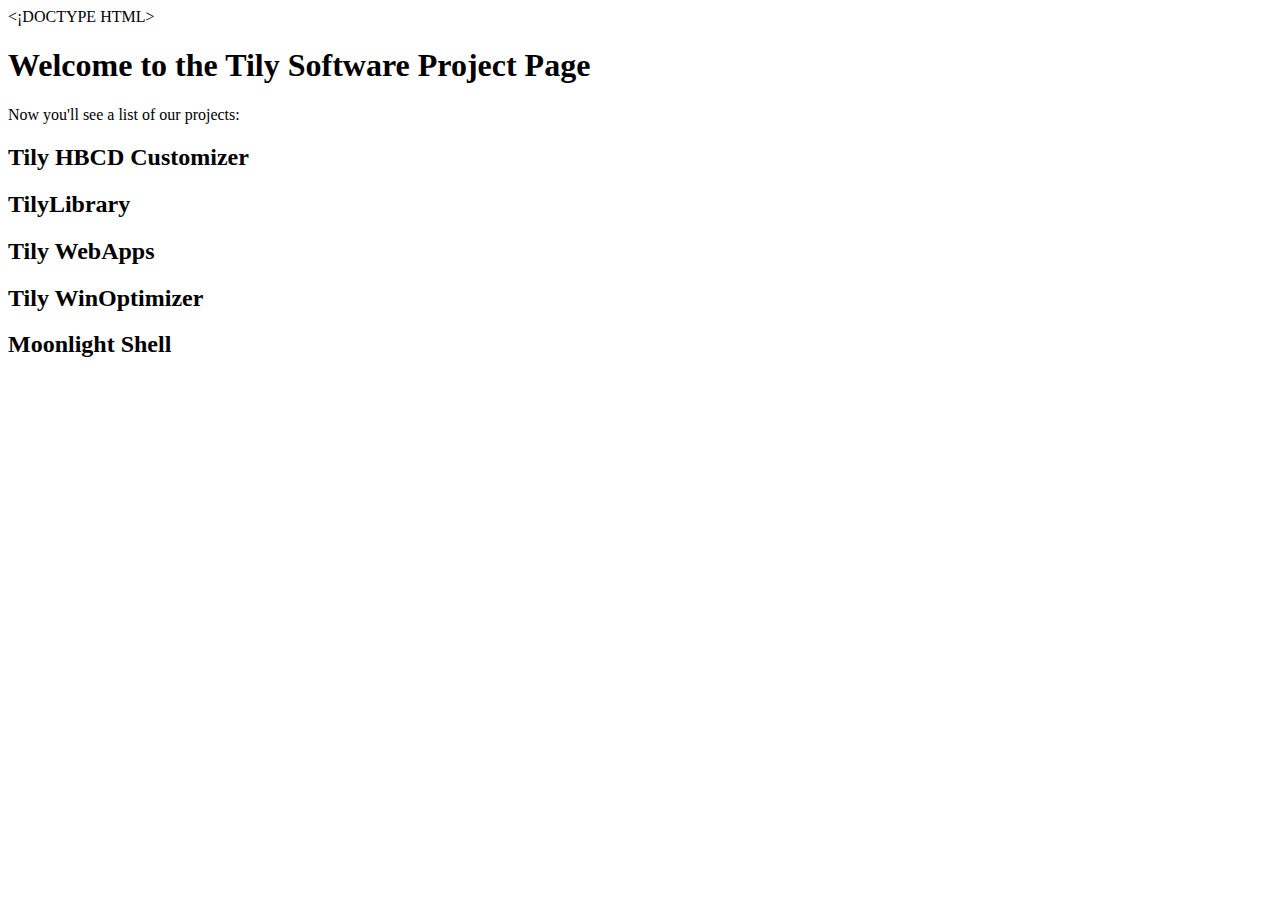
<file: index.html>
<¡DOCTYPE HTML>
<html>
<head>
    <meta name="author" content="Giovanny Garciliano Diaz" />
    <meta name="description" content="The Homepage of he Tily Software Project" />
    <title>Tily Software Homepage</title>
</head>
<body>
    <header>
        <h1>Welcome to the Tily Software Project Page</h1>
        <p>Now you'll see a list of our projects:</p>
    </header>
    <section>
        <h2>Tily HBCD Customizer</h2>
    </section>
    <section>
        <h2>TilyLibrary</h2>
    </section>
    <section>
        <h2>Tily WebApps</h2>
    </section>
    <section>
        <h2>Tily WinOptimizer</h2>
    </section>
    <section>
        <h2>Moonlight Shell</h2>
    </section>
</body>
</file>
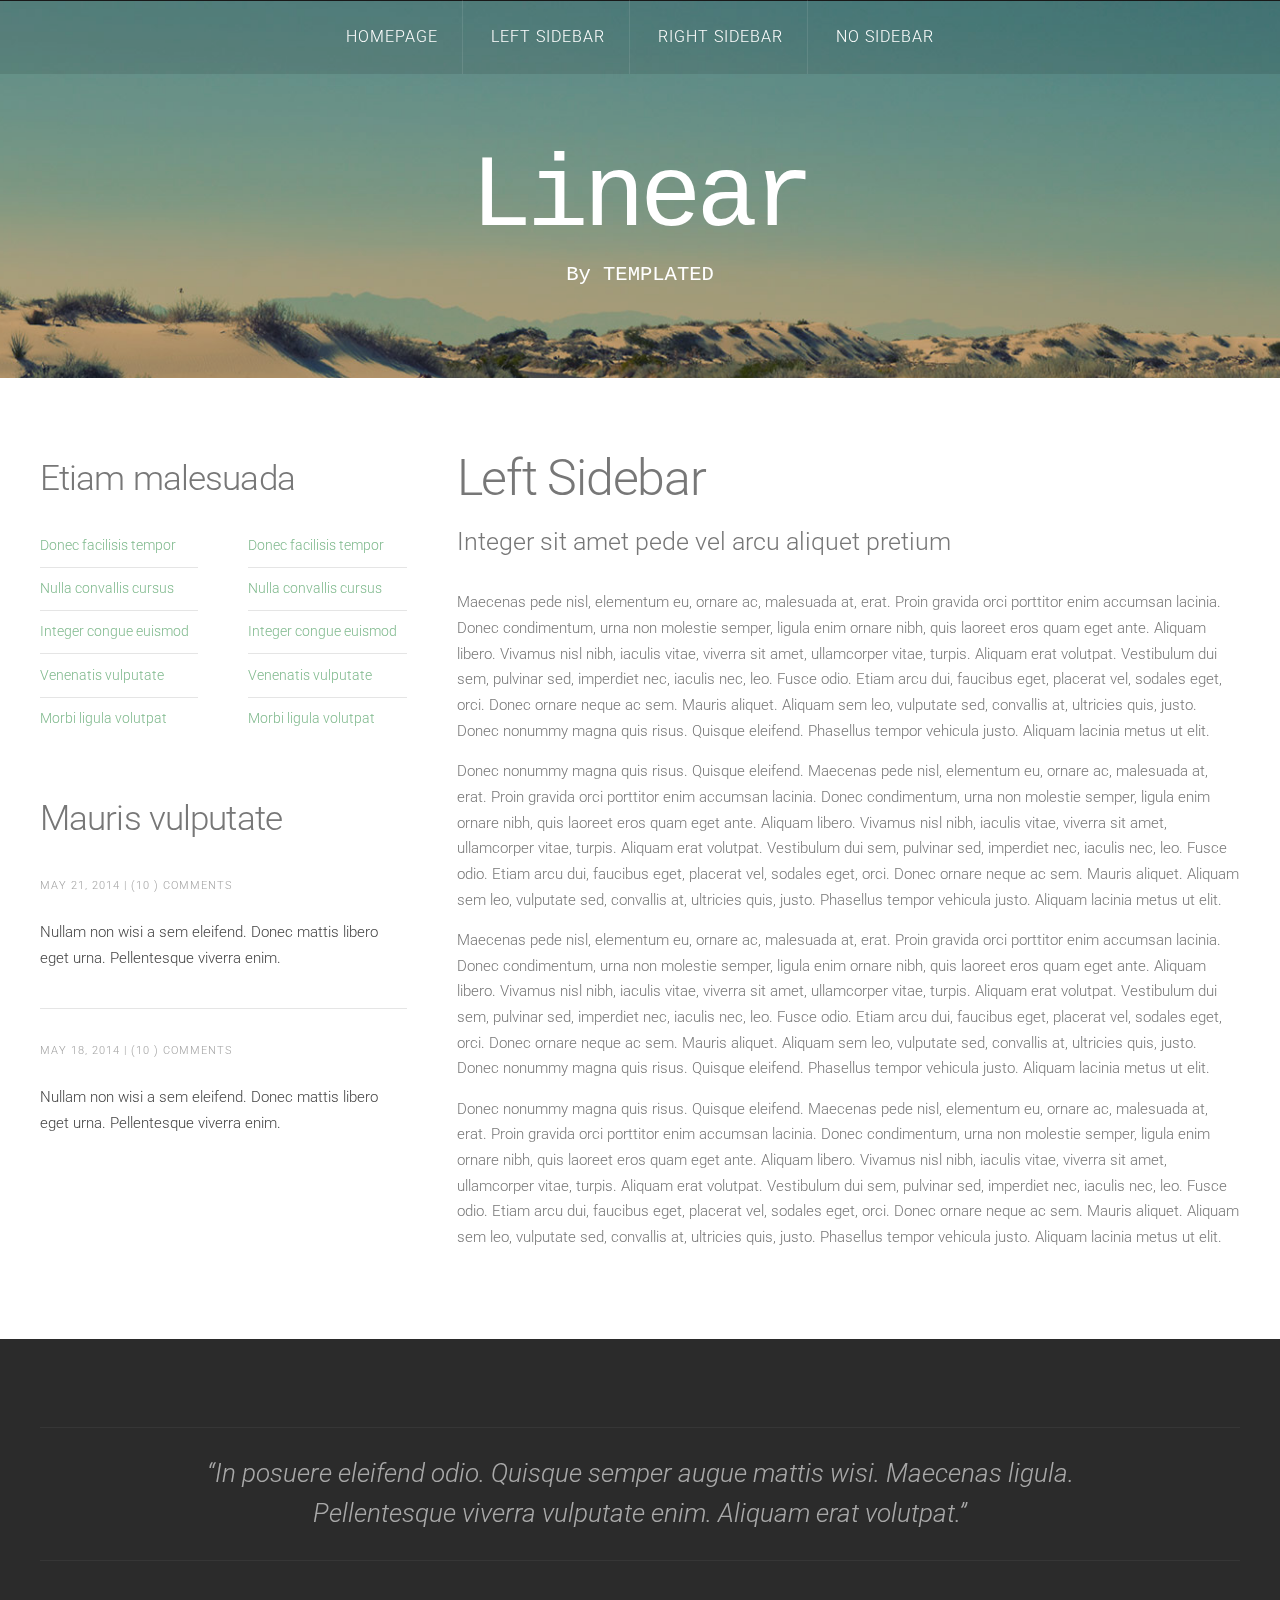
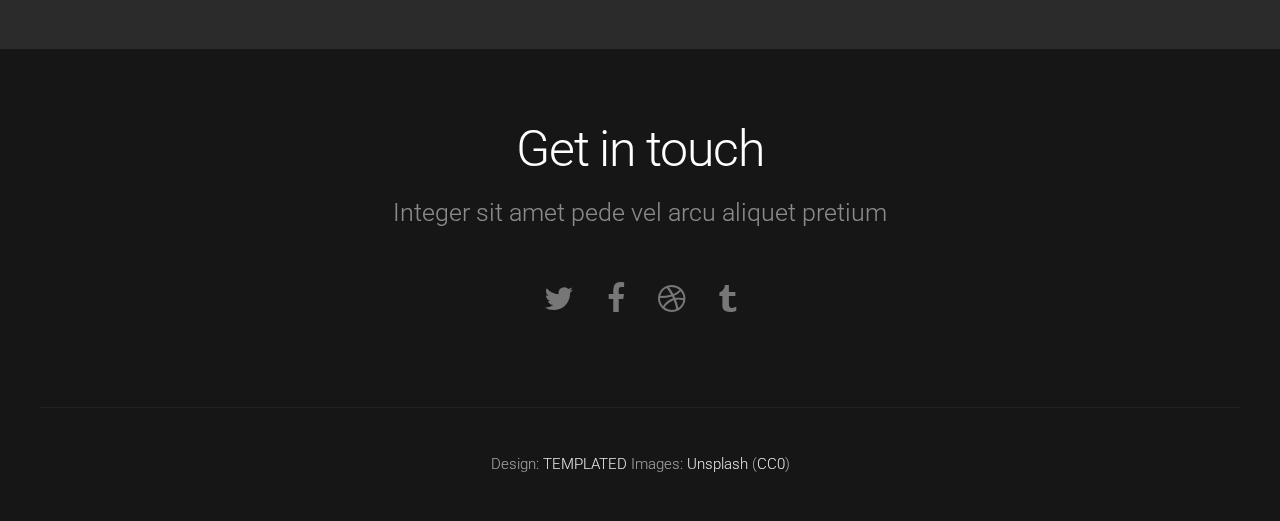
<file: left-sidebar.html>
<!DOCTYPE HTML>
<!--
	Linear by TEMPLATED
    templated.co @templatedco
    Released for free under the Creative Commons Attribution 3.0 license (templated.co/license)
-->
<html>
	<head>
		<title>Linear by TEMPLATED</title>
		<meta http-equiv="content-type" content="text/html; charset=utf-8" />
		<meta name="description" content="" />
		<meta name="keywords" content="" />
		<link href='http://fonts.googleapis.com/css?family=Roboto:400,100,300,700,500,900' rel='stylesheet' type='text/css'>
		<script src="http://ajax.googleapis.com/ajax/libs/jquery/1.11.0/jquery.min.js"></script>
		<script src="js/skel.min.js"></script>
		<script src="js/skel-panels.min.js"></script>
		<script src="js/init.js"></script>
		<noscript>
			<link rel="stylesheet" href="css/skel-noscript.css" />
			<link rel="stylesheet" href="css/style.css" />
			<link rel="stylesheet" href="css/style-desktop.css" />
		</noscript>
	</head>
	<body>

	<!-- Header -->
		<div id="header">
			<div id="nav-wrapper"> 
				<!-- Nav -->
				<nav id="nav">
					<ul>
						<li><a href="index.html">Homepage</a></li>
						<li class="active"><a href="left-sidebar.html">Left Sidebar</a></li>
						<li><a href="right-sidebar.html">Right Sidebar</a></li>
						<li><a href="no-sidebar.html">No Sidebar</a></li>
					</ul>
				</nav>
			</div>
			<div class="container"> 
				
				<!-- Logo -->
				<div id="logo">
					<h1><a href="#">Linear</a></h1>
					<span class="tag">By TEMPLATED</span>
				</div>
			</div>
		</div>
	<!-- Header --> 

	<!-- Main -->
		<div id="main">
			<div class="container">
				<div class="row">

					<!-- Sidebar -->
					<div id="sidebar" class="4u">
						<section>
							<header>
								<h2>Etiam malesuada</h2>
							</header>
							<div class="row">
								<section class="6u">
									<ul class="default">
										<li><a href="#">Donec facilisis tempor</a></li>
										<li><a href="#">Nulla convallis cursus</a></li>
										<li><a href="#">Integer congue euismod</a></li>
										<li><a href="#">Venenatis vulputate</a></li>
										<li><a href="#">Morbi ligula volutpat</a></li>
									</ul>
								</section>
								<section class="6u">
									<ul class="default">
										<li><a href="#">Donec facilisis tempor</a></li>
										<li><a href="#">Nulla convallis cursus</a></li>
										<li><a href="#">Integer congue euismod</a></li>
										<li><a href="#">Venenatis vulputate</a></li>
										<li><a href="#">Morbi ligula volutpat</a></li>
									</ul>
								</section>
							</div>
						</section>
						<section>
							<header>
								<h2>Mauris vulputate</h2>
							</header>
							<ul class="style">
								<li>
									<p class="posted">May 21, 2014  |  (10 )  Comments</p>
									<p><a href="#">Nullam non wisi a sem eleifend. Donec mattis libero eget urna. Pellentesque viverra enim.</a></p>
								</li>
								<li>
									<p class="posted">May 18, 2014  |  (10 )  Comments</p>
									<p><a href="#">Nullam non wisi a sem eleifend. Donec mattis libero eget urna. Pellentesque viverra enim.</a></p>
								</li>
							</ul>
						</section>
					</div>
					
					<!-- Content -->
					<div id="content" class="8u skel-cell-important">
						<section>
							<header>
								<h2>Left Sidebar</h2>
								<span class="byline">Integer sit amet pede vel arcu aliquet pretium</span>
							</header>
							<p>Maecenas pede nisl, elementum eu, ornare ac, malesuada at, erat. Proin gravida orci porttitor enim accumsan lacinia. Donec condimentum, urna non molestie semper, ligula enim ornare nibh, quis laoreet eros quam eget ante. Aliquam libero. Vivamus nisl nibh, iaculis vitae, viverra sit amet, ullamcorper vitae, turpis. Aliquam erat volutpat. Vestibulum dui sem, pulvinar sed, imperdiet nec, iaculis nec, leo. Fusce odio. Etiam arcu dui, faucibus eget, placerat vel, sodales eget, orci. Donec ornare neque ac sem. Mauris aliquet. Aliquam sem leo, vulputate sed, convallis at, ultricies quis, justo. Donec nonummy magna quis risus. Quisque eleifend. Phasellus tempor vehicula justo. Aliquam lacinia metus ut elit.</p>
							<p>Donec nonummy magna quis risus. Quisque eleifend. Maecenas pede nisl, elementum eu, ornare ac, malesuada at, erat. Proin gravida orci porttitor enim accumsan lacinia. Donec condimentum, urna non molestie semper, ligula enim ornare nibh, quis laoreet eros quam eget ante. Aliquam libero. Vivamus nisl nibh, iaculis vitae, viverra sit amet, ullamcorper vitae, turpis. Aliquam erat volutpat. Vestibulum dui sem, pulvinar sed, imperdiet nec, iaculis nec, leo. Fusce odio. Etiam arcu dui, faucibus eget, placerat vel, sodales eget, orci. Donec ornare neque ac sem. Mauris aliquet. Aliquam sem leo, vulputate sed, convallis at, ultricies quis, justo. Phasellus tempor vehicula justo. Aliquam lacinia metus ut elit.</p>
							<p>Maecenas pede nisl, elementum eu, ornare ac, malesuada at, erat. Proin gravida orci porttitor enim accumsan lacinia. Donec condimentum, urna non molestie semper, ligula enim ornare nibh, quis laoreet eros quam eget ante. Aliquam libero. Vivamus nisl nibh, iaculis vitae, viverra sit amet, ullamcorper vitae, turpis. Aliquam erat volutpat. Vestibulum dui sem, pulvinar sed, imperdiet nec, iaculis nec, leo. Fusce odio. Etiam arcu dui, faucibus eget, placerat vel, sodales eget, orci. Donec ornare neque ac sem. Mauris aliquet. Aliquam sem leo, vulputate sed, convallis at, ultricies quis, justo. Donec nonummy magna quis risus. Quisque eleifend. Phasellus tempor vehicula justo. Aliquam lacinia metus ut elit.</p>
							<p>Donec nonummy magna quis risus. Quisque eleifend. Maecenas pede nisl, elementum eu, ornare ac, malesuada at, erat. Proin gravida orci porttitor enim accumsan lacinia. Donec condimentum, urna non molestie semper, ligula enim ornare nibh, quis laoreet eros quam eget ante. Aliquam libero. Vivamus nisl nibh, iaculis vitae, viverra sit amet, ullamcorper vitae, turpis. Aliquam erat volutpat. Vestibulum dui sem, pulvinar sed, imperdiet nec, iaculis nec, leo. Fusce odio. Etiam arcu dui, faucibus eget, placerat vel, sodales eget, orci. Donec ornare neque ac sem. Mauris aliquet. Aliquam sem leo, vulputate sed, convallis at, ultricies quis, justo. Phasellus tempor vehicula justo. Aliquam lacinia metus ut elit.</p>
						</section>
					</div>

				</div>
			</div>
		</div>
	<!-- /Main -->

	<!-- Tweet -->
		<div id="tweet">
			<div class="container">
				<section>
					<blockquote>&ldquo;In posuere eleifend odio. Quisque semper augue mattis wisi. Maecenas ligula. Pellentesque viverra vulputate enim. Aliquam erat volutpat.&rdquo;</blockquote>
				</section>
			</div>
		</div>
	<!-- /Tweet -->

	<!-- Footer -->
		<div id="footer">
			<div class="container">
				<section>
					<header>
						<h2>Get in touch</h2>
						<span class="byline">Integer sit amet pede vel arcu aliquet pretium</span>
					</header>
					<ul class="contact">
						<li><a href="#" class="fa fa-twitter"><span>Twitter</span></a></li>
						<li class="active"><a href="#" class="fa fa-facebook"><span>Facebook</span></a></li>
						<li><a href="#" class="fa fa-dribbble"><span>Pinterest</span></a></li>
						<li><a href="#" class="fa fa-tumblr"><span>Google+</span></a></li>
					</ul>
				</section>
			</div>
		</div>
	<!-- /Footer -->

	<!-- Copyright -->
		<div id="copyright">
			<div class="container">
				Design: <a href="http://templated.co">TEMPLATED</a> Images: <a href="http://unsplash.com">Unsplash</a> (<a href="http://unsplash.com/cc0">CC0</a>)
			</div>
		</div>


	</body>
</html>
</file>
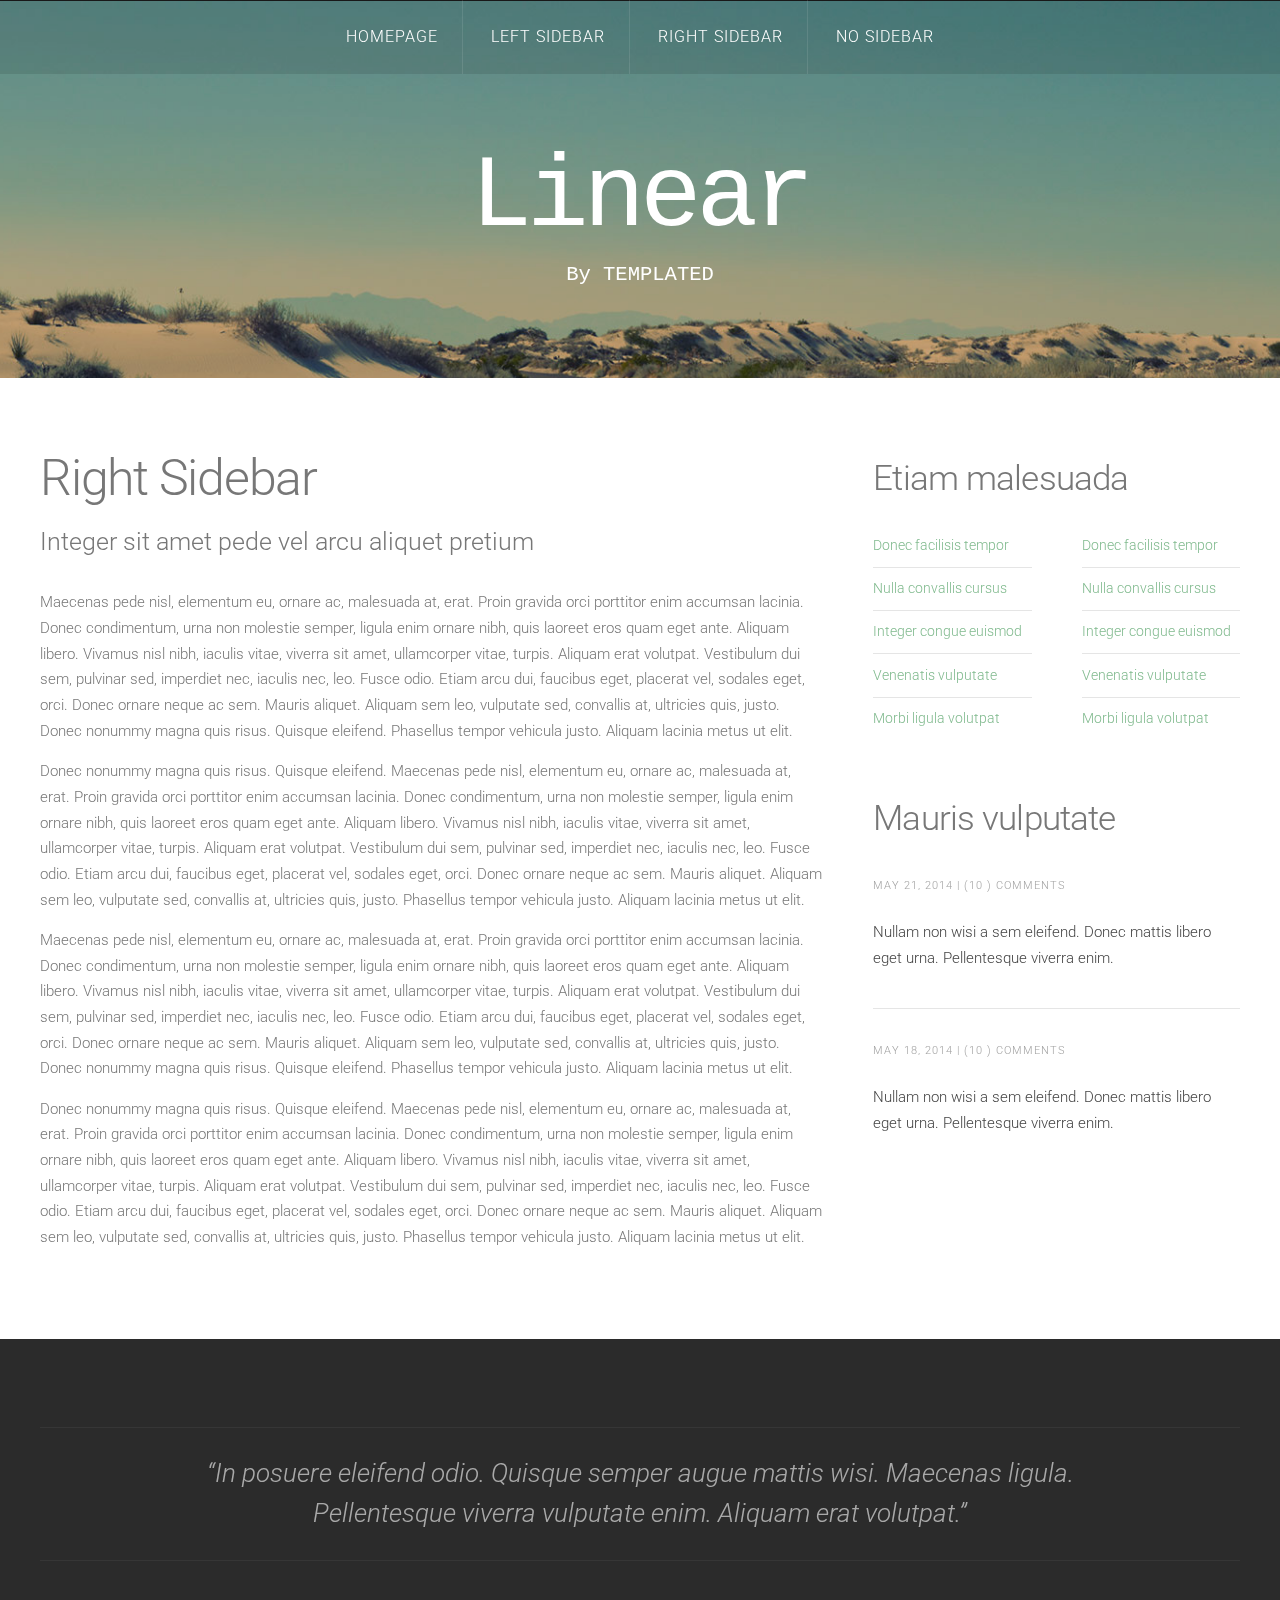
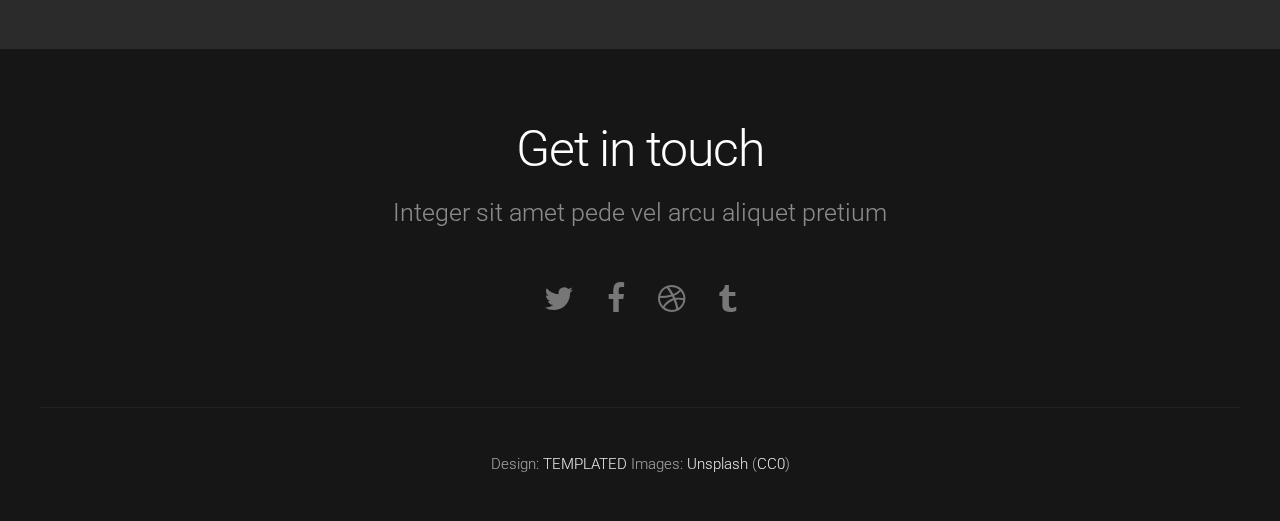
<file: right-sidebar.html>
<!DOCTYPE HTML>
<!--
	Linear by TEMPLATED
    templated.co @templatedco
    Released for free under the Creative Commons Attribution 3.0 license (templated.co/license)
-->
<html>
	<head>
		<title>Linear by TEMPLATED</title>
		<meta http-equiv="content-type" content="text/html; charset=utf-8" />
		<meta name="description" content="" />
		<meta name="keywords" content="" />
		<link href='http://fonts.googleapis.com/css?family=Roboto:400,100,300,700,500,900' rel='stylesheet' type='text/css'>
		<script src="http://ajax.googleapis.com/ajax/libs/jquery/1.11.0/jquery.min.js"></script>
		<script src="js/skel.min.js"></script>
		<script src="js/skel-panels.min.js"></script>
		<script src="js/init.js"></script>
		<noscript>
			<link rel="stylesheet" href="css/skel-noscript.css" />
			<link rel="stylesheet" href="css/style.css" />
			<link rel="stylesheet" href="css/style-desktop.css" />
		</noscript>
	</head>
	<body>

	<!-- Header -->
		<div id="header">
			<div id="nav-wrapper"> 
				<!-- Nav -->
				<nav id="nav">
					<ul>
						<li><a href="index.html">Homepage</a></li>
						<li><a href="left-sidebar.html">Left Sidebar</a></li>
						<li class="active"><a href="right-sidebar.html">Right Sidebar</a></li>
						<li><a href="no-sidebar.html">No Sidebar</a></li>
					</ul>
				</nav>
			</div>
			<div class="container"> 
				
				<!-- Logo -->
				<div id="logo">
					<h1><a href="#">Linear</a></h1>
					<span class="tag">By TEMPLATED</span>
				</div>
			</div>
		</div>
	<!-- Header --> 

	<!-- Main -->
		<div id="main">
			<div class="container">
				<div class="row">

					<!-- Content -->
					<div id="content" class="8u skel-cell-important">
						<section>
							<header>
								<h2>Right Sidebar</h2>
								<span class="byline">Integer sit amet pede vel arcu aliquet pretium</span>
							</header>
							<p>Maecenas pede nisl, elementum eu, ornare ac, malesuada at, erat. Proin gravida orci porttitor enim accumsan lacinia. Donec condimentum, urna non molestie semper, ligula enim ornare nibh, quis laoreet eros quam eget ante. Aliquam libero. Vivamus nisl nibh, iaculis vitae, viverra sit amet, ullamcorper vitae, turpis. Aliquam erat volutpat. Vestibulum dui sem, pulvinar sed, imperdiet nec, iaculis nec, leo. Fusce odio. Etiam arcu dui, faucibus eget, placerat vel, sodales eget, orci. Donec ornare neque ac sem. Mauris aliquet. Aliquam sem leo, vulputate sed, convallis at, ultricies quis, justo. Donec nonummy magna quis risus. Quisque eleifend. Phasellus tempor vehicula justo. Aliquam lacinia metus ut elit.</p>
							<p>Donec nonummy magna quis risus. Quisque eleifend. Maecenas pede nisl, elementum eu, ornare ac, malesuada at, erat. Proin gravida orci porttitor enim accumsan lacinia. Donec condimentum, urna non molestie semper, ligula enim ornare nibh, quis laoreet eros quam eget ante. Aliquam libero. Vivamus nisl nibh, iaculis vitae, viverra sit amet, ullamcorper vitae, turpis. Aliquam erat volutpat. Vestibulum dui sem, pulvinar sed, imperdiet nec, iaculis nec, leo. Fusce odio. Etiam arcu dui, faucibus eget, placerat vel, sodales eget, orci. Donec ornare neque ac sem. Mauris aliquet. Aliquam sem leo, vulputate sed, convallis at, ultricies quis, justo. Phasellus tempor vehicula justo. Aliquam lacinia metus ut elit.</p>
							<p>Maecenas pede nisl, elementum eu, ornare ac, malesuada at, erat. Proin gravida orci porttitor enim accumsan lacinia. Donec condimentum, urna non molestie semper, ligula enim ornare nibh, quis laoreet eros quam eget ante. Aliquam libero. Vivamus nisl nibh, iaculis vitae, viverra sit amet, ullamcorper vitae, turpis. Aliquam erat volutpat. Vestibulum dui sem, pulvinar sed, imperdiet nec, iaculis nec, leo. Fusce odio. Etiam arcu dui, faucibus eget, placerat vel, sodales eget, orci. Donec ornare neque ac sem. Mauris aliquet. Aliquam sem leo, vulputate sed, convallis at, ultricies quis, justo. Donec nonummy magna quis risus. Quisque eleifend. Phasellus tempor vehicula justo. Aliquam lacinia metus ut elit.</p>
							<p>Donec nonummy magna quis risus. Quisque eleifend. Maecenas pede nisl, elementum eu, ornare ac, malesuada at, erat. Proin gravida orci porttitor enim accumsan lacinia. Donec condimentum, urna non molestie semper, ligula enim ornare nibh, quis laoreet eros quam eget ante. Aliquam libero. Vivamus nisl nibh, iaculis vitae, viverra sit amet, ullamcorper vitae, turpis. Aliquam erat volutpat. Vestibulum dui sem, pulvinar sed, imperdiet nec, iaculis nec, leo. Fusce odio. Etiam arcu dui, faucibus eget, placerat vel, sodales eget, orci. Donec ornare neque ac sem. Mauris aliquet. Aliquam sem leo, vulputate sed, convallis at, ultricies quis, justo. Phasellus tempor vehicula justo. Aliquam lacinia metus ut elit.</p>
						</section>
					</div>

					<!-- Sidebar -->
					<div id="sidebar" class="4u">
						<section>
							<header>
								<h2>Etiam malesuada</h2>
							</header>
							<div class="row">
								<section class="6u">
									<ul class="default">
										<li><a href="#">Donec facilisis tempor</a></li>
										<li><a href="#">Nulla convallis cursus</a></li>
										<li><a href="#">Integer congue euismod</a></li>
										<li><a href="#">Venenatis vulputate</a></li>
										<li><a href="#">Morbi ligula volutpat</a></li>
									</ul>
								</section>
								<section class="6u">
									<ul class="default">
										<li><a href="#">Donec facilisis tempor</a></li>
										<li><a href="#">Nulla convallis cursus</a></li>
										<li><a href="#">Integer congue euismod</a></li>
										<li><a href="#">Venenatis vulputate</a></li>
										<li><a href="#">Morbi ligula volutpat</a></li>
									</ul>
								</section>
							</div>
						</section>
						<section>
							<header>
								<h2>Mauris vulputate</h2>
							</header>
							<ul class="style">
								<li>
									<p class="posted">May 21, 2014  |  (10 )  Comments</p>
									<p><a href="#">Nullam non wisi a sem eleifend. Donec mattis libero eget urna. Pellentesque viverra enim.</a></p>
								</li>
								<li>
									<p class="posted">May 18, 2014  |  (10 )  Comments</p>
									<p><a href="#">Nullam non wisi a sem eleifend. Donec mattis libero eget urna. Pellentesque viverra enim.</a></p>
								</li>
							</ul>
						</section>
					</div>
					
				</div>
			</div>
		</div>
	<!-- /Main -->

	<!-- Tweet -->
		<div id="tweet">
			<div class="container">
				<section>
					<blockquote>&ldquo;In posuere eleifend odio. Quisque semper augue mattis wisi. Maecenas ligula. Pellentesque viverra vulputate enim. Aliquam erat volutpat.&rdquo;</blockquote>
				</section>
			</div>
		</div>
	<!-- /Tweet -->

	<!-- Footer -->
		<div id="footer">
			<div class="container">
				<section>
					<header>
						<h2>Get in touch</h2>
						<span class="byline">Integer sit amet pede vel arcu aliquet pretium</span>
					</header>
					<ul class="contact">
						<li><a href="#" class="fa fa-twitter"><span>Twitter</span></a></li>
						<li class="active"><a href="#" class="fa fa-facebook"><span>Facebook</span></a></li>
						<li><a href="#" class="fa fa-dribbble"><span>Pinterest</span></a></li>
						<li><a href="#" class="fa fa-tumblr"><span>Google+</span></a></li>
					</ul>
				</section>
			</div>
		</div>
	<!-- /Footer -->

	<!-- Copyright -->
		<div id="copyright">
			<div class="container">
				Design: <a href="http://templated.co">TEMPLATED</a> Images: <a href="http://unsplash.com">Unsplash</a> (<a href="http://unsplash.com/cc0">CC0</a>)
			</div>
		</div>


	</body>
</html>
</file>
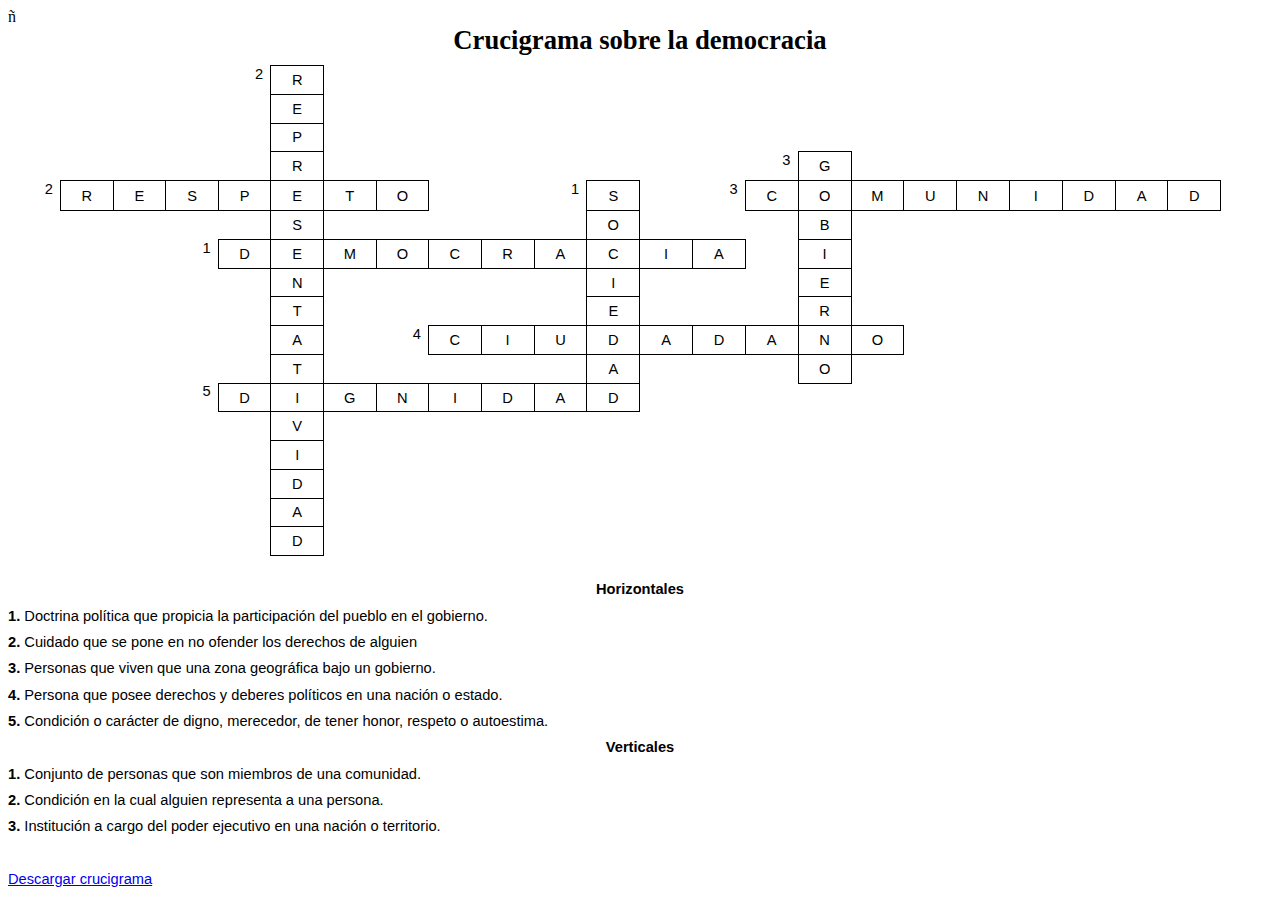
<file: school/sec/Crucigrama Español.htm>
<html xmlns:v="urn:schemas-microsoft-com:vml"
xmlns:o="urn:schemas-microsoft-com:office:office"
xmlns:w="urn:schemas-microsoft-com:office:word"
xmlns:m="http://schemas.microsoft.com/office/2004/12/omml"
xmlns="http://www.w3.org/TR/REC-html40">

<head>
<meta http-equiv=Content-Type content="text/html; charset=windows-1252">
<meta name=ProgId content=Word.Document>
<meta name=Generator content="Microsoft Word 15">
<meta name=Originator content="Microsoft Word 15">
<link rel=File-List href="Crucigrama%20Espa�ol_archivos/filelist.xml">
<link rel=Edit-Time-Data href="Crucigrama%20Espa�ol_archivos/editdata.mso">
<title>Cucigrama Espa�ol</title>
<!--[if gte mso 9]><xml>
 <o:DocumentProperties>
  <o:Author>Giovanni Garciliano Diaz</o:Author>
  <o:LastAuthor>Giovanni Garciliano Diaz</o:LastAuthor>
  <o:Revision>2</o:Revision>
  <o:TotalTime>0</o:TotalTime>
  <o:LastPrinted>2016-04-05T23:11:00Z</o:LastPrinted>
  <o:Created>2016-04-05T23:16:00Z</o:Created>
  <o:LastSaved>2016-04-05T23:16:00Z</o:LastSaved>
  <o:Pages>1</o:Pages>
  <o:Words>170</o:Words>
  <o:Characters>936</o:Characters>
  <o:Lines>7</o:Lines>
  <o:Paragraphs>2</o:Paragraphs>
  <o:CharactersWithSpaces>1104</o:CharactersWithSpaces>
  <o:Version>16.00</o:Version>
 </o:DocumentProperties>
 <o:OfficeDocumentSettings>
  <o:AllowPNG/>
 </o:OfficeDocumentSettings>
</xml><![endif]-->
<link rel=themeData href="Crucigrama%20Espa�ol_archivos/themedata.thmx">
<link rel=colorSchemeMapping
href="Crucigrama%20Espa�ol_archivos/colorschememapping.xml">
�<!--[if gte mso 9]><xml>
 <w:WordDocument>
  <w:EmbedTrueTypeFonts/>
  <w:SaveSubsetFonts/>
  <w:SpellingState>Clean</w:SpellingState>
  <w:GrammarState>Clean</w:GrammarState>
  <w:TrackMoves/>
  <w:TrackFormatting/>
  <w:HyphenationZone>21</w:HyphenationZone>
  <w:PunctuationKerning/>
  <w:ValidateAgainstSchemas/>
  <w:SaveIfXMLInvalid>false</w:SaveIfXMLInvalid>
  <w:IgnoreMixedContent>false</w:IgnoreMixedContent>
  <w:AlwaysShowPlaceholderText>false</w:AlwaysShowPlaceholderText>
  <w:DoNotPromoteQF/>
  <w:LidThemeOther>ES-MX</w:LidThemeOther>
  <w:LidThemeAsian>X-NONE</w:LidThemeAsian>
  <w:LidThemeComplexScript>X-NONE</w:LidThemeComplexScript>
  <w:Compatibility>
   <w:BreakWrappedTables/>
   <w:SnapToGridInCell/>
   <w:WrapTextWithPunct/>
   <w:UseAsianBreakRules/>
   <w:DontGrowAutofit/>
   <w:SplitPgBreakAndParaMark/>
   <w:EnableOpenTypeKerning/>
   <w:DontFlipMirrorIndents/>
   <w:OverrideTableStyleHps/>
  </w:Compatibility>
  <m:mathPr>
   <m:mathFont m:val="Cambria Math"/>
   <m:brkBin m:val="before"/>
   <m:brkBinSub m:val="&#45;-"/>
   <m:smallFrac m:val="off"/>
   <m:dispDef/>
   <m:lMargin m:val="0"/>
   <m:rMargin m:val="0"/>
   <m:defJc m:val="centerGroup"/>
   <m:wrapIndent m:val="1440"/>
   <m:intLim m:val="subSup"/>
   <m:naryLim m:val="undOvr"/>
  </m:mathPr></w:WordDocument>
</xml><![endif]--><!--[if gte mso 9]><xml>
 <w:LatentStyles DefLockedState="false" DefUnhideWhenUsed="false"
  DefSemiHidden="false" DefQFormat="false" DefPriority="99"
  LatentStyleCount="372">
  <w:LsdException Locked="false" Priority="0" QFormat="true" Name="Normal"/>
  <w:LsdException Locked="false" Priority="9" QFormat="true" Name="heading 1"/>
  <w:LsdException Locked="false" Priority="9" SemiHidden="true"
   UnhideWhenUsed="true" QFormat="true" Name="heading 2"/>
  <w:LsdException Locked="false" Priority="9" SemiHidden="true"
   UnhideWhenUsed="true" QFormat="true" Name="heading 3"/>
  <w:LsdException Locked="false" Priority="9" SemiHidden="true"
   UnhideWhenUsed="true" QFormat="true" Name="heading 4"/>
  <w:LsdException Locked="false" Priority="9" SemiHidden="true"
   UnhideWhenUsed="true" QFormat="true" Name="heading 5"/>
  <w:LsdException Locked="false" Priority="9" SemiHidden="true"
   UnhideWhenUsed="true" QFormat="true" Name="heading 6"/>
  <w:LsdException Locked="false" Priority="9" SemiHidden="true"
   UnhideWhenUsed="true" QFormat="true" Name="heading 7"/>
  <w:LsdException Locked="false" Priority="9" SemiHidden="true"
   UnhideWhenUsed="true" QFormat="true" Name="heading 8"/>
  <w:LsdException Locked="false" Priority="9" SemiHidden="true"
   UnhideWhenUsed="true" QFormat="true" Name="heading 9"/>
  <w:LsdException Locked="false" SemiHidden="true" UnhideWhenUsed="true"
   Name="index 1"/>
  <w:LsdException Locked="false" SemiHidden="true" UnhideWhenUsed="true"
   Name="index 2"/>
  <w:LsdException Locked="false" SemiHidden="true" UnhideWhenUsed="true"
   Name="index 3"/>
  <w:LsdException Locked="false" SemiHidden="true" UnhideWhenUsed="true"
   Name="index 4"/>
  <w:LsdException Locked="false" SemiHidden="true" UnhideWhenUsed="true"
   Name="index 5"/>
  <w:LsdException Locked="false" SemiHidden="true" UnhideWhenUsed="true"
   Name="index 6"/>
  <w:LsdException Locked="false" SemiHidden="true" UnhideWhenUsed="true"
   Name="index 7"/>
  <w:LsdException Locked="false" SemiHidden="true" UnhideWhenUsed="true"
   Name="index 8"/>
  <w:LsdException Locked="false" SemiHidden="true" UnhideWhenUsed="true"
   Name="index 9"/>
  <w:LsdException Locked="false" Priority="39" SemiHidden="true"
   UnhideWhenUsed="true" Name="toc 1"/>
  <w:LsdException Locked="false" Priority="39" SemiHidden="true"
   UnhideWhenUsed="true" Name="toc 2"/>
  <w:LsdException Locked="false" Priority="39" SemiHidden="true"
   UnhideWhenUsed="true" Name="toc 3"/>
  <w:LsdException Locked="false" Priority="39" SemiHidden="true"
   UnhideWhenUsed="true" Name="toc 4"/>
  <w:LsdException Locked="false" Priority="39" SemiHidden="true"
   UnhideWhenUsed="true" Name="toc 5"/>
  <w:LsdException Locked="false" Priority="39" SemiHidden="true"
   UnhideWhenUsed="true" Name="toc 6"/>
  <w:LsdException Locked="false" Priority="39" SemiHidden="true"
   UnhideWhenUsed="true" Name="toc 7"/>
  <w:LsdException Locked="false" Priority="39" SemiHidden="true"
   UnhideWhenUsed="true" Name="toc 8"/>
  <w:LsdException Locked="false" Priority="39" SemiHidden="true"
   UnhideWhenUsed="true" Name="toc 9"/>
  <w:LsdException Locked="false" SemiHidden="true" UnhideWhenUsed="true"
   Name="Normal Indent"/>
  <w:LsdException Locked="false" SemiHidden="true" UnhideWhenUsed="true"
   Name="footnote text"/>
  <w:LsdException Locked="false" SemiHidden="true" UnhideWhenUsed="true"
   Name="annotation text"/>
  <w:LsdException Locked="false" SemiHidden="true" UnhideWhenUsed="true"
   Name="header"/>
  <w:LsdException Locked="false" SemiHidden="true" UnhideWhenUsed="true"
   Name="footer"/>
  <w:LsdException Locked="false" SemiHidden="true" UnhideWhenUsed="true"
   Name="index heading"/>
  <w:LsdException Locked="false" Priority="35" SemiHidden="true"
   UnhideWhenUsed="true" QFormat="true" Name="caption"/>
  <w:LsdException Locked="false" SemiHidden="true" UnhideWhenUsed="true"
   Name="table of figures"/>
  <w:LsdException Locked="false" SemiHidden="true" UnhideWhenUsed="true"
   Name="envelope address"/>
  <w:LsdException Locked="false" SemiHidden="true" UnhideWhenUsed="true"
   Name="envelope return"/>
  <w:LsdException Locked="false" SemiHidden="true" UnhideWhenUsed="true"
   Name="footnote reference"/>
  <w:LsdException Locked="false" SemiHidden="true" UnhideWhenUsed="true"
   Name="annotation reference"/>
  <w:LsdException Locked="false" SemiHidden="true" UnhideWhenUsed="true"
   Name="line number"/>
  <w:LsdException Locked="false" SemiHidden="true" UnhideWhenUsed="true"
   Name="page number"/>
  <w:LsdException Locked="false" SemiHidden="true" UnhideWhenUsed="true"
   Name="endnote reference"/>
  <w:LsdException Locked="false" SemiHidden="true" UnhideWhenUsed="true"
   Name="endnote text"/>
  <w:LsdException Locked="false" SemiHidden="true" UnhideWhenUsed="true"
   Name="table of authorities"/>
  <w:LsdException Locked="false" SemiHidden="true" UnhideWhenUsed="true"
   Name="macro"/>
  <w:LsdException Locked="false" SemiHidden="true" UnhideWhenUsed="true"
   Name="toa heading"/>
  <w:LsdException Locked="false" SemiHidden="true" UnhideWhenUsed="true"
   Name="List"/>
  <w:LsdException Locked="false" SemiHidden="true" UnhideWhenUsed="true"
   Name="List Bullet"/>
  <w:LsdException Locked="false" SemiHidden="true" UnhideWhenUsed="true"
   Name="List Number"/>
  <w:LsdException Locked="false" SemiHidden="true" UnhideWhenUsed="true"
   Name="List 2"/>
  <w:LsdException Locked="false" SemiHidden="true" UnhideWhenUsed="true"
   Name="List 3"/>
  <w:LsdException Locked="false" SemiHidden="true" UnhideWhenUsed="true"
   Name="List 4"/>
  <w:LsdException Locked="false" SemiHidden="true" UnhideWhenUsed="true"
   Name="List 5"/>
  <w:LsdException Locked="false" SemiHidden="true" UnhideWhenUsed="true"
   Name="List Bullet 2"/>
  <w:LsdException Locked="false" SemiHidden="true" UnhideWhenUsed="true"
   Name="List Bullet 3"/>
  <w:LsdException Locked="false" SemiHidden="true" UnhideWhenUsed="true"
   Name="List Bullet 4"/>
  <w:LsdException Locked="false" SemiHidden="true" UnhideWhenUsed="true"
   Name="List Bullet 5"/>
  <w:LsdException Locked="false" SemiHidden="true" UnhideWhenUsed="true"
   Name="List Number 2"/>
  <w:LsdException Locked="false" SemiHidden="true" UnhideWhenUsed="true"
   Name="List Number 3"/>
  <w:LsdException Locked="false" SemiHidden="true" UnhideWhenUsed="true"
   Name="List Number 4"/>
  <w:LsdException Locked="false" SemiHidden="true" UnhideWhenUsed="true"
   Name="List Number 5"/>
  <w:LsdException Locked="false" Priority="10" QFormat="true" Name="Title"/>
  <w:LsdException Locked="false" SemiHidden="true" UnhideWhenUsed="true"
   Name="Closing"/>
  <w:LsdException Locked="false" SemiHidden="true" UnhideWhenUsed="true"
   Name="Signature"/>
  <w:LsdException Locked="false" Priority="1" SemiHidden="true"
   UnhideWhenUsed="true" Name="Default Paragraph Font"/>
  <w:LsdException Locked="false" SemiHidden="true" UnhideWhenUsed="true"
   Name="Body Text"/>
  <w:LsdException Locked="false" SemiHidden="true" UnhideWhenUsed="true"
   Name="Body Text Indent"/>
  <w:LsdException Locked="false" SemiHidden="true" UnhideWhenUsed="true"
   Name="List Continue"/>
  <w:LsdException Locked="false" SemiHidden="true" UnhideWhenUsed="true"
   Name="List Continue 2"/>
  <w:LsdException Locked="false" SemiHidden="true" UnhideWhenUsed="true"
   Name="List Continue 3"/>
  <w:LsdException Locked="false" SemiHidden="true" UnhideWhenUsed="true"
   Name="List Continue 4"/>
  <w:LsdException Locked="false" SemiHidden="true" UnhideWhenUsed="true"
   Name="List Continue 5"/>
  <w:LsdException Locked="false" SemiHidden="true" UnhideWhenUsed="true"
   Name="Message Header"/>
  <w:LsdException Locked="false" Priority="11" QFormat="true" Name="Subtitle"/>
  <w:LsdException Locked="false" SemiHidden="true" UnhideWhenUsed="true"
   Name="Salutation"/>
  <w:LsdException Locked="false" SemiHidden="true" UnhideWhenUsed="true"
   Name="Date"/>
  <w:LsdException Locked="false" SemiHidden="true" UnhideWhenUsed="true"
   Name="Body Text First Indent"/>
  <w:LsdException Locked="false" SemiHidden="true" UnhideWhenUsed="true"
   Name="Body Text First Indent 2"/>
  <w:LsdException Locked="false" SemiHidden="true" UnhideWhenUsed="true"
   Name="Note Heading"/>
  <w:LsdException Locked="false" SemiHidden="true" UnhideWhenUsed="true"
   Name="Body Text 2"/>
  <w:LsdException Locked="false" SemiHidden="true" UnhideWhenUsed="true"
   Name="Body Text 3"/>
  <w:LsdException Locked="false" SemiHidden="true" UnhideWhenUsed="true"
   Name="Body Text Indent 2"/>
  <w:LsdException Locked="false" SemiHidden="true" UnhideWhenUsed="true"
   Name="Body Text Indent 3"/>
  <w:LsdException Locked="false" SemiHidden="true" UnhideWhenUsed="true"
   Name="Block Text"/>
  <w:LsdException Locked="false" SemiHidden="true" UnhideWhenUsed="true"
   Name="Hyperlink"/>
  <w:LsdException Locked="false" SemiHidden="true" UnhideWhenUsed="true"
   Name="FollowedHyperlink"/>
  <w:LsdException Locked="false" Priority="22" QFormat="true" Name="Strong"/>
  <w:LsdException Locked="false" Priority="20" QFormat="true" Name="Emphasis"/>
  <w:LsdException Locked="false" SemiHidden="true" UnhideWhenUsed="true"
   Name="Document Map"/>
  <w:LsdException Locked="false" SemiHidden="true" UnhideWhenUsed="true"
   Name="Plain Text"/>
  <w:LsdException Locked="false" SemiHidden="true" UnhideWhenUsed="true"
   Name="E-mail Signature"/>
  <w:LsdException Locked="false" SemiHidden="true" UnhideWhenUsed="true"
   Name="HTML Top of Form"/>
  <w:LsdException Locked="false" SemiHidden="true" UnhideWhenUsed="true"
   Name="HTML Bottom of Form"/>
  <w:LsdException Locked="false" SemiHidden="true" UnhideWhenUsed="true"
   Name="Normal (Web)"/>
  <w:LsdException Locked="false" SemiHidden="true" UnhideWhenUsed="true"
   Name="HTML Acronym"/>
  <w:LsdException Locked="false" SemiHidden="true" UnhideWhenUsed="true"
   Name="HTML Address"/>
  <w:LsdException Locked="false" SemiHidden="true" UnhideWhenUsed="true"
   Name="HTML Cite"/>
  <w:LsdException Locked="false" SemiHidden="true" UnhideWhenUsed="true"
   Name="HTML Code"/>
  <w:LsdException Locked="false" SemiHidden="true" UnhideWhenUsed="true"
   Name="HTML Definition"/>
  <w:LsdException Locked="false" SemiHidden="true" UnhideWhenUsed="true"
   Name="HTML Keyboard"/>
  <w:LsdException Locked="false" SemiHidden="true" UnhideWhenUsed="true"
   Name="HTML Preformatted"/>
  <w:LsdException Locked="false" SemiHidden="true" UnhideWhenUsed="true"
   Name="HTML Sample"/>
  <w:LsdException Locked="false" SemiHidden="true" UnhideWhenUsed="true"
   Name="HTML Typewriter"/>
  <w:LsdException Locked="false" SemiHidden="true" UnhideWhenUsed="true"
   Name="HTML Variable"/>
  <w:LsdException Locked="false" SemiHidden="true" UnhideWhenUsed="true"
   Name="Normal Table"/>
  <w:LsdException Locked="false" SemiHidden="true" UnhideWhenUsed="true"
   Name="annotation subject"/>
  <w:LsdException Locked="false" SemiHidden="true" UnhideWhenUsed="true"
   Name="No List"/>
  <w:LsdException Locked="false" SemiHidden="true" UnhideWhenUsed="true"
   Name="Outline List 1"/>
  <w:LsdException Locked="false" SemiHidden="true" UnhideWhenUsed="true"
   Name="Outline List 2"/>
  <w:LsdException Locked="false" SemiHidden="true" UnhideWhenUsed="true"
   Name="Outline List 3"/>
  <w:LsdException Locked="false" SemiHidden="true" UnhideWhenUsed="true"
   Name="Table Simple 1"/>
  <w:LsdException Locked="false" SemiHidden="true" UnhideWhenUsed="true"
   Name="Table Simple 2"/>
  <w:LsdException Locked="false" SemiHidden="true" UnhideWhenUsed="true"
   Name="Table Simple 3"/>
  <w:LsdException Locked="false" SemiHidden="true" UnhideWhenUsed="true"
   Name="Table Classic 1"/>
  <w:LsdException Locked="false" SemiHidden="true" UnhideWhenUsed="true"
   Name="Table Classic 2"/>
  <w:LsdException Locked="false" SemiHidden="true" UnhideWhenUsed="true"
   Name="Table Classic 3"/>
  <w:LsdException Locked="false" SemiHidden="true" UnhideWhenUsed="true"
   Name="Table Classic 4"/>
  <w:LsdException Locked="false" SemiHidden="true" UnhideWhenUsed="true"
   Name="Table Colorful 1"/>
  <w:LsdException Locked="false" SemiHidden="true" UnhideWhenUsed="true"
   Name="Table Colorful 2"/>
  <w:LsdException Locked="false" SemiHidden="true" UnhideWhenUsed="true"
   Name="Table Colorful 3"/>
  <w:LsdException Locked="false" SemiHidden="true" UnhideWhenUsed="true"
   Name="Table Columns 1"/>
  <w:LsdException Locked="false" SemiHidden="true" UnhideWhenUsed="true"
   Name="Table Columns 2"/>
  <w:LsdException Locked="false" SemiHidden="true" UnhideWhenUsed="true"
   Name="Table Columns 3"/>
  <w:LsdException Locked="false" SemiHidden="true" UnhideWhenUsed="true"
   Name="Table Columns 4"/>
  <w:LsdException Locked="false" SemiHidden="true" UnhideWhenUsed="true"
   Name="Table Columns 5"/>
  <w:LsdException Locked="false" SemiHidden="true" UnhideWhenUsed="true"
   Name="Table Grid 1"/>
  <w:LsdException Locked="false" SemiHidden="true" UnhideWhenUsed="true"
   Name="Table Grid 2"/>
  <w:LsdException Locked="false" SemiHidden="true" UnhideWhenUsed="true"
   Name="Table Grid 3"/>
  <w:LsdException Locked="false" SemiHidden="true" UnhideWhenUsed="true"
   Name="Table Grid 4"/>
  <w:LsdException Locked="false" SemiHidden="true" UnhideWhenUsed="true"
   Name="Table Grid 5"/>
  <w:LsdException Locked="false" SemiHidden="true" UnhideWhenUsed="true"
   Name="Table Grid 6"/>
  <w:LsdException Locked="false" SemiHidden="true" UnhideWhenUsed="true"
   Name="Table Grid 7"/>
  <w:LsdException Locked="false" SemiHidden="true" UnhideWhenUsed="true"
   Name="Table Grid 8"/>
  <w:LsdException Locked="false" SemiHidden="true" UnhideWhenUsed="true"
   Name="Table List 1"/>
  <w:LsdException Locked="false" SemiHidden="true" UnhideWhenUsed="true"
   Name="Table List 2"/>
  <w:LsdException Locked="false" SemiHidden="true" UnhideWhenUsed="true"
   Name="Table List 3"/>
  <w:LsdException Locked="false" SemiHidden="true" UnhideWhenUsed="true"
   Name="Table List 4"/>
  <w:LsdException Locked="false" SemiHidden="true" UnhideWhenUsed="true"
   Name="Table List 5"/>
  <w:LsdException Locked="false" SemiHidden="true" UnhideWhenUsed="true"
   Name="Table List 6"/>
  <w:LsdException Locked="false" SemiHidden="true" UnhideWhenUsed="true"
   Name="Table List 7"/>
  <w:LsdException Locked="false" SemiHidden="true" UnhideWhenUsed="true"
   Name="Table List 8"/>
  <w:LsdException Locked="false" SemiHidden="true" UnhideWhenUsed="true"
   Name="Table 3D effects 1"/>
  <w:LsdException Locked="false" SemiHidden="true" UnhideWhenUsed="true"
   Name="Table 3D effects 2"/>
  <w:LsdException Locked="false" SemiHidden="true" UnhideWhenUsed="true"
   Name="Table 3D effects 3"/>
  <w:LsdException Locked="false" SemiHidden="true" UnhideWhenUsed="true"
   Name="Table Contemporary"/>
  <w:LsdException Locked="false" SemiHidden="true" UnhideWhenUsed="true"
   Name="Table Elegant"/>
  <w:LsdException Locked="false" SemiHidden="true" UnhideWhenUsed="true"
   Name="Table Professional"/>
  <w:LsdException Locked="false" SemiHidden="true" UnhideWhenUsed="true"
   Name="Table Subtle 1"/>
  <w:LsdException Locked="false" SemiHidden="true" UnhideWhenUsed="true"
   Name="Table Subtle 2"/>
  <w:LsdException Locked="false" SemiHidden="true" UnhideWhenUsed="true"
   Name="Table Web 1"/>
  <w:LsdException Locked="false" SemiHidden="true" UnhideWhenUsed="true"
   Name="Table Web 2"/>
  <w:LsdException Locked="false" SemiHidden="true" UnhideWhenUsed="true"
   Name="Table Web 3"/>
  <w:LsdException Locked="false" SemiHidden="true" UnhideWhenUsed="true"
   Name="Balloon Text"/>
  <w:LsdException Locked="false" Priority="39" Name="Table Grid"/>
  <w:LsdException Locked="false" SemiHidden="true" UnhideWhenUsed="true"
   Name="Table Theme"/>
  <w:LsdException Locked="false" SemiHidden="true" Name="Placeholder Text"/>
  <w:LsdException Locked="false" Priority="1" QFormat="true" Name="No Spacing"/>
  <w:LsdException Locked="false" Priority="60" Name="Light Shading"/>
  <w:LsdException Locked="false" Priority="61" Name="Light List"/>
  <w:LsdException Locked="false" Priority="62" Name="Light Grid"/>
  <w:LsdException Locked="false" Priority="63" Name="Medium Shading 1"/>
  <w:LsdException Locked="false" Priority="64" Name="Medium Shading 2"/>
  <w:LsdException Locked="false" Priority="65" Name="Medium List 1"/>
  <w:LsdException Locked="false" Priority="66" Name="Medium List 2"/>
  <w:LsdException Locked="false" Priority="67" Name="Medium Grid 1"/>
  <w:LsdException Locked="false" Priority="68" Name="Medium Grid 2"/>
  <w:LsdException Locked="false" Priority="69" Name="Medium Grid 3"/>
  <w:LsdException Locked="false" Priority="70" Name="Dark List"/>
  <w:LsdException Locked="false" Priority="71" Name="Colorful Shading"/>
  <w:LsdException Locked="false" Priority="72" Name="Colorful List"/>
  <w:LsdException Locked="false" Priority="73" Name="Colorful Grid"/>
  <w:LsdException Locked="false" Priority="60" Name="Light Shading Accent 1"/>
  <w:LsdException Locked="false" Priority="61" Name="Light List Accent 1"/>
  <w:LsdException Locked="false" Priority="62" Name="Light Grid Accent 1"/>
  <w:LsdException Locked="false" Priority="63" Name="Medium Shading 1 Accent 1"/>
  <w:LsdException Locked="false" Priority="64" Name="Medium Shading 2 Accent 1"/>
  <w:LsdException Locked="false" Priority="65" Name="Medium List 1 Accent 1"/>
  <w:LsdException Locked="false" SemiHidden="true" Name="Revision"/>
  <w:LsdException Locked="false" Priority="34" QFormat="true"
   Name="List Paragraph"/>
  <w:LsdException Locked="false" Priority="29" QFormat="true" Name="Quote"/>
  <w:LsdException Locked="false" Priority="30" QFormat="true"
   Name="Intense Quote"/>
  <w:LsdException Locked="false" Priority="66" Name="Medium List 2 Accent 1"/>
  <w:LsdException Locked="false" Priority="67" Name="Medium Grid 1 Accent 1"/>
  <w:LsdException Locked="false" Priority="68" Name="Medium Grid 2 Accent 1"/>
  <w:LsdException Locked="false" Priority="69" Name="Medium Grid 3 Accent 1"/>
  <w:LsdException Locked="false" Priority="70" Name="Dark List Accent 1"/>
  <w:LsdException Locked="false" Priority="71" Name="Colorful Shading Accent 1"/>
  <w:LsdException Locked="false" Priority="72" Name="Colorful List Accent 1"/>
  <w:LsdException Locked="false" Priority="73" Name="Colorful Grid Accent 1"/>
  <w:LsdException Locked="false" Priority="60" Name="Light Shading Accent 2"/>
  <w:LsdException Locked="false" Priority="61" Name="Light List Accent 2"/>
  <w:LsdException Locked="false" Priority="62" Name="Light Grid Accent 2"/>
  <w:LsdException Locked="false" Priority="63" Name="Medium Shading 1 Accent 2"/>
  <w:LsdException Locked="false" Priority="64" Name="Medium Shading 2 Accent 2"/>
  <w:LsdException Locked="false" Priority="65" Name="Medium List 1 Accent 2"/>
  <w:LsdException Locked="false" Priority="66" Name="Medium List 2 Accent 2"/>
  <w:LsdException Locked="false" Priority="67" Name="Medium Grid 1 Accent 2"/>
  <w:LsdException Locked="false" Priority="68" Name="Medium Grid 2 Accent 2"/>
  <w:LsdException Locked="false" Priority="69" Name="Medium Grid 3 Accent 2"/>
  <w:LsdException Locked="false" Priority="70" Name="Dark List Accent 2"/>
  <w:LsdException Locked="false" Priority="71" Name="Colorful Shading Accent 2"/>
  <w:LsdException Locked="false" Priority="72" Name="Colorful List Accent 2"/>
  <w:LsdException Locked="false" Priority="73" Name="Colorful Grid Accent 2"/>
  <w:LsdException Locked="false" Priority="60" Name="Light Shading Accent 3"/>
  <w:LsdException Locked="false" Priority="61" Name="Light List Accent 3"/>
  <w:LsdException Locked="false" Priority="62" Name="Light Grid Accent 3"/>
  <w:LsdException Locked="false" Priority="63" Name="Medium Shading 1 Accent 3"/>
  <w:LsdException Locked="false" Priority="64" Name="Medium Shading 2 Accent 3"/>
  <w:LsdException Locked="false" Priority="65" Name="Medium List 1 Accent 3"/>
  <w:LsdException Locked="false" Priority="66" Name="Medium List 2 Accent 3"/>
  <w:LsdException Locked="false" Priority="67" Name="Medium Grid 1 Accent 3"/>
  <w:LsdException Locked="false" Priority="68" Name="Medium Grid 2 Accent 3"/>
  <w:LsdException Locked="false" Priority="69" Name="Medium Grid 3 Accent 3"/>
  <w:LsdException Locked="false" Priority="70" Name="Dark List Accent 3"/>
  <w:LsdException Locked="false" Priority="71" Name="Colorful Shading Accent 3"/>
  <w:LsdException Locked="false" Priority="72" Name="Colorful List Accent 3"/>
  <w:LsdException Locked="false" Priority="73" Name="Colorful Grid Accent 3"/>
  <w:LsdException Locked="false" Priority="60" Name="Light Shading Accent 4"/>
  <w:LsdException Locked="false" Priority="61" Name="Light List Accent 4"/>
  <w:LsdException Locked="false" Priority="62" Name="Light Grid Accent 4"/>
  <w:LsdException Locked="false" Priority="63" Name="Medium Shading 1 Accent 4"/>
  <w:LsdException Locked="false" Priority="64" Name="Medium Shading 2 Accent 4"/>
  <w:LsdException Locked="false" Priority="65" Name="Medium List 1 Accent 4"/>
  <w:LsdException Locked="false" Priority="66" Name="Medium List 2 Accent 4"/>
  <w:LsdException Locked="false" Priority="67" Name="Medium Grid 1 Accent 4"/>
  <w:LsdException Locked="false" Priority="68" Name="Medium Grid 2 Accent 4"/>
  <w:LsdException Locked="false" Priority="69" Name="Medium Grid 3 Accent 4"/>
  <w:LsdException Locked="false" Priority="70" Name="Dark List Accent 4"/>
  <w:LsdException Locked="false" Priority="71" Name="Colorful Shading Accent 4"/>
  <w:LsdException Locked="false" Priority="72" Name="Colorful List Accent 4"/>
  <w:LsdException Locked="false" Priority="73" Name="Colorful Grid Accent 4"/>
  <w:LsdException Locked="false" Priority="60" Name="Light Shading Accent 5"/>
  <w:LsdException Locked="false" Priority="61" Name="Light List Accent 5"/>
  <w:LsdException Locked="false" Priority="62" Name="Light Grid Accent 5"/>
  <w:LsdException Locked="false" Priority="63" Name="Medium Shading 1 Accent 5"/>
  <w:LsdException Locked="false" Priority="64" Name="Medium Shading 2 Accent 5"/>
  <w:LsdException Locked="false" Priority="65" Name="Medium List 1 Accent 5"/>
  <w:LsdException Locked="false" Priority="66" Name="Medium List 2 Accent 5"/>
  <w:LsdException Locked="false" Priority="67" Name="Medium Grid 1 Accent 5"/>
  <w:LsdException Locked="false" Priority="68" Name="Medium Grid 2 Accent 5"/>
  <w:LsdException Locked="false" Priority="69" Name="Medium Grid 3 Accent 5"/>
  <w:LsdException Locked="false" Priority="70" Name="Dark List Accent 5"/>
  <w:LsdException Locked="false" Priority="71" Name="Colorful Shading Accent 5"/>
  <w:LsdException Locked="false" Priority="72" Name="Colorful List Accent 5"/>
  <w:LsdException Locked="false" Priority="73" Name="Colorful Grid Accent 5"/>
  <w:LsdException Locked="false" Priority="60" Name="Light Shading Accent 6"/>
  <w:LsdException Locked="false" Priority="61" Name="Light List Accent 6"/>
  <w:LsdException Locked="false" Priority="62" Name="Light Grid Accent 6"/>
  <w:LsdException Locked="false" Priority="63" Name="Medium Shading 1 Accent 6"/>
  <w:LsdException Locked="false" Priority="64" Name="Medium Shading 2 Accent 6"/>
  <w:LsdException Locked="false" Priority="65" Name="Medium List 1 Accent 6"/>
  <w:LsdException Locked="false" Priority="66" Name="Medium List 2 Accent 6"/>
  <w:LsdException Locked="false" Priority="67" Name="Medium Grid 1 Accent 6"/>
  <w:LsdException Locked="false" Priority="68" Name="Medium Grid 2 Accent 6"/>
  <w:LsdException Locked="false" Priority="69" Name="Medium Grid 3 Accent 6"/>
  <w:LsdException Locked="false" Priority="70" Name="Dark List Accent 6"/>
  <w:LsdException Locked="false" Priority="71" Name="Colorful Shading Accent 6"/>
  <w:LsdException Locked="false" Priority="72" Name="Colorful List Accent 6"/>
  <w:LsdException Locked="false" Priority="73" Name="Colorful Grid Accent 6"/>
  <w:LsdException Locked="false" Priority="19" QFormat="true"
   Name="Subtle Emphasis"/>
  <w:LsdException Locked="false" Priority="21" QFormat="true"
   Name="Intense Emphasis"/>
  <w:LsdException Locked="false" Priority="31" QFormat="true"
   Name="Subtle Reference"/>
  <w:LsdException Locked="false" Priority="32" QFormat="true"
   Name="Intense Reference"/>
  <w:LsdException Locked="false" Priority="33" QFormat="true" Name="Book Title"/>
  <w:LsdException Locked="false" Priority="37" SemiHidden="true"
   UnhideWhenUsed="true" Name="Bibliography"/>
  <w:LsdException Locked="false" Priority="39" SemiHidden="true"
   UnhideWhenUsed="true" QFormat="true" Name="TOC Heading"/>
  <w:LsdException Locked="false" Priority="41" Name="Plain Table 1"/>
  <w:LsdException Locked="false" Priority="42" Name="Plain Table 2"/>
  <w:LsdException Locked="false" Priority="43" Name="Plain Table 3"/>
  <w:LsdException Locked="false" Priority="44" Name="Plain Table 4"/>
  <w:LsdException Locked="false" Priority="45" Name="Plain Table 5"/>
  <w:LsdException Locked="false" Priority="40" Name="Grid Table Light"/>
  <w:LsdException Locked="false" Priority="46" Name="Grid Table 1 Light"/>
  <w:LsdException Locked="false" Priority="47" Name="Grid Table 2"/>
  <w:LsdException Locked="false" Priority="48" Name="Grid Table 3"/>
  <w:LsdException Locked="false" Priority="49" Name="Grid Table 4"/>
  <w:LsdException Locked="false" Priority="50" Name="Grid Table 5 Dark"/>
  <w:LsdException Locked="false" Priority="51" Name="Grid Table 6 Colorful"/>
  <w:LsdException Locked="false" Priority="52" Name="Grid Table 7 Colorful"/>
  <w:LsdException Locked="false" Priority="46"
   Name="Grid Table 1 Light Accent 1"/>
  <w:LsdException Locked="false" Priority="47" Name="Grid Table 2 Accent 1"/>
  <w:LsdException Locked="false" Priority="48" Name="Grid Table 3 Accent 1"/>
  <w:LsdException Locked="false" Priority="49" Name="Grid Table 4 Accent 1"/>
  <w:LsdException Locked="false" Priority="50" Name="Grid Table 5 Dark Accent 1"/>
  <w:LsdException Locked="false" Priority="51"
   Name="Grid Table 6 Colorful Accent 1"/>
  <w:LsdException Locked="false" Priority="52"
   Name="Grid Table 7 Colorful Accent 1"/>
  <w:LsdException Locked="false" Priority="46"
   Name="Grid Table 1 Light Accent 2"/>
  <w:LsdException Locked="false" Priority="47" Name="Grid Table 2 Accent 2"/>
  <w:LsdException Locked="false" Priority="48" Name="Grid Table 3 Accent 2"/>
  <w:LsdException Locked="false" Priority="49" Name="Grid Table 4 Accent 2"/>
  <w:LsdException Locked="false" Priority="50" Name="Grid Table 5 Dark Accent 2"/>
  <w:LsdException Locked="false" Priority="51"
   Name="Grid Table 6 Colorful Accent 2"/>
  <w:LsdException Locked="false" Priority="52"
   Name="Grid Table 7 Colorful Accent 2"/>
  <w:LsdException Locked="false" Priority="46"
   Name="Grid Table 1 Light Accent 3"/>
  <w:LsdException Locked="false" Priority="47" Name="Grid Table 2 Accent 3"/>
  <w:LsdException Locked="false" Priority="48" Name="Grid Table 3 Accent 3"/>
  <w:LsdException Locked="false" Priority="49" Name="Grid Table 4 Accent 3"/>
  <w:LsdException Locked="false" Priority="50" Name="Grid Table 5 Dark Accent 3"/>
  <w:LsdException Locked="false" Priority="51"
   Name="Grid Table 6 Colorful Accent 3"/>
  <w:LsdException Locked="false" Priority="52"
   Name="Grid Table 7 Colorful Accent 3"/>
  <w:LsdException Locked="false" Priority="46"
   Name="Grid Table 1 Light Accent 4"/>
  <w:LsdException Locked="false" Priority="47" Name="Grid Table 2 Accent 4"/>
  <w:LsdException Locked="false" Priority="48" Name="Grid Table 3 Accent 4"/>
  <w:LsdException Locked="false" Priority="49" Name="Grid Table 4 Accent 4"/>
  <w:LsdException Locked="false" Priority="50" Name="Grid Table 5 Dark Accent 4"/>
  <w:LsdException Locked="false" Priority="51"
   Name="Grid Table 6 Colorful Accent 4"/>
  <w:LsdException Locked="false" Priority="52"
   Name="Grid Table 7 Colorful Accent 4"/>
  <w:LsdException Locked="false" Priority="46"
   Name="Grid Table 1 Light Accent 5"/>
  <w:LsdException Locked="false" Priority="47" Name="Grid Table 2 Accent 5"/>
  <w:LsdException Locked="false" Priority="48" Name="Grid Table 3 Accent 5"/>
  <w:LsdException Locked="false" Priority="49" Name="Grid Table 4 Accent 5"/>
  <w:LsdException Locked="false" Priority="50" Name="Grid Table 5 Dark Accent 5"/>
  <w:LsdException Locked="false" Priority="51"
   Name="Grid Table 6 Colorful Accent 5"/>
  <w:LsdException Locked="false" Priority="52"
   Name="Grid Table 7 Colorful Accent 5"/>
  <w:LsdException Locked="false" Priority="46"
   Name="Grid Table 1 Light Accent 6"/>
  <w:LsdException Locked="false" Priority="47" Name="Grid Table 2 Accent 6"/>
  <w:LsdException Locked="false" Priority="48" Name="Grid Table 3 Accent 6"/>
  <w:LsdException Locked="false" Priority="49" Name="Grid Table 4 Accent 6"/>
  <w:LsdException Locked="false" Priority="50" Name="Grid Table 5 Dark Accent 6"/>
  <w:LsdException Locked="false" Priority="51"
   Name="Grid Table 6 Colorful Accent 6"/>
  <w:LsdException Locked="false" Priority="52"
   Name="Grid Table 7 Colorful Accent 6"/>
  <w:LsdException Locked="false" Priority="46" Name="List Table 1 Light"/>
  <w:LsdException Locked="false" Priority="47" Name="List Table 2"/>
  <w:LsdException Locked="false" Priority="48" Name="List Table 3"/>
  <w:LsdException Locked="false" Priority="49" Name="List Table 4"/>
  <w:LsdException Locked="false" Priority="50" Name="List Table 5 Dark"/>
  <w:LsdException Locked="false" Priority="51" Name="List Table 6 Colorful"/>
  <w:LsdException Locked="false" Priority="52" Name="List Table 7 Colorful"/>
  <w:LsdException Locked="false" Priority="46"
   Name="List Table 1 Light Accent 1"/>
  <w:LsdException Locked="false" Priority="47" Name="List Table 2 Accent 1"/>
  <w:LsdException Locked="false" Priority="48" Name="List Table 3 Accent 1"/>
  <w:LsdException Locked="false" Priority="49" Name="List Table 4 Accent 1"/>
  <w:LsdException Locked="false" Priority="50" Name="List Table 5 Dark Accent 1"/>
  <w:LsdException Locked="false" Priority="51"
   Name="List Table 6 Colorful Accent 1"/>
  <w:LsdException Locked="false" Priority="52"
   Name="List Table 7 Colorful Accent 1"/>
  <w:LsdException Locked="false" Priority="46"
   Name="List Table 1 Light Accent 2"/>
  <w:LsdException Locked="false" Priority="47" Name="List Table 2 Accent 2"/>
  <w:LsdException Locked="false" Priority="48" Name="List Table 3 Accent 2"/>
  <w:LsdException Locked="false" Priority="49" Name="List Table 4 Accent 2"/>
  <w:LsdException Locked="false" Priority="50" Name="List Table 5 Dark Accent 2"/>
  <w:LsdException Locked="false" Priority="51"
   Name="List Table 6 Colorful Accent 2"/>
  <w:LsdException Locked="false" Priority="52"
   Name="List Table 7 Colorful Accent 2"/>
  <w:LsdException Locked="false" Priority="46"
   Name="List Table 1 Light Accent 3"/>
  <w:LsdException Locked="false" Priority="47" Name="List Table 2 Accent 3"/>
  <w:LsdException Locked="false" Priority="48" Name="List Table 3 Accent 3"/>
  <w:LsdException Locked="false" Priority="49" Name="List Table 4 Accent 3"/>
  <w:LsdException Locked="false" Priority="50" Name="List Table 5 Dark Accent 3"/>
  <w:LsdException Locked="false" Priority="51"
   Name="List Table 6 Colorful Accent 3"/>
  <w:LsdException Locked="false" Priority="52"
   Name="List Table 7 Colorful Accent 3"/>
  <w:LsdException Locked="false" Priority="46"
   Name="List Table 1 Light Accent 4"/>
  <w:LsdException Locked="false" Priority="47" Name="List Table 2 Accent 4"/>
  <w:LsdException Locked="false" Priority="48" Name="List Table 3 Accent 4"/>
  <w:LsdException Locked="false" Priority="49" Name="List Table 4 Accent 4"/>
  <w:LsdException Locked="false" Priority="50" Name="List Table 5 Dark Accent 4"/>
  <w:LsdException Locked="false" Priority="51"
   Name="List Table 6 Colorful Accent 4"/>
  <w:LsdException Locked="false" Priority="52"
   Name="List Table 7 Colorful Accent 4"/>
  <w:LsdException Locked="false" Priority="46"
   Name="List Table 1 Light Accent 5"/>
  <w:LsdException Locked="false" Priority="47" Name="List Table 2 Accent 5"/>
  <w:LsdException Locked="false" Priority="48" Name="List Table 3 Accent 5"/>
  <w:LsdException Locked="false" Priority="49" Name="List Table 4 Accent 5"/>
  <w:LsdException Locked="false" Priority="50" Name="List Table 5 Dark Accent 5"/>
  <w:LsdException Locked="false" Priority="51"
   Name="List Table 6 Colorful Accent 5"/>
  <w:LsdException Locked="false" Priority="52"
   Name="List Table 7 Colorful Accent 5"/>
  <w:LsdException Locked="false" Priority="46"
   Name="List Table 1 Light Accent 6"/>
  <w:LsdException Locked="false" Priority="47" Name="List Table 2 Accent 6"/>
  <w:LsdException Locked="false" Priority="48" Name="List Table 3 Accent 6"/>
  <w:LsdException Locked="false" Priority="49" Name="List Table 4 Accent 6"/>
  <w:LsdException Locked="false" Priority="50" Name="List Table 5 Dark Accent 6"/>
  <w:LsdException Locked="false" Priority="51"
   Name="List Table 6 Colorful Accent 6"/>
  <w:LsdException Locked="false" Priority="52"
   Name="List Table 7 Colorful Accent 6"/>
  <w:LsdException Locked="false" SemiHidden="true" UnhideWhenUsed="true"
   Name="Mention"/>
 </w:LatentStyles>
</xml><![endif]-->
<style>
<!--
 /* Font Definitions */
 @font-face
	{font-family:"Cambria Math";
	panose-1:2 4 5 3 5 4 6 3 2 4;
	mso-font-charset:0;
	mso-generic-font-family:roman;
	mso-font-pitch:variable;
	mso-font-signature:-536870145 1107305727 0 0 415 0;
	mso-font-src:0;}
@font-face
	{font-family:Calibri;
	panose-1:2 15 5 2 2 2 4 3 2 4;
	mso-font-charset:0;
	mso-generic-font-family:swiss;
	mso-font-pitch:variable;
	mso-font-signature:-536870145 1073786111 1 0 415 0;
	mso-font-src:1;}
@font-face
	{font-family:Verdana;
	panose-1:2 11 6 4 3 5 4 4 2 4;
	mso-font-charset:0;
	mso-generic-font-family:swiss;
	mso-font-pitch:variable;
	mso-font-signature:-1593833729 1073750107 16 0 415 0;
	mso-font-src:2;}
@font-face
	{font-family:"Tempus Sans ITC";
	panose-1:4 2 4 4 3 13 7 2 2 2;
	mso-font-charset:0;
	mso-generic-font-family:decorative;
	mso-font-pitch:variable;
	mso-font-signature:3 0 0 0 1 0;
	mso-font-src:3;}
 /* Style Definitions */
 p.MsoNormal, li.MsoNormal, div.MsoNormal
	{mso-style-unhide:no;
	mso-style-qformat:yes;
	mso-style-parent:"";
	margin-top:0cm;
	margin-right:0cm;
	margin-bottom:8.0pt;
	margin-left:0cm;
	line-height:107%;
	mso-pagination:widow-orphan;
	font-size:11.0pt;
	font-family:"Calibri",sans-serif;
	mso-ascii-font-family:Calibri;
	mso-ascii-theme-font:minor-latin;
	mso-fareast-font-family:Calibri;
	mso-fareast-theme-font:minor-latin;
	mso-hansi-font-family:Calibri;
	mso-hansi-theme-font:minor-latin;
	mso-bidi-font-family:"Times New Roman";
	mso-bidi-theme-font:minor-bidi;
	mso-fareast-language:EN-US;}
.MsoChpDefault
	{mso-style-type:export-only;
	mso-default-props:yes;
	font-family:"Calibri",sans-serif;
	mso-ascii-font-family:Calibri;
	mso-ascii-theme-font:minor-latin;
	mso-fareast-font-family:Calibri;
	mso-fareast-theme-font:minor-latin;
	mso-hansi-font-family:Calibri;
	mso-hansi-theme-font:minor-latin;
	mso-bidi-font-family:"Times New Roman";
	mso-bidi-theme-font:minor-bidi;
	mso-fareast-language:EN-US;}
.MsoPapDefault
	{mso-style-type:export-only;
	margin-bottom:8.0pt;
	line-height:107%;}
@page WordSection1
	{size:612.0pt 792.0pt;
	margin:36.0pt 36.0pt 36.0pt 36.0pt;
	mso-header-margin:35.4pt;
	mso-footer-margin:35.4pt;
	mso-paper-source:0;}
div.WordSection1
	{page:WordSection1;}
-->
</style>
<!--[if gte mso 10]>
<style>
 /* Style Definitions */
 table.MsoNormalTable
	{mso-style-name:"Tabla normal";
	mso-tstyle-rowband-size:0;
	mso-tstyle-colband-size:0;
	mso-style-noshow:yes;
	mso-style-priority:99;
	mso-style-parent:"";
	mso-padding-alt:0cm 5.4pt 0cm 5.4pt;
	mso-para-margin-top:0cm;
	mso-para-margin-right:0cm;
	mso-para-margin-bottom:8.0pt;
	mso-para-margin-left:0cm;
	line-height:107%;
	mso-pagination:widow-orphan;
	font-size:11.0pt;
	font-family:"Calibri",sans-serif;
	mso-ascii-font-family:Calibri;
	mso-ascii-theme-font:minor-latin;
	mso-hansi-font-family:Calibri;
	mso-hansi-theme-font:minor-latin;
	mso-fareast-language:EN-US;}
table.MsoTableGrid
	{mso-style-name:"Tabla con cuadr�cula";
	mso-tstyle-rowband-size:0;
	mso-tstyle-colband-size:0;
	mso-style-priority:39;
	mso-style-unhide:no;
	border:solid windowtext 1.0pt;
	mso-border-alt:solid windowtext .5pt;
	mso-padding-alt:0cm 5.4pt 0cm 5.4pt;
	mso-border-insideh:.5pt solid windowtext;
	mso-border-insidev:.5pt solid windowtext;
	mso-para-margin:0cm;
	mso-para-margin-bottom:.0001pt;
	mso-pagination:widow-orphan;
	font-size:11.0pt;
	font-family:"Calibri",sans-serif;
	mso-ascii-font-family:Calibri;
	mso-ascii-theme-font:minor-latin;
	mso-hansi-font-family:Calibri;
	mso-hansi-theme-font:minor-latin;
	mso-fareast-language:EN-US;}
</style>
<![endif]--><!--[if gte mso 9]><xml>
 <o:shapedefaults v:ext="edit" spidmax="1026"/>
</xml><![endif]--><!--[if gte mso 9]><xml>
 <o:shapelayout v:ext="edit">
  <o:idmap v:ext="edit" data="1"/>
 </o:shapelayout></xml><![endif]-->
</head>

<body lang=ES-MX style='tab-interval:35.4pt'>

<div class=WordSection1>

<p class=MsoNormal align=center style='text-align:center'><b style='mso-bidi-font-weight:
normal'><span style='font-size:20.0pt;mso-bidi-font-size:16.0pt;line-height:
107%;font-family:"Tempus Sans ITC";color:black;mso-themecolor:text1;mso-style-textoutline-type:
none;mso-style-textoutline-outlinestyle-dpiwidth:0pt;mso-style-textoutline-outlinestyle-linecap:
flat;mso-style-textoutline-outlinestyle-join:round;mso-style-textoutline-outlinestyle-pctmiterlimit:
0%;mso-style-textoutline-outlinestyle-dash:solid;mso-style-textoutline-outlinestyle-align:
center;mso-style-textoutline-outlinestyle-compound:simple;mso-effects-shadow-color:
black;mso-effects-shadow-alpha:32.0%;mso-effects-shadow-dpiradius:4.725pt;
mso-effects-shadow-dpidistance:15.75pt;mso-effects-shadow-angledirection:15000000;
mso-effects-shadow-align:bottomleft;mso-effects-shadow-pctsx:100.0%;mso-effects-shadow-pctsy:
30.0%;mso-effects-shadow-anglekx:-1800000;mso-effects-shadow-angleky:0'>Crucigrama
sobre la democracia<o:p></o:p></span></b></p>

<table class=MsoTableGrid border=0 cellspacing=0 cellpadding=0 width="100%"
 style='width:100.0%;border-collapse:collapse;border:none;mso-yfti-tbllook:
 1536;mso-padding-alt:0cm 5.4pt 0cm 5.4pt;mso-border-insideh:none;mso-border-insidev:
 none'>
 <tr style='mso-yfti-irow:0;mso-yfti-firstrow:yes;height:21.55pt'>
  <td width="4%" style='width:4.16%;padding:0cm 5.4pt 0cm 5.4pt;height:21.55pt'>
  <p class=MsoNormal align=center style='margin-bottom:0cm;margin-bottom:.0001pt;
  text-align:center;line-height:normal'><span style='color:black;mso-themecolor:
  text1'><o:p>&nbsp;</o:p></span></p>
  </td>
  <td width="4%" style='width:4.16%;padding:0cm 5.4pt 0cm 5.4pt;height:21.55pt'>
  <p class=MsoNormal align=center style='margin-bottom:0cm;margin-bottom:.0001pt;
  text-align:center;line-height:normal'><span style='color:black;mso-themecolor:
  text1'><o:p>&nbsp;</o:p></span></p>
  </td>
  <td width="4%" style='width:4.16%;padding:0cm 5.4pt 0cm 5.4pt;height:21.55pt'>
  <p class=MsoNormal align=center style='margin-bottom:0cm;margin-bottom:.0001pt;
  text-align:center;line-height:normal'><span style='color:black;mso-themecolor:
  text1'><o:p>&nbsp;</o:p></span></p>
  </td>
  <td width="4%" style='width:4.16%;padding:0cm 5.4pt 0cm 5.4pt;height:21.55pt'>
  <p class=MsoNormal align=center style='margin-bottom:0cm;margin-bottom:.0001pt;
  text-align:center;line-height:normal'><span style='color:black;mso-themecolor:
  text1'><o:p>&nbsp;</o:p></span></p>
  </td>
  <td width="4%" valign=top style='width:4.16%;border:none;border-right:solid windowtext 1.0pt;
  mso-border-right-alt:solid windowtext .5pt;padding:0cm 5.4pt 0cm 5.4pt;
  height:21.55pt'>
  <p class=MsoNormal align=right style='margin-bottom:0cm;margin-bottom:.0001pt;
  text-align:right;line-height:normal'><span style='color:black;mso-themecolor:
  text1'>2<o:p></o:p></span></p>
  </td>
  <td width="4%" style='width:4.16%;border:solid windowtext 1.0pt;border-left:
  none;mso-border-left-alt:solid windowtext .5pt;mso-border-alt:solid windowtext .5pt;
  padding:0cm 5.4pt 0cm 5.4pt;height:21.55pt'>
  <p class=MsoNormal align=center style='margin-bottom:0cm;margin-bottom:.0001pt;
  text-align:center;line-height:normal'><span style='color:black;mso-themecolor:
  text1'>R<o:p></o:p></span></p>
  </td>
  <td width="4%" style='width:4.16%;border:none;mso-border-left-alt:solid windowtext .5pt;
  padding:0cm 5.4pt 0cm 5.4pt;height:21.55pt'>
  <p class=MsoNormal align=center style='margin-bottom:0cm;margin-bottom:.0001pt;
  text-align:center;line-height:normal'><span style='color:black;mso-themecolor:
  text1'><o:p>&nbsp;</o:p></span></p>
  </td>
  <td width="4%" style='width:4.16%;padding:0cm 5.4pt 0cm 5.4pt;height:21.55pt'>
  <p class=MsoNormal align=center style='margin-bottom:0cm;margin-bottom:.0001pt;
  text-align:center;line-height:normal'><span style='color:black;mso-themecolor:
  text1'><o:p>&nbsp;</o:p></span></p>
  </td>
  <td width="4%" style='width:4.16%;padding:0cm 5.4pt 0cm 5.4pt;height:21.55pt'>
  <p class=MsoNormal align=center style='margin-bottom:0cm;margin-bottom:.0001pt;
  text-align:center;line-height:normal'><span style='color:black;mso-themecolor:
  text1'><o:p>&nbsp;</o:p></span></p>
  </td>
  <td width="4%" style='width:4.18%;padding:0cm 5.4pt 0cm 5.4pt;height:21.55pt'>
  <p class=MsoNormal align=center style='margin-bottom:0cm;margin-bottom:.0001pt;
  text-align:center;line-height:normal'><span style='color:black;mso-themecolor:
  text1'><o:p>&nbsp;</o:p></span></p>
  </td>
  <td width="4%" style='width:4.18%;padding:0cm 5.4pt 0cm 5.4pt;height:21.55pt'>
  <p class=MsoNormal align=center style='margin-bottom:0cm;margin-bottom:.0001pt;
  text-align:center;line-height:normal'><span style='color:black;mso-themecolor:
  text1'><o:p>&nbsp;</o:p></span></p>
  </td>
  <td width="4%" style='width:4.18%;padding:0cm 5.4pt 0cm 5.4pt;height:21.55pt'>
  <p class=MsoNormal align=center style='margin-bottom:0cm;margin-bottom:.0001pt;
  text-align:center;line-height:normal'><span style='color:black;mso-themecolor:
  text1'><o:p>&nbsp;</o:p></span></p>
  </td>
  <td width="4%" style='width:4.18%;padding:0cm 5.4pt 0cm 5.4pt;height:21.55pt'>
  <p class=MsoNormal align=center style='margin-bottom:0cm;margin-bottom:.0001pt;
  text-align:center;line-height:normal'><span style='color:black;mso-themecolor:
  text1'><o:p>&nbsp;</o:p></span></p>
  </td>
  <td width="4%" style='width:4.18%;padding:0cm 5.4pt 0cm 5.4pt;height:21.55pt'>
  <p class=MsoNormal align=center style='margin-bottom:0cm;margin-bottom:.0001pt;
  text-align:center;line-height:normal'><span style='color:black;mso-themecolor:
  text1'><o:p>&nbsp;</o:p></span></p>
  </td>
  <td width="4%" style='width:4.18%;padding:0cm 5.4pt 0cm 5.4pt;height:21.55pt'>
  <p class=MsoNormal align=center style='margin-bottom:0cm;margin-bottom:.0001pt;
  text-align:center;line-height:normal'><span style='color:black;mso-themecolor:
  text1'><o:p>&nbsp;</o:p></span></p>
  </td>
  <td width="4%" style='width:4.18%;padding:0cm 5.4pt 0cm 5.4pt;height:21.55pt'>
  <p class=MsoNormal align=center style='margin-bottom:0cm;margin-bottom:.0001pt;
  text-align:center;line-height:normal'><span style='color:black;mso-themecolor:
  text1'><o:p>&nbsp;</o:p></span></p>
  </td>
  <td width="4%" style='width:4.18%;padding:0cm 5.4pt 0cm 5.4pt;height:21.55pt'>
  <p class=MsoNormal align=center style='margin-bottom:0cm;margin-bottom:.0001pt;
  text-align:center;line-height:normal'><span style='color:black;mso-themecolor:
  text1'><o:p>&nbsp;</o:p></span></p>
  </td>
  <td width="4%" style='width:4.18%;padding:0cm 5.4pt 0cm 5.4pt;height:21.55pt'>
  <p class=MsoNormal align=center style='margin-bottom:0cm;margin-bottom:.0001pt;
  text-align:center;line-height:normal'><span style='color:black;mso-themecolor:
  text1'><o:p>&nbsp;</o:p></span></p>
  </td>
  <td width="4%" style='width:4.18%;padding:0cm 5.4pt 0cm 5.4pt;height:21.55pt'>
  <p class=MsoNormal align=center style='margin-bottom:0cm;margin-bottom:.0001pt;
  text-align:center;line-height:normal'><span style='color:black;mso-themecolor:
  text1'><o:p>&nbsp;</o:p></span></p>
  </td>
  <td width="4%" style='width:4.18%;padding:0cm 5.4pt 0cm 5.4pt;height:21.55pt'>
  <p class=MsoNormal align=center style='margin-bottom:0cm;margin-bottom:.0001pt;
  text-align:center;line-height:normal'><span style='color:black;mso-themecolor:
  text1'><o:p>&nbsp;</o:p></span></p>
  </td>
  <td width="4%" style='width:4.18%;padding:0cm 5.4pt 0cm 5.4pt;height:21.55pt'>
  <p class=MsoNormal align=center style='margin-bottom:0cm;margin-bottom:.0001pt;
  text-align:center;line-height:normal'><span style='color:black;mso-themecolor:
  text1'><o:p>&nbsp;</o:p></span></p>
  </td>
  <td width="4%" style='width:4.18%;padding:0cm 5.4pt 0cm 5.4pt;height:21.55pt'>
  <p class=MsoNormal align=center style='margin-bottom:0cm;margin-bottom:.0001pt;
  text-align:center;line-height:normal'><span style='color:black;mso-themecolor:
  text1'><o:p>&nbsp;</o:p></span></p>
  </td>
  <td width="4%" style='width:4.18%;padding:0cm 5.4pt 0cm 5.4pt;height:21.55pt'>
  <p class=MsoNormal align=center style='margin-bottom:0cm;margin-bottom:.0001pt;
  text-align:center;line-height:normal'><span style='color:black;mso-themecolor:
  text1'><o:p>&nbsp;</o:p></span></p>
  </td>
  <td width="4%" style='width:4.18%;padding:0cm 5.4pt 0cm 5.4pt;height:21.55pt'>
  <p class=MsoNormal align=center style='margin-bottom:0cm;margin-bottom:.0001pt;
  text-align:center;line-height:normal'><span style='color:black;mso-themecolor:
  text1'><o:p>&nbsp;</o:p></span></p>
  </td>
 </tr>
 <tr style='mso-yfti-irow:1;height:21.55pt'>
  <td width="4%" style='width:4.16%;padding:0cm 5.4pt 0cm 5.4pt;height:21.55pt'>
  <p class=MsoNormal align=center style='margin-bottom:0cm;margin-bottom:.0001pt;
  text-align:center;line-height:normal'><span style='color:black;mso-themecolor:
  text1'><o:p>&nbsp;</o:p></span></p>
  </td>
  <td width="4%" style='width:4.16%;padding:0cm 5.4pt 0cm 5.4pt;height:21.55pt'>
  <p class=MsoNormal align=center style='margin-bottom:0cm;margin-bottom:.0001pt;
  text-align:center;line-height:normal'><span style='color:black;mso-themecolor:
  text1'><o:p>&nbsp;</o:p></span></p>
  </td>
  <td width="4%" style='width:4.16%;padding:0cm 5.4pt 0cm 5.4pt;height:21.55pt'>
  <p class=MsoNormal align=center style='margin-bottom:0cm;margin-bottom:.0001pt;
  text-align:center;line-height:normal'><span style='color:black;mso-themecolor:
  text1'><o:p>&nbsp;</o:p></span></p>
  </td>
  <td width="4%" style='width:4.16%;padding:0cm 5.4pt 0cm 5.4pt;height:21.55pt'>
  <p class=MsoNormal align=center style='margin-bottom:0cm;margin-bottom:.0001pt;
  text-align:center;line-height:normal'><span style='color:black;mso-themecolor:
  text1'><o:p>&nbsp;</o:p></span></p>
  </td>
  <td width="4%" style='width:4.16%;border:none;border-right:solid windowtext 1.0pt;
  mso-border-right-alt:solid windowtext .5pt;padding:0cm 5.4pt 0cm 5.4pt;
  height:21.55pt'>
  <p class=MsoNormal align=center style='margin-bottom:0cm;margin-bottom:.0001pt;
  text-align:center;line-height:normal'><span style='color:black;mso-themecolor:
  text1'><o:p>&nbsp;</o:p></span></p>
  </td>
  <td width="4%" style='width:4.16%;border-top:none;border-left:none;
  border-bottom:solid windowtext 1.0pt;border-right:solid windowtext 1.0pt;
  mso-border-top-alt:solid windowtext .5pt;mso-border-left-alt:solid windowtext .5pt;
  mso-border-alt:solid windowtext .5pt;padding:0cm 5.4pt 0cm 5.4pt;height:21.55pt'>
  <p class=MsoNormal align=center style='margin-bottom:0cm;margin-bottom:.0001pt;
  text-align:center;line-height:normal'><span style='color:black;mso-themecolor:
  text1'>E<o:p></o:p></span></p>
  </td>
  <td width="4%" style='width:4.16%;border:none;mso-border-left-alt:solid windowtext .5pt;
  padding:0cm 5.4pt 0cm 5.4pt;height:21.55pt'>
  <p class=MsoNormal align=center style='margin-bottom:0cm;margin-bottom:.0001pt;
  text-align:center;line-height:normal'><span style='color:black;mso-themecolor:
  text1'><o:p>&nbsp;</o:p></span></p>
  </td>
  <td width="4%" style='width:4.16%;padding:0cm 5.4pt 0cm 5.4pt;height:21.55pt'>
  <p class=MsoNormal align=center style='margin-bottom:0cm;margin-bottom:.0001pt;
  text-align:center;line-height:normal'><span style='color:black;mso-themecolor:
  text1'><o:p>&nbsp;</o:p></span></p>
  </td>
  <td width="4%" style='width:4.16%;padding:0cm 5.4pt 0cm 5.4pt;height:21.55pt'>
  <p class=MsoNormal align=center style='margin-bottom:0cm;margin-bottom:.0001pt;
  text-align:center;line-height:normal'><span style='color:black;mso-themecolor:
  text1'><o:p>&nbsp;</o:p></span></p>
  </td>
  <td width="4%" style='width:4.18%;padding:0cm 5.4pt 0cm 5.4pt;height:21.55pt'>
  <p class=MsoNormal align=center style='margin-bottom:0cm;margin-bottom:.0001pt;
  text-align:center;line-height:normal'><span style='color:black;mso-themecolor:
  text1'><o:p>&nbsp;</o:p></span></p>
  </td>
  <td width="4%" style='width:4.18%;padding:0cm 5.4pt 0cm 5.4pt;height:21.55pt'>
  <p class=MsoNormal align=center style='margin-bottom:0cm;margin-bottom:.0001pt;
  text-align:center;line-height:normal'><span style='color:black;mso-themecolor:
  text1'><o:p>&nbsp;</o:p></span></p>
  </td>
  <td width="4%" style='width:4.18%;padding:0cm 5.4pt 0cm 5.4pt;height:21.55pt'>
  <p class=MsoNormal align=center style='margin-bottom:0cm;margin-bottom:.0001pt;
  text-align:center;line-height:normal'><span style='color:black;mso-themecolor:
  text1'><o:p>&nbsp;</o:p></span></p>
  </td>
  <td width="4%" style='width:4.18%;padding:0cm 5.4pt 0cm 5.4pt;height:21.55pt'>
  <p class=MsoNormal align=center style='margin-bottom:0cm;margin-bottom:.0001pt;
  text-align:center;line-height:normal'><span style='color:black;mso-themecolor:
  text1'><o:p>&nbsp;</o:p></span></p>
  </td>
  <td width="4%" style='width:4.18%;padding:0cm 5.4pt 0cm 5.4pt;height:21.55pt'>
  <p class=MsoNormal align=center style='margin-bottom:0cm;margin-bottom:.0001pt;
  text-align:center;line-height:normal'><span style='color:black;mso-themecolor:
  text1'><o:p>&nbsp;</o:p></span></p>
  </td>
  <td width="4%" style='width:4.18%;padding:0cm 5.4pt 0cm 5.4pt;height:21.55pt'>
  <p class=MsoNormal align=center style='margin-bottom:0cm;margin-bottom:.0001pt;
  text-align:center;line-height:normal'><span style='color:black;mso-themecolor:
  text1'><o:p>&nbsp;</o:p></span></p>
  </td>
  <td width="4%" style='width:4.18%;padding:0cm 5.4pt 0cm 5.4pt;height:21.55pt'>
  <p class=MsoNormal align=center style='margin-bottom:0cm;margin-bottom:.0001pt;
  text-align:center;line-height:normal'><span style='color:black;mso-themecolor:
  text1'><o:p>&nbsp;</o:p></span></p>
  </td>
  <td width="4%" style='width:4.18%;padding:0cm 5.4pt 0cm 5.4pt;height:21.55pt'>
  <p class=MsoNormal align=center style='margin-bottom:0cm;margin-bottom:.0001pt;
  text-align:center;line-height:normal'><span style='color:black;mso-themecolor:
  text1'><o:p>&nbsp;</o:p></span></p>
  </td>
  <td width="4%" style='width:4.18%;padding:0cm 5.4pt 0cm 5.4pt;height:21.55pt'>
  <p class=MsoNormal align=center style='margin-bottom:0cm;margin-bottom:.0001pt;
  text-align:center;line-height:normal'><span style='color:black;mso-themecolor:
  text1'><o:p>&nbsp;</o:p></span></p>
  </td>
  <td width="4%" style='width:4.18%;padding:0cm 5.4pt 0cm 5.4pt;height:21.55pt'>
  <p class=MsoNormal align=center style='margin-bottom:0cm;margin-bottom:.0001pt;
  text-align:center;line-height:normal'><span style='color:black;mso-themecolor:
  text1'><o:p>&nbsp;</o:p></span></p>
  </td>
  <td width="4%" style='width:4.18%;padding:0cm 5.4pt 0cm 5.4pt;height:21.55pt'>
  <p class=MsoNormal align=center style='margin-bottom:0cm;margin-bottom:.0001pt;
  text-align:center;line-height:normal'><span style='color:black;mso-themecolor:
  text1'><o:p>&nbsp;</o:p></span></p>
  </td>
  <td width="4%" style='width:4.18%;padding:0cm 5.4pt 0cm 5.4pt;height:21.55pt'>
  <p class=MsoNormal align=center style='margin-bottom:0cm;margin-bottom:.0001pt;
  text-align:center;line-height:normal'><span style='color:black;mso-themecolor:
  text1'><o:p>&nbsp;</o:p></span></p>
  </td>
  <td width="4%" style='width:4.18%;padding:0cm 5.4pt 0cm 5.4pt;height:21.55pt'>
  <p class=MsoNormal align=center style='margin-bottom:0cm;margin-bottom:.0001pt;
  text-align:center;line-height:normal'><span style='color:black;mso-themecolor:
  text1'><o:p>&nbsp;</o:p></span></p>
  </td>
  <td width="4%" style='width:4.18%;padding:0cm 5.4pt 0cm 5.4pt;height:21.55pt'>
  <p class=MsoNormal align=center style='margin-bottom:0cm;margin-bottom:.0001pt;
  text-align:center;line-height:normal'><span style='color:black;mso-themecolor:
  text1'><o:p>&nbsp;</o:p></span></p>
  </td>
  <td width="4%" style='width:4.18%;padding:0cm 5.4pt 0cm 5.4pt;height:21.55pt'>
  <p class=MsoNormal align=center style='margin-bottom:0cm;margin-bottom:.0001pt;
  text-align:center;line-height:normal'><span style='color:black;mso-themecolor:
  text1'><o:p>&nbsp;</o:p></span></p>
  </td>
 </tr>
 <tr style='mso-yfti-irow:2;height:21.55pt'>
  <td width="4%" style='width:4.16%;padding:0cm 5.4pt 0cm 5.4pt;height:21.55pt'>
  <p class=MsoNormal align=center style='margin-bottom:0cm;margin-bottom:.0001pt;
  text-align:center;line-height:normal'><span style='color:black;mso-themecolor:
  text1'><o:p>&nbsp;</o:p></span></p>
  </td>
  <td width="4%" style='width:4.16%;padding:0cm 5.4pt 0cm 5.4pt;height:21.55pt'>
  <p class=MsoNormal align=center style='margin-bottom:0cm;margin-bottom:.0001pt;
  text-align:center;line-height:normal'><span style='color:black;mso-themecolor:
  text1'><o:p>&nbsp;</o:p></span></p>
  </td>
  <td width="4%" style='width:4.16%;padding:0cm 5.4pt 0cm 5.4pt;height:21.55pt'>
  <p class=MsoNormal align=center style='margin-bottom:0cm;margin-bottom:.0001pt;
  text-align:center;line-height:normal'><span style='color:black;mso-themecolor:
  text1'><o:p>&nbsp;</o:p></span></p>
  </td>
  <td width="4%" style='width:4.16%;padding:0cm 5.4pt 0cm 5.4pt;height:21.55pt'>
  <p class=MsoNormal align=center style='margin-bottom:0cm;margin-bottom:.0001pt;
  text-align:center;line-height:normal'><span style='color:black;mso-themecolor:
  text1'><o:p>&nbsp;</o:p></span></p>
  </td>
  <td width="4%" style='width:4.16%;border:none;border-right:solid windowtext 1.0pt;
  mso-border-right-alt:solid windowtext .5pt;padding:0cm 5.4pt 0cm 5.4pt;
  height:21.55pt'>
  <p class=MsoNormal align=center style='margin-bottom:0cm;margin-bottom:.0001pt;
  text-align:center;line-height:normal'><span style='color:black;mso-themecolor:
  text1'><o:p>&nbsp;</o:p></span></p>
  </td>
  <td width="4%" style='width:4.16%;border-top:none;border-left:none;
  border-bottom:solid windowtext 1.0pt;border-right:solid windowtext 1.0pt;
  mso-border-top-alt:solid windowtext .5pt;mso-border-left-alt:solid windowtext .5pt;
  mso-border-alt:solid windowtext .5pt;padding:0cm 5.4pt 0cm 5.4pt;height:21.55pt'>
  <p class=MsoNormal align=center style='margin-bottom:0cm;margin-bottom:.0001pt;
  text-align:center;line-height:normal'><span style='color:black;mso-themecolor:
  text1'>P<o:p></o:p></span></p>
  </td>
  <td width="4%" style='width:4.16%;border:none;mso-border-left-alt:solid windowtext .5pt;
  padding:0cm 5.4pt 0cm 5.4pt;height:21.55pt'>
  <p class=MsoNormal align=center style='margin-bottom:0cm;margin-bottom:.0001pt;
  text-align:center;line-height:normal'><span style='color:black;mso-themecolor:
  text1'><o:p>&nbsp;</o:p></span></p>
  </td>
  <td width="4%" style='width:4.16%;padding:0cm 5.4pt 0cm 5.4pt;height:21.55pt'>
  <p class=MsoNormal align=center style='margin-bottom:0cm;margin-bottom:.0001pt;
  text-align:center;line-height:normal'><span style='color:black;mso-themecolor:
  text1'><o:p>&nbsp;</o:p></span></p>
  </td>
  <td width="4%" style='width:4.16%;padding:0cm 5.4pt 0cm 5.4pt;height:21.55pt'>
  <p class=MsoNormal align=center style='margin-bottom:0cm;margin-bottom:.0001pt;
  text-align:center;line-height:normal'><span style='color:black;mso-themecolor:
  text1'><o:p>&nbsp;</o:p></span></p>
  </td>
  <td width="4%" style='width:4.18%;padding:0cm 5.4pt 0cm 5.4pt;height:21.55pt'>
  <p class=MsoNormal align=center style='margin-bottom:0cm;margin-bottom:.0001pt;
  text-align:center;line-height:normal'><span style='color:black;mso-themecolor:
  text1'><o:p>&nbsp;</o:p></span></p>
  </td>
  <td width="4%" style='width:4.18%;padding:0cm 5.4pt 0cm 5.4pt;height:21.55pt'>
  <p class=MsoNormal align=center style='margin-bottom:0cm;margin-bottom:.0001pt;
  text-align:center;line-height:normal'><span style='color:black;mso-themecolor:
  text1'><o:p>&nbsp;</o:p></span></p>
  </td>
  <td width="4%" style='width:4.18%;padding:0cm 5.4pt 0cm 5.4pt;height:21.55pt'>
  <p class=MsoNormal align=center style='margin-bottom:0cm;margin-bottom:.0001pt;
  text-align:center;line-height:normal'><span style='color:black;mso-themecolor:
  text1'><o:p>&nbsp;</o:p></span></p>
  </td>
  <td width="4%" style='width:4.18%;padding:0cm 5.4pt 0cm 5.4pt;height:21.55pt'>
  <p class=MsoNormal align=center style='margin-bottom:0cm;margin-bottom:.0001pt;
  text-align:center;line-height:normal'><span style='color:black;mso-themecolor:
  text1'><o:p>&nbsp;</o:p></span></p>
  </td>
  <td width="4%" style='width:4.18%;padding:0cm 5.4pt 0cm 5.4pt;height:21.55pt'>
  <p class=MsoNormal align=center style='margin-bottom:0cm;margin-bottom:.0001pt;
  text-align:center;line-height:normal'><span style='color:black;mso-themecolor:
  text1'><o:p>&nbsp;</o:p></span></p>
  </td>
  <td width="4%" style='width:4.18%;padding:0cm 5.4pt 0cm 5.4pt;height:21.55pt'>
  <p class=MsoNormal align=center style='margin-bottom:0cm;margin-bottom:.0001pt;
  text-align:center;line-height:normal'><span style='color:black;mso-themecolor:
  text1'><o:p>&nbsp;</o:p></span></p>
  </td>
  <td width="4%" style='width:4.18%;border:none;border-bottom:solid windowtext 1.0pt;
  mso-border-bottom-alt:solid windowtext .5pt;padding:0cm 5.4pt 0cm 5.4pt;
  height:21.55pt'>
  <p class=MsoNormal align=center style='margin-bottom:0cm;margin-bottom:.0001pt;
  text-align:center;line-height:normal'><span style='color:black;mso-themecolor:
  text1'><o:p>&nbsp;</o:p></span></p>
  </td>
  <td width="4%" style='width:4.18%;padding:0cm 5.4pt 0cm 5.4pt;height:21.55pt'>
  <p class=MsoNormal align=center style='margin-bottom:0cm;margin-bottom:.0001pt;
  text-align:center;line-height:normal'><span style='color:black;mso-themecolor:
  text1'><o:p>&nbsp;</o:p></span></p>
  </td>
  <td width="4%" style='width:4.18%;padding:0cm 5.4pt 0cm 5.4pt;height:21.55pt'>
  <p class=MsoNormal align=center style='margin-bottom:0cm;margin-bottom:.0001pt;
  text-align:center;line-height:normal'><span style='color:black;mso-themecolor:
  text1'><o:p>&nbsp;</o:p></span></p>
  </td>
  <td width="4%" style='width:4.18%;padding:0cm 5.4pt 0cm 5.4pt;height:21.55pt'>
  <p class=MsoNormal align=center style='margin-bottom:0cm;margin-bottom:.0001pt;
  text-align:center;line-height:normal'><span style='color:black;mso-themecolor:
  text1'><o:p>&nbsp;</o:p></span></p>
  </td>
  <td width="4%" style='width:4.18%;padding:0cm 5.4pt 0cm 5.4pt;height:21.55pt'>
  <p class=MsoNormal align=center style='margin-bottom:0cm;margin-bottom:.0001pt;
  text-align:center;line-height:normal'><span style='color:black;mso-themecolor:
  text1'><o:p>&nbsp;</o:p></span></p>
  </td>
  <td width="4%" style='width:4.18%;padding:0cm 5.4pt 0cm 5.4pt;height:21.55pt'>
  <p class=MsoNormal align=center style='margin-bottom:0cm;margin-bottom:.0001pt;
  text-align:center;line-height:normal'><span style='color:black;mso-themecolor:
  text1'><o:p>&nbsp;</o:p></span></p>
  </td>
  <td width="4%" style='width:4.18%;padding:0cm 5.4pt 0cm 5.4pt;height:21.55pt'>
  <p class=MsoNormal align=center style='margin-bottom:0cm;margin-bottom:.0001pt;
  text-align:center;line-height:normal'><span style='color:black;mso-themecolor:
  text1'><o:p>&nbsp;</o:p></span></p>
  </td>
  <td width="4%" style='width:4.18%;padding:0cm 5.4pt 0cm 5.4pt;height:21.55pt'>
  <p class=MsoNormal align=center style='margin-bottom:0cm;margin-bottom:.0001pt;
  text-align:center;line-height:normal'><span style='color:black;mso-themecolor:
  text1'><o:p>&nbsp;</o:p></span></p>
  </td>
  <td width="4%" style='width:4.18%;padding:0cm 5.4pt 0cm 5.4pt;height:21.55pt'>
  <p class=MsoNormal align=center style='margin-bottom:0cm;margin-bottom:.0001pt;
  text-align:center;line-height:normal'><span style='color:black;mso-themecolor:
  text1'><o:p>&nbsp;</o:p></span></p>
  </td>
 </tr>
 <tr style='mso-yfti-irow:3;height:21.55pt'>
  <td width="4%" style='width:4.16%;padding:0cm 5.4pt 0cm 5.4pt;height:21.55pt'>
  <p class=MsoNormal align=center style='margin-bottom:0cm;margin-bottom:.0001pt;
  text-align:center;line-height:normal'><span style='color:black;mso-themecolor:
  text1'><o:p>&nbsp;</o:p></span></p>
  </td>
  <td width="4%" style='width:4.16%;border:none;border-bottom:solid windowtext 1.0pt;
  mso-border-bottom-alt:solid windowtext .5pt;padding:0cm 5.4pt 0cm 5.4pt;
  height:21.55pt'>
  <p class=MsoNormal align=center style='margin-bottom:0cm;margin-bottom:.0001pt;
  text-align:center;line-height:normal'><span style='color:black;mso-themecolor:
  text1'><o:p>&nbsp;</o:p></span></p>
  </td>
  <td width="4%" style='width:4.16%;border:none;border-bottom:solid windowtext 1.0pt;
  mso-border-bottom-alt:solid windowtext .5pt;padding:0cm 5.4pt 0cm 5.4pt;
  height:21.55pt'>
  <p class=MsoNormal align=center style='margin-bottom:0cm;margin-bottom:.0001pt;
  text-align:center;line-height:normal'><span style='color:black;mso-themecolor:
  text1'><o:p>&nbsp;</o:p></span></p>
  </td>
  <td width="4%" style='width:4.16%;border:none;border-bottom:solid windowtext 1.0pt;
  mso-border-bottom-alt:solid windowtext .5pt;padding:0cm 5.4pt 0cm 5.4pt;
  height:21.55pt'>
  <p class=MsoNormal align=center style='margin-bottom:0cm;margin-bottom:.0001pt;
  text-align:center;line-height:normal'><span style='color:black;mso-themecolor:
  text1'><o:p>&nbsp;</o:p></span></p>
  </td>
  <td width="4%" style='width:4.16%;border-top:none;border-left:none;
  border-bottom:solid windowtext 1.0pt;border-right:solid windowtext 1.0pt;
  mso-border-bottom-alt:solid windowtext .5pt;mso-border-right-alt:solid windowtext .5pt;
  padding:0cm 5.4pt 0cm 5.4pt;height:21.55pt'>
  <p class=MsoNormal align=center style='margin-bottom:0cm;margin-bottom:.0001pt;
  text-align:center;line-height:normal'><span style='color:black;mso-themecolor:
  text1'><o:p>&nbsp;</o:p></span></p>
  </td>
  <td width="4%" style='width:4.16%;border-top:none;border-left:none;
  border-bottom:solid windowtext 1.0pt;border-right:solid windowtext 1.0pt;
  mso-border-top-alt:solid windowtext .5pt;mso-border-left-alt:solid windowtext .5pt;
  mso-border-alt:solid windowtext .5pt;padding:0cm 5.4pt 0cm 5.4pt;height:21.55pt'>
  <p class=MsoNormal align=center style='margin-bottom:0cm;margin-bottom:.0001pt;
  text-align:center;line-height:normal'><span style='color:black;mso-themecolor:
  text1'>R<o:p></o:p></span></p>
  </td>
  <td width="4%" style='width:4.16%;border:none;border-bottom:solid windowtext 1.0pt;
  mso-border-left-alt:solid windowtext .5pt;mso-border-left-alt:solid windowtext .5pt;
  mso-border-bottom-alt:solid windowtext .5pt;padding:0cm 5.4pt 0cm 5.4pt;
  height:21.55pt'>
  <p class=MsoNormal align=center style='margin-bottom:0cm;margin-bottom:.0001pt;
  text-align:center;line-height:normal'><span style='color:black;mso-themecolor:
  text1'><o:p>&nbsp;</o:p></span></p>
  </td>
  <td width="4%" style='width:4.16%;border:none;border-bottom:solid windowtext 1.0pt;
  mso-border-bottom-alt:solid windowtext .5pt;padding:0cm 5.4pt 0cm 5.4pt;
  height:21.55pt'>
  <p class=MsoNormal align=center style='margin-bottom:0cm;margin-bottom:.0001pt;
  text-align:center;line-height:normal'><span style='color:black;mso-themecolor:
  text1'><o:p>&nbsp;</o:p></span></p>
  </td>
  <td width="4%" style='width:4.16%;padding:0cm 5.4pt 0cm 5.4pt;height:21.55pt'>
  <p class=MsoNormal align=center style='margin-bottom:0cm;margin-bottom:.0001pt;
  text-align:center;line-height:normal'><span style='color:black;mso-themecolor:
  text1'><o:p>&nbsp;</o:p></span></p>
  </td>
  <td width="4%" style='width:4.18%;padding:0cm 5.4pt 0cm 5.4pt;height:21.55pt'>
  <p class=MsoNormal align=center style='margin-bottom:0cm;margin-bottom:.0001pt;
  text-align:center;line-height:normal'><span style='color:black;mso-themecolor:
  text1'><o:p>&nbsp;</o:p></span></p>
  </td>
  <td width="4%" style='width:4.18%;padding:0cm 5.4pt 0cm 5.4pt;height:21.55pt'>
  <p class=MsoNormal align=center style='margin-bottom:0cm;margin-bottom:.0001pt;
  text-align:center;line-height:normal'><span style='color:black;mso-themecolor:
  text1'><o:p>&nbsp;</o:p></span></p>
  </td>
  <td width="4%" style='width:4.18%;border:none;border-bottom:solid windowtext 1.0pt;
  mso-border-bottom-alt:solid windowtext .5pt;padding:0cm 5.4pt 0cm 5.4pt;
  height:21.55pt'>
  <p class=MsoNormal align=center style='margin-bottom:0cm;margin-bottom:.0001pt;
  text-align:center;line-height:normal'><span style='color:black;mso-themecolor:
  text1'><o:p>&nbsp;</o:p></span></p>
  </td>
  <td width="4%" style='width:4.18%;padding:0cm 5.4pt 0cm 5.4pt;height:21.55pt'>
  <p class=MsoNormal align=center style='margin-bottom:0cm;margin-bottom:.0001pt;
  text-align:center;line-height:normal'><span style='color:black;mso-themecolor:
  text1'><o:p>&nbsp;</o:p></span></p>
  </td>
  <td width="4%" style='width:4.18%;padding:0cm 5.4pt 0cm 5.4pt;height:21.55pt'>
  <p class=MsoNormal align=center style='margin-bottom:0cm;margin-bottom:.0001pt;
  text-align:center;line-height:normal'><span style='color:black;mso-themecolor:
  text1'><o:p>&nbsp;</o:p></span></p>
  </td>
  <td width="4%" valign=top style='width:4.18%;border-top:none;border-left:
  none;border-bottom:solid windowtext 1.0pt;border-right:solid windowtext 1.0pt;
  mso-border-bottom-alt:solid windowtext .5pt;mso-border-right-alt:solid windowtext .5pt;
  padding:0cm 5.4pt 0cm 5.4pt;height:21.55pt'>
  <p class=MsoNormal align=right style='margin-bottom:0cm;margin-bottom:.0001pt;
  text-align:right;line-height:normal'><span style='color:black;mso-themecolor:
  text1'>3<o:p></o:p></span></p>
  </td>
  <td width="4%" style='width:4.18%;border-top:none;border-left:none;
  border-bottom:solid windowtext 1.0pt;border-right:solid windowtext 1.0pt;
  mso-border-top-alt:solid windowtext .5pt;mso-border-left-alt:solid windowtext .5pt;
  mso-border-alt:solid windowtext .5pt;padding:0cm 5.4pt 0cm 5.4pt;height:21.55pt'>
  <p class=MsoNormal align=center style='margin-bottom:0cm;margin-bottom:.0001pt;
  text-align:center;line-height:normal'><span style='color:black;mso-themecolor:
  text1'>G<o:p></o:p></span></p>
  </td>
  <td width="4%" style='width:4.18%;border:none;border-bottom:solid windowtext 1.0pt;
  mso-border-left-alt:solid windowtext .5pt;mso-border-left-alt:solid windowtext .5pt;
  mso-border-bottom-alt:solid windowtext .5pt;padding:0cm 5.4pt 0cm 5.4pt;
  height:21.55pt'>
  <p class=MsoNormal align=center style='margin-bottom:0cm;margin-bottom:.0001pt;
  text-align:center;line-height:normal'><span style='color:black;mso-themecolor:
  text1'><o:p>&nbsp;</o:p></span></p>
  </td>
  <td width="4%" style='width:4.18%;border:none;border-bottom:solid windowtext 1.0pt;
  mso-border-bottom-alt:solid windowtext .5pt;padding:0cm 5.4pt 0cm 5.4pt;
  height:21.55pt'>
  <p class=MsoNormal align=center style='margin-bottom:0cm;margin-bottom:.0001pt;
  text-align:center;line-height:normal'><span style='color:black;mso-themecolor:
  text1'><o:p>&nbsp;</o:p></span></p>
  </td>
  <td width="4%" style='width:4.18%;border:none;border-bottom:solid windowtext 1.0pt;
  mso-border-bottom-alt:solid windowtext .5pt;padding:0cm 5.4pt 0cm 5.4pt;
  height:21.55pt'>
  <p class=MsoNormal align=center style='margin-bottom:0cm;margin-bottom:.0001pt;
  text-align:center;line-height:normal'><span style='color:black;mso-themecolor:
  text1'><o:p>&nbsp;</o:p></span></p>
  </td>
  <td width="4%" style='width:4.18%;border:none;border-bottom:solid windowtext 1.0pt;
  mso-border-bottom-alt:solid windowtext .5pt;padding:0cm 5.4pt 0cm 5.4pt;
  height:21.55pt'>
  <p class=MsoNormal align=center style='margin-bottom:0cm;margin-bottom:.0001pt;
  text-align:center;line-height:normal'><span style='color:black;mso-themecolor:
  text1'><o:p>&nbsp;</o:p></span></p>
  </td>
  <td width="4%" style='width:4.18%;border:none;border-bottom:solid windowtext 1.0pt;
  mso-border-bottom-alt:solid windowtext .5pt;padding:0cm 5.4pt 0cm 5.4pt;
  height:21.55pt'>
  <p class=MsoNormal align=center style='margin-bottom:0cm;margin-bottom:.0001pt;
  text-align:center;line-height:normal'><span style='color:black;mso-themecolor:
  text1'><o:p>&nbsp;</o:p></span></p>
  </td>
  <td width="4%" style='width:4.18%;border:none;border-bottom:solid windowtext 1.0pt;
  mso-border-bottom-alt:solid windowtext .5pt;padding:0cm 5.4pt 0cm 5.4pt;
  height:21.55pt'>
  <p class=MsoNormal align=center style='margin-bottom:0cm;margin-bottom:.0001pt;
  text-align:center;line-height:normal'><span style='color:black;mso-themecolor:
  text1'><o:p>&nbsp;</o:p></span></p>
  </td>
  <td width="4%" style='width:4.18%;border:none;border-bottom:solid windowtext 1.0pt;
  mso-border-bottom-alt:solid windowtext .5pt;padding:0cm 5.4pt 0cm 5.4pt;
  height:21.55pt'>
  <p class=MsoNormal align=center style='margin-bottom:0cm;margin-bottom:.0001pt;
  text-align:center;line-height:normal'><span style='color:black;mso-themecolor:
  text1'><o:p>&nbsp;</o:p></span></p>
  </td>
  <td width="4%" style='width:4.18%;padding:0cm 5.4pt 0cm 5.4pt;height:21.55pt'>
  <p class=MsoNormal align=center style='margin-bottom:0cm;margin-bottom:.0001pt;
  text-align:center;line-height:normal'><span style='color:black;mso-themecolor:
  text1'><o:p>&nbsp;</o:p></span></p>
  </td>
 </tr>
 <tr style='mso-yfti-irow:4;height:22.7pt'>
  <td width="4%" valign=top style='width:4.16%;border:none;border-right:solid windowtext 1.0pt;
  mso-border-right-alt:solid windowtext .5pt;padding:0cm 5.4pt 0cm 5.4pt;
  height:22.7pt'>
  <p class=MsoNormal align=right style='margin-bottom:0cm;margin-bottom:.0001pt;
  text-align:right;line-height:normal'><span style='color:black;mso-themecolor:
  text1'>2<o:p></o:p></span></p>
  </td>
  <td width="4%" style='width:4.16%;border-top:none;border-left:none;
  border-bottom:solid windowtext 1.0pt;border-right:solid windowtext 1.0pt;
  mso-border-top-alt:solid windowtext .5pt;mso-border-left-alt:solid windowtext .5pt;
  mso-border-alt:solid windowtext .5pt;padding:0cm 5.4pt 0cm 5.4pt;height:22.7pt'>
  <p class=MsoNormal align=center style='margin-bottom:0cm;margin-bottom:.0001pt;
  text-align:center;line-height:normal'><span style='color:black;mso-themecolor:
  text1'>R<o:p></o:p></span></p>
  </td>
  <td width="4%" style='width:4.16%;border-top:none;border-left:none;
  border-bottom:solid windowtext 1.0pt;border-right:solid windowtext 1.0pt;
  mso-border-top-alt:solid windowtext .5pt;mso-border-left-alt:solid windowtext .5pt;
  mso-border-alt:solid windowtext .5pt;padding:0cm 5.4pt 0cm 5.4pt;height:22.7pt'>
  <p class=MsoNormal align=center style='margin-bottom:0cm;margin-bottom:.0001pt;
  text-align:center;line-height:normal'><span style='color:black;mso-themecolor:
  text1'>E<o:p></o:p></span></p>
  </td>
  <td width="4%" style='width:4.16%;border-top:none;border-left:none;
  border-bottom:solid windowtext 1.0pt;border-right:solid windowtext 1.0pt;
  mso-border-top-alt:solid windowtext .5pt;mso-border-left-alt:solid windowtext .5pt;
  mso-border-alt:solid windowtext .5pt;padding:0cm 5.4pt 0cm 5.4pt;height:22.7pt'>
  <p class=MsoNormal align=center style='margin-bottom:0cm;margin-bottom:.0001pt;
  text-align:center;line-height:normal'><span style='color:black;mso-themecolor:
  text1'>S<o:p></o:p></span></p>
  </td>
  <td width="4%" style='width:4.16%;border-top:none;border-left:none;
  border-bottom:solid windowtext 1.0pt;border-right:solid windowtext 1.0pt;
  mso-border-top-alt:solid windowtext .5pt;mso-border-left-alt:solid windowtext .5pt;
  mso-border-alt:solid windowtext .5pt;padding:0cm 5.4pt 0cm 5.4pt;height:22.7pt'>
  <p class=MsoNormal align=center style='margin-bottom:0cm;margin-bottom:.0001pt;
  text-align:center;line-height:normal'><span style='color:black;mso-themecolor:
  text1'>P<o:p></o:p></span></p>
  </td>
  <td width="4%" style='width:4.16%;border-top:none;border-left:none;
  border-bottom:solid windowtext 1.0pt;border-right:solid windowtext 1.0pt;
  mso-border-top-alt:solid windowtext .5pt;mso-border-left-alt:solid windowtext .5pt;
  mso-border-alt:solid windowtext .5pt;padding:0cm 5.4pt 0cm 5.4pt;height:22.7pt'>
  <p class=MsoNormal align=center style='margin-bottom:0cm;margin-bottom:.0001pt;
  text-align:center;line-height:normal'><span style='color:black;mso-themecolor:
  text1'>E<o:p></o:p></span></p>
  </td>
  <td width="4%" style='width:4.16%;border-top:none;border-left:none;
  border-bottom:solid windowtext 1.0pt;border-right:solid windowtext 1.0pt;
  mso-border-top-alt:solid windowtext .5pt;mso-border-left-alt:solid windowtext .5pt;
  mso-border-alt:solid windowtext .5pt;padding:0cm 5.4pt 0cm 5.4pt;height:22.7pt'>
  <p class=MsoNormal align=center style='margin-bottom:0cm;margin-bottom:.0001pt;
  text-align:center;line-height:normal'><span style='color:black;mso-themecolor:
  text1'>T<o:p></o:p></span></p>
  </td>
  <td width="4%" style='width:4.16%;border-top:none;border-left:none;
  border-bottom:solid windowtext 1.0pt;border-right:solid windowtext 1.0pt;
  mso-border-top-alt:solid windowtext .5pt;mso-border-left-alt:solid windowtext .5pt;
  mso-border-alt:solid windowtext .5pt;padding:0cm 5.4pt 0cm 5.4pt;height:22.7pt'>
  <p class=MsoNormal align=center style='margin-bottom:0cm;margin-bottom:.0001pt;
  text-align:center;line-height:normal'><span style='color:black;mso-themecolor:
  text1'>O<o:p></o:p></span></p>
  </td>
  <td width="4%" style='width:4.16%;border:none;mso-border-left-alt:solid windowtext .5pt;
  padding:0cm 5.4pt 0cm 5.4pt;height:22.7pt'>
  <p class=MsoNormal align=center style='margin-bottom:0cm;margin-bottom:.0001pt;
  text-align:center;line-height:normal'><span style='color:black;mso-themecolor:
  text1'><o:p>&nbsp;</o:p></span></p>
  </td>
  <td width="4%" style='width:4.18%;padding:0cm 5.4pt 0cm 5.4pt;height:22.7pt'>
  <p class=MsoNormal align=center style='margin-bottom:0cm;margin-bottom:.0001pt;
  text-align:center;line-height:normal'><span style='color:black;mso-themecolor:
  text1'><o:p>&nbsp;</o:p></span></p>
  </td>
  <td width="4%" valign=top style='width:4.18%;border:none;border-right:solid windowtext 1.0pt;
  mso-border-right-alt:solid windowtext .5pt;padding:0cm 5.4pt 0cm 5.4pt;
  height:22.7pt'>
  <p class=MsoNormal align=right style='margin-bottom:0cm;margin-bottom:.0001pt;
  text-align:right;line-height:normal'><span style='color:black;mso-themecolor:
  text1'>1<o:p></o:p></span></p>
  </td>
  <td width="4%" style='width:4.18%;border-top:none;border-left:none;
  border-bottom:solid windowtext 1.0pt;border-right:solid windowtext 1.0pt;
  mso-border-top-alt:solid windowtext .5pt;mso-border-left-alt:solid windowtext .5pt;
  mso-border-alt:solid windowtext .5pt;padding:0cm 5.4pt 0cm 5.4pt;height:22.7pt'>
  <p class=MsoNormal align=center style='margin-bottom:0cm;margin-bottom:.0001pt;
  text-align:center;line-height:normal'><span style='color:black;mso-themecolor:
  text1'>S<o:p></o:p></span></p>
  </td>
  <td width="4%" style='width:4.18%;border:none;mso-border-left-alt:solid windowtext .5pt;
  padding:0cm 5.4pt 0cm 5.4pt;height:22.7pt'>
  <p class=MsoNormal align=center style='margin-bottom:0cm;margin-bottom:.0001pt;
  text-align:center;line-height:normal'><span style='color:black;mso-themecolor:
  text1'><o:p>&nbsp;</o:p></span></p>
  </td>
  <td width="4%" valign=top style='width:4.18%;border:none;border-right:solid windowtext 1.0pt;
  mso-border-right-alt:solid windowtext .5pt;padding:0cm 5.4pt 0cm 5.4pt;
  height:22.7pt'>
  <p class=MsoNormal align=right style='margin-bottom:0cm;margin-bottom:.0001pt;
  text-align:right;line-height:normal'><span style='color:black;mso-themecolor:
  text1'>3<o:p></o:p></span></p>
  </td>
  <td width="4%" style='width:4.18%;border-top:none;border-left:none;
  border-bottom:solid windowtext 1.0pt;border-right:solid windowtext 1.0pt;
  mso-border-top-alt:solid windowtext .5pt;mso-border-left-alt:solid windowtext .5pt;
  mso-border-alt:solid windowtext .5pt;padding:0cm 5.4pt 0cm 5.4pt;height:22.7pt'>
  <p class=MsoNormal align=center style='margin-bottom:0cm;margin-bottom:.0001pt;
  text-align:center;line-height:normal'><span style='color:black;mso-themecolor:
  text1'>C<o:p></o:p></span></p>
  </td>
  <td width="4%" style='width:4.18%;border-top:none;border-left:none;
  border-bottom:solid windowtext 1.0pt;border-right:solid windowtext 1.0pt;
  mso-border-top-alt:solid windowtext .5pt;mso-border-left-alt:solid windowtext .5pt;
  mso-border-alt:solid windowtext .5pt;padding:0cm 5.4pt 0cm 5.4pt;height:22.7pt'>
  <p class=MsoNormal align=center style='margin-bottom:0cm;margin-bottom:.0001pt;
  text-align:center;line-height:normal'><span style='color:black;mso-themecolor:
  text1'>O<o:p></o:p></span></p>
  </td>
  <td width="4%" style='width:4.18%;border-top:none;border-left:none;
  border-bottom:solid windowtext 1.0pt;border-right:solid windowtext 1.0pt;
  mso-border-top-alt:solid windowtext .5pt;mso-border-left-alt:solid windowtext .5pt;
  mso-border-alt:solid windowtext .5pt;padding:0cm 5.4pt 0cm 5.4pt;height:22.7pt'>
  <p class=MsoNormal align=center style='margin-bottom:0cm;margin-bottom:.0001pt;
  text-align:center;line-height:normal'><span style='color:black;mso-themecolor:
  text1'>M<o:p></o:p></span></p>
  </td>
  <td width="4%" style='width:4.18%;border-top:none;border-left:none;
  border-bottom:solid windowtext 1.0pt;border-right:solid windowtext 1.0pt;
  mso-border-top-alt:solid windowtext .5pt;mso-border-left-alt:solid windowtext .5pt;
  mso-border-alt:solid windowtext .5pt;padding:0cm 5.4pt 0cm 5.4pt;height:22.7pt'>
  <p class=MsoNormal align=center style='margin-bottom:0cm;margin-bottom:.0001pt;
  text-align:center;line-height:normal'><span style='color:black;mso-themecolor:
  text1'>U<o:p></o:p></span></p>
  </td>
  <td width="4%" style='width:4.18%;border-top:none;border-left:none;
  border-bottom:solid windowtext 1.0pt;border-right:solid windowtext 1.0pt;
  mso-border-top-alt:solid windowtext .5pt;mso-border-left-alt:solid windowtext .5pt;
  mso-border-alt:solid windowtext .5pt;padding:0cm 5.4pt 0cm 5.4pt;height:22.7pt'>
  <p class=MsoNormal align=center style='margin-bottom:0cm;margin-bottom:.0001pt;
  text-align:center;line-height:normal'><span style='color:black;mso-themecolor:
  text1'>N<o:p></o:p></span></p>
  </td>
  <td width="4%" style='width:4.18%;border-top:none;border-left:none;
  border-bottom:solid windowtext 1.0pt;border-right:solid windowtext 1.0pt;
  mso-border-top-alt:solid windowtext .5pt;mso-border-left-alt:solid windowtext .5pt;
  mso-border-alt:solid windowtext .5pt;padding:0cm 5.4pt 0cm 5.4pt;height:22.7pt'>
  <p class=MsoNormal align=center style='margin-bottom:0cm;margin-bottom:.0001pt;
  text-align:center;line-height:normal'><span style='color:black;mso-themecolor:
  text1'>I<o:p></o:p></span></p>
  </td>
  <td width="4%" style='width:4.18%;border-top:none;border-left:none;
  border-bottom:solid windowtext 1.0pt;border-right:solid windowtext 1.0pt;
  mso-border-top-alt:solid windowtext .5pt;mso-border-left-alt:solid windowtext .5pt;
  mso-border-alt:solid windowtext .5pt;padding:0cm 5.4pt 0cm 5.4pt;height:22.7pt'>
  <p class=MsoNormal align=center style='margin-bottom:0cm;margin-bottom:.0001pt;
  text-align:center;line-height:normal'><span style='color:black;mso-themecolor:
  text1'>D<o:p></o:p></span></p>
  </td>
  <td width="4%" style='width:4.18%;border-top:none;border-left:none;
  border-bottom:solid windowtext 1.0pt;border-right:solid windowtext 1.0pt;
  mso-border-top-alt:solid windowtext .5pt;mso-border-left-alt:solid windowtext .5pt;
  mso-border-alt:solid windowtext .5pt;padding:0cm 5.4pt 0cm 5.4pt;height:22.7pt'>
  <p class=MsoNormal align=center style='margin-bottom:0cm;margin-bottom:.0001pt;
  text-align:center;line-height:normal'><span style='color:black;mso-themecolor:
  text1'>A<o:p></o:p></span></p>
  </td>
  <td width="4%" style='width:4.18%;border-top:none;border-left:none;
  border-bottom:solid windowtext 1.0pt;border-right:solid windowtext 1.0pt;
  mso-border-top-alt:solid windowtext .5pt;mso-border-left-alt:solid windowtext .5pt;
  mso-border-alt:solid windowtext .5pt;padding:0cm 5.4pt 0cm 5.4pt;height:22.7pt'>
  <p class=MsoNormal align=center style='margin-bottom:0cm;margin-bottom:.0001pt;
  text-align:center;line-height:normal'><span style='color:black;mso-themecolor:
  text1'>D<o:p></o:p></span></p>
  </td>
  <td width="4%" style='width:4.18%;border:none;mso-border-left-alt:solid windowtext .5pt;
  padding:0cm 5.4pt 0cm 5.4pt;height:22.7pt'>
  <p class=MsoNormal align=center style='margin-bottom:0cm;margin-bottom:.0001pt;
  text-align:center;line-height:normal'><span style='color:black;mso-themecolor:
  text1'><o:p>&nbsp;</o:p></span></p>
  </td>
 </tr>
 <tr style='mso-yfti-irow:5;height:21.55pt'>
  <td width="4%" style='width:4.16%;padding:0cm 5.4pt 0cm 5.4pt;height:21.55pt'>
  <p class=MsoNormal align=center style='margin-bottom:0cm;margin-bottom:.0001pt;
  text-align:center;line-height:normal'><span style='color:black;mso-themecolor:
  text1'><o:p>&nbsp;</o:p></span></p>
  </td>
  <td width="4%" style='width:4.16%;border:none;mso-border-top-alt:solid windowtext .5pt;
  padding:0cm 5.4pt 0cm 5.4pt;height:21.55pt'>
  <p class=MsoNormal align=center style='margin-bottom:0cm;margin-bottom:.0001pt;
  text-align:center;line-height:normal'><span style='color:black;mso-themecolor:
  text1'><o:p>&nbsp;</o:p></span></p>
  </td>
  <td width="4%" style='width:4.16%;border:none;mso-border-top-alt:solid windowtext .5pt;
  padding:0cm 5.4pt 0cm 5.4pt;height:21.55pt'>
  <p class=MsoNormal align=center style='margin-bottom:0cm;margin-bottom:.0001pt;
  text-align:center;line-height:normal'><span style='color:black;mso-themecolor:
  text1'><o:p>&nbsp;</o:p></span></p>
  </td>
  <td width="4%" style='width:4.16%;border:none;mso-border-top-alt:solid windowtext .5pt;
  padding:0cm 5.4pt 0cm 5.4pt;height:21.55pt'>
  <p class=MsoNormal align=center style='margin-bottom:0cm;margin-bottom:.0001pt;
  text-align:center;line-height:normal'><span style='color:black;mso-themecolor:
  text1'><o:p>&nbsp;</o:p></span></p>
  </td>
  <td width="4%" style='width:4.16%;border-top:none;border-left:none;
  border-bottom:solid windowtext 1.0pt;border-right:solid windowtext 1.0pt;
  mso-border-top-alt:solid windowtext .5pt;mso-border-top-alt:solid windowtext .5pt;
  mso-border-bottom-alt:solid windowtext .5pt;mso-border-right-alt:solid windowtext .5pt;
  padding:0cm 5.4pt 0cm 5.4pt;height:21.55pt'>
  <p class=MsoNormal align=center style='margin-bottom:0cm;margin-bottom:.0001pt;
  text-align:center;line-height:normal'><span style='color:black;mso-themecolor:
  text1'><o:p>&nbsp;</o:p></span></p>
  </td>
  <td width="4%" style='width:4.16%;border-top:none;border-left:none;
  border-bottom:solid windowtext 1.0pt;border-right:solid windowtext 1.0pt;
  mso-border-top-alt:solid windowtext .5pt;mso-border-left-alt:solid windowtext .5pt;
  mso-border-alt:solid windowtext .5pt;padding:0cm 5.4pt 0cm 5.4pt;height:21.55pt'>
  <p class=MsoNormal align=center style='margin-bottom:0cm;margin-bottom:.0001pt;
  text-align:center;line-height:normal'><span style='color:black;mso-themecolor:
  text1'>S<o:p></o:p></span></p>
  </td>
  <td width="4%" style='width:4.16%;border:none;border-bottom:solid windowtext 1.0pt;
  mso-border-top-alt:solid windowtext .5pt;mso-border-left-alt:solid windowtext .5pt;
  mso-border-top-alt:solid windowtext .5pt;mso-border-left-alt:solid windowtext .5pt;
  mso-border-bottom-alt:solid windowtext .5pt;padding:0cm 5.4pt 0cm 5.4pt;
  height:21.55pt'>
  <p class=MsoNormal align=center style='margin-bottom:0cm;margin-bottom:.0001pt;
  text-align:center;line-height:normal'><span style='color:black;mso-themecolor:
  text1'><o:p>&nbsp;</o:p></span></p>
  </td>
  <td width="4%" style='width:4.16%;border:none;border-bottom:solid windowtext 1.0pt;
  mso-border-top-alt:solid windowtext .5pt;mso-border-top-alt:solid windowtext .5pt;
  mso-border-bottom-alt:solid windowtext .5pt;padding:0cm 5.4pt 0cm 5.4pt;
  height:21.55pt'>
  <p class=MsoNormal align=center style='margin-bottom:0cm;margin-bottom:.0001pt;
  text-align:center;line-height:normal'><span style='color:black;mso-themecolor:
  text1'><o:p>&nbsp;</o:p></span></p>
  </td>
  <td width="4%" style='width:4.16%;border:none;border-bottom:solid windowtext 1.0pt;
  mso-border-bottom-alt:solid windowtext .5pt;padding:0cm 5.4pt 0cm 5.4pt;
  height:21.55pt'>
  <p class=MsoNormal align=center style='margin-bottom:0cm;margin-bottom:.0001pt;
  text-align:center;line-height:normal'><span style='color:black;mso-themecolor:
  text1'><o:p>&nbsp;</o:p></span></p>
  </td>
  <td width="4%" style='width:4.18%;border:none;border-bottom:solid windowtext 1.0pt;
  mso-border-bottom-alt:solid windowtext .5pt;padding:0cm 5.4pt 0cm 5.4pt;
  height:21.55pt'>
  <p class=MsoNormal align=center style='margin-bottom:0cm;margin-bottom:.0001pt;
  text-align:center;line-height:normal'><span style='color:black;mso-themecolor:
  text1'><o:p>&nbsp;</o:p></span></p>
  </td>
  <td width="4%" style='width:4.18%;border-top:none;border-left:none;
  border-bottom:solid windowtext 1.0pt;border-right:solid windowtext 1.0pt;
  mso-border-bottom-alt:solid windowtext .5pt;mso-border-right-alt:solid windowtext .5pt;
  padding:0cm 5.4pt 0cm 5.4pt;height:21.55pt'>
  <p class=MsoNormal align=center style='margin-bottom:0cm;margin-bottom:.0001pt;
  text-align:center;line-height:normal'><span style='color:black;mso-themecolor:
  text1'><o:p>&nbsp;</o:p></span></p>
  </td>
  <td width="4%" style='width:4.18%;border-top:none;border-left:none;
  border-bottom:solid windowtext 1.0pt;border-right:solid windowtext 1.0pt;
  mso-border-top-alt:solid windowtext .5pt;mso-border-left-alt:solid windowtext .5pt;
  mso-border-alt:solid windowtext .5pt;padding:0cm 5.4pt 0cm 5.4pt;height:21.55pt'>
  <p class=MsoNormal align=center style='margin-bottom:0cm;margin-bottom:.0001pt;
  text-align:center;line-height:normal'><span style='color:black;mso-themecolor:
  text1'>O<o:p></o:p></span></p>
  </td>
  <td width="4%" style='width:4.18%;border:none;border-bottom:solid windowtext 1.0pt;
  mso-border-left-alt:solid windowtext .5pt;mso-border-left-alt:solid windowtext .5pt;
  mso-border-bottom-alt:solid windowtext .5pt;padding:0cm 5.4pt 0cm 5.4pt;
  height:21.55pt'>
  <p class=MsoNormal align=center style='margin-bottom:0cm;margin-bottom:.0001pt;
  text-align:center;line-height:normal'><span style='color:black;mso-themecolor:
  text1'><o:p>&nbsp;</o:p></span></p>
  </td>
  <td width="4%" style='width:4.18%;border:none;border-bottom:solid windowtext 1.0pt;
  mso-border-bottom-alt:solid windowtext .5pt;padding:0cm 5.4pt 0cm 5.4pt;
  height:21.55pt'>
  <p class=MsoNormal align=center style='margin-bottom:0cm;margin-bottom:.0001pt;
  text-align:center;line-height:normal'><span style='color:black;mso-themecolor:
  text1'><o:p>&nbsp;</o:p></span></p>
  </td>
  <td width="4%" style='width:4.18%;border:none;border-right:solid windowtext 1.0pt;
  mso-border-top-alt:solid windowtext .5pt;mso-border-top-alt:solid windowtext .5pt;
  mso-border-right-alt:solid windowtext .5pt;padding:0cm 5.4pt 0cm 5.4pt;
  height:21.55pt'>
  <p class=MsoNormal align=center style='margin-bottom:0cm;margin-bottom:.0001pt;
  text-align:center;line-height:normal'><span style='color:black;mso-themecolor:
  text1'><o:p>&nbsp;</o:p></span></p>
  </td>
  <td width="4%" style='width:4.18%;border-top:none;border-left:none;
  border-bottom:solid windowtext 1.0pt;border-right:solid windowtext 1.0pt;
  mso-border-top-alt:solid windowtext .5pt;mso-border-left-alt:solid windowtext .5pt;
  mso-border-alt:solid windowtext .5pt;padding:0cm 5.4pt 0cm 5.4pt;height:21.55pt'>
  <p class=MsoNormal align=center style='margin-bottom:0cm;margin-bottom:.0001pt;
  text-align:center;line-height:normal'><span style='color:black;mso-themecolor:
  text1'>B<o:p></o:p></span></p>
  </td>
  <td width="4%" style='width:4.18%;border:none;mso-border-top-alt:solid windowtext .5pt;
  mso-border-left-alt:solid windowtext .5pt;padding:0cm 5.4pt 0cm 5.4pt;
  height:21.55pt'>
  <p class=MsoNormal align=center style='margin-bottom:0cm;margin-bottom:.0001pt;
  text-align:center;line-height:normal'><span style='color:black;mso-themecolor:
  text1'><o:p>&nbsp;</o:p></span></p>
  </td>
  <td width="4%" style='width:4.18%;border:none;mso-border-top-alt:solid windowtext .5pt;
  padding:0cm 5.4pt 0cm 5.4pt;height:21.55pt'>
  <p class=MsoNormal align=center style='margin-bottom:0cm;margin-bottom:.0001pt;
  text-align:center;line-height:normal'><span style='color:black;mso-themecolor:
  text1'><o:p>&nbsp;</o:p></span></p>
  </td>
  <td width="4%" style='width:4.18%;border:none;mso-border-top-alt:solid windowtext .5pt;
  padding:0cm 5.4pt 0cm 5.4pt;height:21.55pt'>
  <p class=MsoNormal align=center style='margin-bottom:0cm;margin-bottom:.0001pt;
  text-align:center;line-height:normal'><span style='color:black;mso-themecolor:
  text1'><o:p>&nbsp;</o:p></span></p>
  </td>
  <td width="4%" style='width:4.18%;border:none;mso-border-top-alt:solid windowtext .5pt;
  padding:0cm 5.4pt 0cm 5.4pt;height:21.55pt'>
  <p class=MsoNormal align=center style='margin-bottom:0cm;margin-bottom:.0001pt;
  text-align:center;line-height:normal'><span style='color:black;mso-themecolor:
  text1'><o:p>&nbsp;</o:p></span></p>
  </td>
  <td width="4%" style='width:4.18%;border:none;mso-border-top-alt:solid windowtext .5pt;
  padding:0cm 5.4pt 0cm 5.4pt;height:21.55pt'>
  <p class=MsoNormal align=center style='margin-bottom:0cm;margin-bottom:.0001pt;
  text-align:center;line-height:normal'><span style='color:black;mso-themecolor:
  text1'><o:p>&nbsp;</o:p></span></p>
  </td>
  <td width="4%" style='width:4.18%;border:none;mso-border-top-alt:solid windowtext .5pt;
  padding:0cm 5.4pt 0cm 5.4pt;height:21.55pt'>
  <p class=MsoNormal align=center style='margin-bottom:0cm;margin-bottom:.0001pt;
  text-align:center;line-height:normal'><span style='color:black;mso-themecolor:
  text1'><o:p>&nbsp;</o:p></span></p>
  </td>
  <td width="4%" style='width:4.18%;border:none;mso-border-top-alt:solid windowtext .5pt;
  padding:0cm 5.4pt 0cm 5.4pt;height:21.55pt'>
  <p class=MsoNormal align=center style='margin-bottom:0cm;margin-bottom:.0001pt;
  text-align:center;line-height:normal'><span style='color:black;mso-themecolor:
  text1'><o:p>&nbsp;</o:p></span></p>
  </td>
  <td width="4%" style='width:4.18%;padding:0cm 5.4pt 0cm 5.4pt;height:21.55pt'>
  <p class=MsoNormal align=center style='margin-bottom:0cm;margin-bottom:.0001pt;
  text-align:center;line-height:normal'><span style='color:black;mso-themecolor:
  text1'><o:p>&nbsp;</o:p></span></p>
  </td>
 </tr>
 <tr style='mso-yfti-irow:6;height:21.55pt'>
  <td width="4%" style='width:4.16%;padding:0cm 5.4pt 0cm 5.4pt;height:21.55pt'>
  <p class=MsoNormal align=center style='margin-bottom:0cm;margin-bottom:.0001pt;
  text-align:center;line-height:normal'><span style='color:black;mso-themecolor:
  text1'><o:p>&nbsp;</o:p></span></p>
  </td>
  <td width="4%" style='width:4.16%;padding:0cm 5.4pt 0cm 5.4pt;height:21.55pt'>
  <p class=MsoNormal align=center style='margin-bottom:0cm;margin-bottom:.0001pt;
  text-align:center;line-height:normal'><span style='color:black;mso-themecolor:
  text1'><o:p>&nbsp;</o:p></span></p>
  </td>
  <td width="4%" style='width:4.16%;padding:0cm 5.4pt 0cm 5.4pt;height:21.55pt'>
  <p class=MsoNormal align=center style='margin-bottom:0cm;margin-bottom:.0001pt;
  text-align:center;line-height:normal'><span style='color:black;mso-themecolor:
  text1'><o:p>&nbsp;</o:p></span></p>
  </td>
  <td width="4%" valign=top style='width:4.16%;border:none;border-right:solid windowtext 1.0pt;
  mso-border-right-alt:solid windowtext .5pt;padding:0cm 5.4pt 0cm 5.4pt;
  height:21.55pt'>
  <p class=MsoNormal align=right style='margin-bottom:0cm;margin-bottom:.0001pt;
  text-align:right;line-height:normal'><span style='color:black;mso-themecolor:
  text1'>1<o:p></o:p></span></p>
  </td>
  <td width="4%" style='width:4.16%;border-top:none;border-left:none;
  border-bottom:solid windowtext 1.0pt;border-right:solid windowtext 1.0pt;
  mso-border-top-alt:solid windowtext .5pt;mso-border-left-alt:solid windowtext .5pt;
  mso-border-alt:solid windowtext .5pt;padding:0cm 5.4pt 0cm 5.4pt;height:21.55pt'>
  <p class=MsoNormal align=center style='margin-bottom:0cm;margin-bottom:.0001pt;
  text-align:center;line-height:normal'><span style='color:black;mso-themecolor:
  text1'>D<o:p></o:p></span></p>
  </td>
  <td width="4%" style='width:4.16%;border-top:none;border-left:none;
  border-bottom:solid windowtext 1.0pt;border-right:solid windowtext 1.0pt;
  mso-border-top-alt:solid windowtext .5pt;mso-border-left-alt:solid windowtext .5pt;
  mso-border-alt:solid windowtext .5pt;padding:0cm 5.4pt 0cm 5.4pt;height:21.55pt'>
  <p class=MsoNormal align=center style='margin-bottom:0cm;margin-bottom:.0001pt;
  text-align:center;line-height:normal'><span style='color:black;mso-themecolor:
  text1'>E<o:p></o:p></span></p>
  </td>
  <td width="4%" style='width:4.16%;border-top:none;border-left:none;
  border-bottom:solid windowtext 1.0pt;border-right:solid windowtext 1.0pt;
  mso-border-top-alt:solid windowtext .5pt;mso-border-left-alt:solid windowtext .5pt;
  mso-border-alt:solid windowtext .5pt;padding:0cm 5.4pt 0cm 5.4pt;height:21.55pt'>
  <p class=MsoNormal align=center style='margin-bottom:0cm;margin-bottom:.0001pt;
  text-align:center;line-height:normal'><span style='color:black;mso-themecolor:
  text1'>M<o:p></o:p></span></p>
  </td>
  <td width="4%" style='width:4.16%;border-top:none;border-left:none;
  border-bottom:solid windowtext 1.0pt;border-right:solid windowtext 1.0pt;
  mso-border-top-alt:solid windowtext .5pt;mso-border-left-alt:solid windowtext .5pt;
  mso-border-alt:solid windowtext .5pt;padding:0cm 5.4pt 0cm 5.4pt;height:21.55pt'>
  <p class=MsoNormal align=center style='margin-bottom:0cm;margin-bottom:.0001pt;
  text-align:center;line-height:normal'><span style='color:black;mso-themecolor:
  text1'>O<o:p></o:p></span></p>
  </td>
  <td width="4%" style='width:4.16%;border-top:none;border-left:none;
  border-bottom:solid windowtext 1.0pt;border-right:solid windowtext 1.0pt;
  mso-border-top-alt:solid windowtext .5pt;mso-border-left-alt:solid windowtext .5pt;
  mso-border-alt:solid windowtext .5pt;padding:0cm 5.4pt 0cm 5.4pt;height:21.55pt'>
  <p class=MsoNormal align=center style='margin-bottom:0cm;margin-bottom:.0001pt;
  text-align:center;line-height:normal'><span style='color:black;mso-themecolor:
  text1'>C<o:p></o:p></span></p>
  </td>
  <td width="4%" style='width:4.18%;border-top:none;border-left:none;
  border-bottom:solid windowtext 1.0pt;border-right:solid windowtext 1.0pt;
  mso-border-top-alt:solid windowtext .5pt;mso-border-left-alt:solid windowtext .5pt;
  mso-border-alt:solid windowtext .5pt;padding:0cm 5.4pt 0cm 5.4pt;height:21.55pt'>
  <p class=MsoNormal align=center style='margin-bottom:0cm;margin-bottom:.0001pt;
  text-align:center;line-height:normal'><span style='color:black;mso-themecolor:
  text1'>R<o:p></o:p></span></p>
  </td>
  <td width="4%" style='width:4.18%;border-top:none;border-left:none;
  border-bottom:solid windowtext 1.0pt;border-right:solid windowtext 1.0pt;
  mso-border-top-alt:solid windowtext .5pt;mso-border-left-alt:solid windowtext .5pt;
  mso-border-alt:solid windowtext .5pt;padding:0cm 5.4pt 0cm 5.4pt;height:21.55pt'>
  <p class=MsoNormal align=center style='margin-bottom:0cm;margin-bottom:.0001pt;
  text-align:center;line-height:normal'><span style='color:black;mso-themecolor:
  text1'>A<o:p></o:p></span></p>
  </td>
  <td width="4%" style='width:4.18%;border-top:none;border-left:none;
  border-bottom:solid windowtext 1.0pt;border-right:solid windowtext 1.0pt;
  mso-border-top-alt:solid windowtext .5pt;mso-border-left-alt:solid windowtext .5pt;
  mso-border-alt:solid windowtext .5pt;padding:0cm 5.4pt 0cm 5.4pt;height:21.55pt'>
  <p class=MsoNormal align=center style='margin-bottom:0cm;margin-bottom:.0001pt;
  text-align:center;line-height:normal'><span style='color:black;mso-themecolor:
  text1'>C<o:p></o:p></span></p>
  </td>
  <td width="4%" style='width:4.18%;border-top:none;border-left:none;
  border-bottom:solid windowtext 1.0pt;border-right:solid windowtext 1.0pt;
  mso-border-top-alt:solid windowtext .5pt;mso-border-left-alt:solid windowtext .5pt;
  mso-border-alt:solid windowtext .5pt;padding:0cm 5.4pt 0cm 5.4pt;height:21.55pt'>
  <p class=MsoNormal align=center style='margin-bottom:0cm;margin-bottom:.0001pt;
  text-align:center;line-height:normal'><span style='color:black;mso-themecolor:
  text1'>I<o:p></o:p></span></p>
  </td>
  <td width="4%" style='width:4.18%;border-top:none;border-left:none;
  border-bottom:solid windowtext 1.0pt;border-right:solid windowtext 1.0pt;
  mso-border-top-alt:solid windowtext .5pt;mso-border-left-alt:solid windowtext .5pt;
  mso-border-alt:solid windowtext .5pt;padding:0cm 5.4pt 0cm 5.4pt;height:21.55pt'>
  <p class=MsoNormal align=center style='margin-bottom:0cm;margin-bottom:.0001pt;
  text-align:center;line-height:normal'><span style='color:black;mso-themecolor:
  text1'>A<o:p></o:p></span></p>
  </td>
  <td width="4%" style='width:4.18%;border:none;border-right:solid windowtext 1.0pt;
  mso-border-left-alt:solid windowtext .5pt;mso-border-left-alt:solid windowtext .5pt;
  mso-border-right-alt:solid windowtext .5pt;padding:0cm 5.4pt 0cm 5.4pt;
  height:21.55pt'>
  <p class=MsoNormal align=center style='margin-bottom:0cm;margin-bottom:.0001pt;
  text-align:center;line-height:normal'><span style='color:black;mso-themecolor:
  text1'><o:p>&nbsp;</o:p></span></p>
  </td>
  <td width="4%" style='width:4.18%;border-top:none;border-left:none;
  border-bottom:solid windowtext 1.0pt;border-right:solid windowtext 1.0pt;
  mso-border-top-alt:solid windowtext .5pt;mso-border-left-alt:solid windowtext .5pt;
  mso-border-alt:solid windowtext .5pt;padding:0cm 5.4pt 0cm 5.4pt;height:21.55pt'>
  <p class=MsoNormal align=center style='margin-bottom:0cm;margin-bottom:.0001pt;
  text-align:center;line-height:normal'><span style='color:black;mso-themecolor:
  text1'>I<o:p></o:p></span></p>
  </td>
  <td width="4%" style='width:4.18%;border:none;mso-border-left-alt:solid windowtext .5pt;
  padding:0cm 5.4pt 0cm 5.4pt;height:21.55pt'>
  <p class=MsoNormal align=center style='margin-bottom:0cm;margin-bottom:.0001pt;
  text-align:center;line-height:normal'><span style='color:black;mso-themecolor:
  text1'><o:p>&nbsp;</o:p></span></p>
  </td>
  <td width="4%" style='width:4.18%;padding:0cm 5.4pt 0cm 5.4pt;height:21.55pt'>
  <p class=MsoNormal align=center style='margin-bottom:0cm;margin-bottom:.0001pt;
  text-align:center;line-height:normal'><span style='color:black;mso-themecolor:
  text1'><o:p>&nbsp;</o:p></span></p>
  </td>
  <td width="4%" style='width:4.18%;padding:0cm 5.4pt 0cm 5.4pt;height:21.55pt'>
  <p class=MsoNormal align=center style='margin-bottom:0cm;margin-bottom:.0001pt;
  text-align:center;line-height:normal'><span style='color:black;mso-themecolor:
  text1'><o:p>&nbsp;</o:p></span></p>
  </td>
  <td width="4%" style='width:4.18%;padding:0cm 5.4pt 0cm 5.4pt;height:21.55pt'>
  <p class=MsoNormal align=center style='margin-bottom:0cm;margin-bottom:.0001pt;
  text-align:center;line-height:normal'><span style='color:black;mso-themecolor:
  text1'><o:p>&nbsp;</o:p></span></p>
  </td>
  <td width="4%" style='width:4.18%;padding:0cm 5.4pt 0cm 5.4pt;height:21.55pt'>
  <p class=MsoNormal align=center style='margin-bottom:0cm;margin-bottom:.0001pt;
  text-align:center;line-height:normal'><span style='color:black;mso-themecolor:
  text1'><o:p>&nbsp;</o:p></span></p>
  </td>
  <td width="4%" style='width:4.18%;padding:0cm 5.4pt 0cm 5.4pt;height:21.55pt'>
  <p class=MsoNormal align=center style='margin-bottom:0cm;margin-bottom:.0001pt;
  text-align:center;line-height:normal'><span style='color:black;mso-themecolor:
  text1'><o:p>&nbsp;</o:p></span></p>
  </td>
  <td width="4%" style='width:4.18%;padding:0cm 5.4pt 0cm 5.4pt;height:21.55pt'>
  <p class=MsoNormal align=center style='margin-bottom:0cm;margin-bottom:.0001pt;
  text-align:center;line-height:normal'><span style='color:black;mso-themecolor:
  text1'><o:p>&nbsp;</o:p></span></p>
  </td>
  <td width="4%" style='width:4.18%;padding:0cm 5.4pt 0cm 5.4pt;height:21.55pt'>
  <p class=MsoNormal align=center style='margin-bottom:0cm;margin-bottom:.0001pt;
  text-align:center;line-height:normal'><span style='color:black;mso-themecolor:
  text1'><o:p>&nbsp;</o:p></span></p>
  </td>
 </tr>
 <tr style='mso-yfti-irow:7;height:21.55pt'>
  <td width="4%" style='width:4.16%;padding:0cm 5.4pt 0cm 5.4pt;height:21.55pt'>
  <p class=MsoNormal align=center style='margin-bottom:0cm;margin-bottom:.0001pt;
  text-align:center;line-height:normal'><span style='color:black;mso-themecolor:
  text1'><o:p>&nbsp;</o:p></span></p>
  </td>
  <td width="4%" style='width:4.16%;padding:0cm 5.4pt 0cm 5.4pt;height:21.55pt'>
  <p class=MsoNormal align=center style='margin-bottom:0cm;margin-bottom:.0001pt;
  text-align:center;line-height:normal'><span style='color:black;mso-themecolor:
  text1'><o:p>&nbsp;</o:p></span></p>
  </td>
  <td width="4%" style='width:4.16%;padding:0cm 5.4pt 0cm 5.4pt;height:21.55pt'>
  <p class=MsoNormal align=center style='margin-bottom:0cm;margin-bottom:.0001pt;
  text-align:center;line-height:normal'><span style='color:black;mso-themecolor:
  text1'><o:p>&nbsp;</o:p></span></p>
  </td>
  <td width="4%" style='width:4.16%;padding:0cm 5.4pt 0cm 5.4pt;height:21.55pt'>
  <p class=MsoNormal align=center style='margin-bottom:0cm;margin-bottom:.0001pt;
  text-align:center;line-height:normal'><span style='color:black;mso-themecolor:
  text1'><o:p>&nbsp;</o:p></span></p>
  </td>
  <td width="4%" style='width:4.16%;border:none;border-right:solid windowtext 1.0pt;
  mso-border-top-alt:solid windowtext .5pt;mso-border-top-alt:solid windowtext .5pt;
  mso-border-right-alt:solid windowtext .5pt;padding:0cm 5.4pt 0cm 5.4pt;
  height:21.55pt'>
  <p class=MsoNormal align=center style='margin-bottom:0cm;margin-bottom:.0001pt;
  text-align:center;line-height:normal'><span style='color:black;mso-themecolor:
  text1'><o:p>&nbsp;</o:p></span></p>
  </td>
  <td width="4%" style='width:4.16%;border-top:none;border-left:none;
  border-bottom:solid windowtext 1.0pt;border-right:solid windowtext 1.0pt;
  mso-border-top-alt:solid windowtext .5pt;mso-border-left-alt:solid windowtext .5pt;
  mso-border-alt:solid windowtext .5pt;padding:0cm 5.4pt 0cm 5.4pt;height:21.55pt'>
  <p class=MsoNormal align=center style='margin-bottom:0cm;margin-bottom:.0001pt;
  text-align:center;line-height:normal'><span style='color:black;mso-themecolor:
  text1'>N<o:p></o:p></span></p>
  </td>
  <td width="4%" style='width:4.16%;border:none;mso-border-top-alt:solid windowtext .5pt;
  mso-border-left-alt:solid windowtext .5pt;padding:0cm 5.4pt 0cm 5.4pt;
  height:21.55pt'>
  <p class=MsoNormal align=center style='margin-bottom:0cm;margin-bottom:.0001pt;
  text-align:center;line-height:normal'><span style='color:black;mso-themecolor:
  text1'><o:p>&nbsp;</o:p></span></p>
  </td>
  <td width="4%" style='width:4.16%;border:none;mso-border-top-alt:solid windowtext .5pt;
  padding:0cm 5.4pt 0cm 5.4pt;height:21.55pt'>
  <p class=MsoNormal align=center style='margin-bottom:0cm;margin-bottom:.0001pt;
  text-align:center;line-height:normal'><span style='color:black;mso-themecolor:
  text1'><o:p>&nbsp;</o:p></span></p>
  </td>
  <td width="4%" style='width:4.16%;border:none;mso-border-top-alt:solid windowtext .5pt;
  padding:0cm 5.4pt 0cm 5.4pt;height:21.55pt'>
  <p class=MsoNormal align=center style='margin-bottom:0cm;margin-bottom:.0001pt;
  text-align:center;line-height:normal'><span style='color:black;mso-themecolor:
  text1'><o:p>&nbsp;</o:p></span></p>
  </td>
  <td width="4%" style='width:4.18%;border:none;mso-border-top-alt:solid windowtext .5pt;
  padding:0cm 5.4pt 0cm 5.4pt;height:21.55pt'>
  <p class=MsoNormal align=center style='margin-bottom:0cm;margin-bottom:.0001pt;
  text-align:center;line-height:normal'><span style='color:black;mso-themecolor:
  text1'><o:p>&nbsp;</o:p></span></p>
  </td>
  <td width="4%" style='width:4.18%;border:none;border-right:solid windowtext 1.0pt;
  mso-border-top-alt:solid windowtext .5pt;mso-border-top-alt:solid windowtext .5pt;
  mso-border-right-alt:solid windowtext .5pt;padding:0cm 5.4pt 0cm 5.4pt;
  height:21.55pt'>
  <p class=MsoNormal align=center style='margin-bottom:0cm;margin-bottom:.0001pt;
  text-align:center;line-height:normal'><span style='color:black;mso-themecolor:
  text1'><o:p>&nbsp;</o:p></span></p>
  </td>
  <td width="4%" style='width:4.18%;border-top:none;border-left:none;
  border-bottom:solid windowtext 1.0pt;border-right:solid windowtext 1.0pt;
  mso-border-top-alt:solid windowtext .5pt;mso-border-left-alt:solid windowtext .5pt;
  mso-border-alt:solid windowtext .5pt;padding:0cm 5.4pt 0cm 5.4pt;height:21.55pt'>
  <p class=MsoNormal align=center style='margin-bottom:0cm;margin-bottom:.0001pt;
  text-align:center;line-height:normal'><span style='color:black;mso-themecolor:
  text1'>I<o:p></o:p></span></p>
  </td>
  <td width="4%" style='width:4.18%;border:none;mso-border-top-alt:solid windowtext .5pt;
  mso-border-left-alt:solid windowtext .5pt;padding:0cm 5.4pt 0cm 5.4pt;
  height:21.55pt'>
  <p class=MsoNormal align=center style='margin-bottom:0cm;margin-bottom:.0001pt;
  text-align:center;line-height:normal'><span style='color:black;mso-themecolor:
  text1'><o:p>&nbsp;</o:p></span></p>
  </td>
  <td width="4%" style='width:4.18%;border:none;mso-border-top-alt:solid windowtext .5pt;
  padding:0cm 5.4pt 0cm 5.4pt;height:21.55pt'>
  <p class=MsoNormal align=center style='margin-bottom:0cm;margin-bottom:.0001pt;
  text-align:center;line-height:normal'><span style='color:black;mso-themecolor:
  text1'><o:p>&nbsp;</o:p></span></p>
  </td>
  <td width="4%" style='width:4.18%;border:none;border-right:solid windowtext 1.0pt;
  mso-border-right-alt:solid windowtext .5pt;padding:0cm 5.4pt 0cm 5.4pt;
  height:21.55pt'>
  <p class=MsoNormal align=center style='margin-bottom:0cm;margin-bottom:.0001pt;
  text-align:center;line-height:normal'><span style='color:black;mso-themecolor:
  text1'><o:p>&nbsp;</o:p></span></p>
  </td>
  <td width="4%" style='width:4.18%;border-top:none;border-left:none;
  border-bottom:solid windowtext 1.0pt;border-right:solid windowtext 1.0pt;
  mso-border-top-alt:solid windowtext .5pt;mso-border-left-alt:solid windowtext .5pt;
  mso-border-alt:solid windowtext .5pt;padding:0cm 5.4pt 0cm 5.4pt;height:21.55pt'>
  <p class=MsoNormal align=center style='margin-bottom:0cm;margin-bottom:.0001pt;
  text-align:center;line-height:normal'><span style='color:black;mso-themecolor:
  text1'>E<o:p></o:p></span></p>
  </td>
  <td width="4%" style='width:4.18%;border:none;mso-border-left-alt:solid windowtext .5pt;
  padding:0cm 5.4pt 0cm 5.4pt;height:21.55pt'>
  <p class=MsoNormal align=center style='margin-bottom:0cm;margin-bottom:.0001pt;
  text-align:center;line-height:normal'><span style='color:black;mso-themecolor:
  text1'><o:p>&nbsp;</o:p></span></p>
  </td>
  <td width="4%" style='width:4.18%;padding:0cm 5.4pt 0cm 5.4pt;height:21.55pt'>
  <p class=MsoNormal align=center style='margin-bottom:0cm;margin-bottom:.0001pt;
  text-align:center;line-height:normal'><span style='color:black;mso-themecolor:
  text1'><o:p>&nbsp;</o:p></span></p>
  </td>
  <td width="4%" style='width:4.18%;padding:0cm 5.4pt 0cm 5.4pt;height:21.55pt'>
  <p class=MsoNormal align=center style='margin-bottom:0cm;margin-bottom:.0001pt;
  text-align:center;line-height:normal'><span style='color:black;mso-themecolor:
  text1'><o:p>&nbsp;</o:p></span></p>
  </td>
  <td width="4%" style='width:4.18%;padding:0cm 5.4pt 0cm 5.4pt;height:21.55pt'>
  <p class=MsoNormal align=center style='margin-bottom:0cm;margin-bottom:.0001pt;
  text-align:center;line-height:normal'><span style='color:black;mso-themecolor:
  text1'><o:p>&nbsp;</o:p></span></p>
  </td>
  <td width="4%" style='width:4.18%;padding:0cm 5.4pt 0cm 5.4pt;height:21.55pt'>
  <p class=MsoNormal align=center style='margin-bottom:0cm;margin-bottom:.0001pt;
  text-align:center;line-height:normal'><span style='color:black;mso-themecolor:
  text1'><o:p>&nbsp;</o:p></span></p>
  </td>
  <td width="4%" style='width:4.18%;padding:0cm 5.4pt 0cm 5.4pt;height:21.55pt'>
  <p class=MsoNormal align=center style='margin-bottom:0cm;margin-bottom:.0001pt;
  text-align:center;line-height:normal'><span style='color:black;mso-themecolor:
  text1'><o:p>&nbsp;</o:p></span></p>
  </td>
  <td width="4%" style='width:4.18%;padding:0cm 5.4pt 0cm 5.4pt;height:21.55pt'>
  <p class=MsoNormal align=center style='margin-bottom:0cm;margin-bottom:.0001pt;
  text-align:center;line-height:normal'><span style='color:black;mso-themecolor:
  text1'><o:p>&nbsp;</o:p></span></p>
  </td>
  <td width="4%" style='width:4.18%;padding:0cm 5.4pt 0cm 5.4pt;height:21.55pt'>
  <p class=MsoNormal align=center style='margin-bottom:0cm;margin-bottom:.0001pt;
  text-align:center;line-height:normal'><span style='color:black;mso-themecolor:
  text1'><o:p>&nbsp;</o:p></span></p>
  </td>
 </tr>
 <tr style='mso-yfti-irow:8;height:21.55pt'>
  <td width="4%" style='width:4.16%;padding:0cm 5.4pt 0cm 5.4pt;height:21.55pt'>
  <p class=MsoNormal align=center style='margin-bottom:0cm;margin-bottom:.0001pt;
  text-align:center;line-height:normal'><span style='color:black;mso-themecolor:
  text1'><o:p>&nbsp;</o:p></span></p>
  </td>
  <td width="4%" style='width:4.16%;padding:0cm 5.4pt 0cm 5.4pt;height:21.55pt'>
  <p class=MsoNormal align=center style='margin-bottom:0cm;margin-bottom:.0001pt;
  text-align:center;line-height:normal'><span style='color:black;mso-themecolor:
  text1'><o:p>&nbsp;</o:p></span></p>
  </td>
  <td width="4%" style='width:4.16%;padding:0cm 5.4pt 0cm 5.4pt;height:21.55pt'>
  <p class=MsoNormal align=center style='margin-bottom:0cm;margin-bottom:.0001pt;
  text-align:center;line-height:normal'><span style='color:black;mso-themecolor:
  text1'><o:p>&nbsp;</o:p></span></p>
  </td>
  <td width="4%" style='width:4.16%;padding:0cm 5.4pt 0cm 5.4pt;height:21.55pt'>
  <p class=MsoNormal align=center style='margin-bottom:0cm;margin-bottom:.0001pt;
  text-align:center;line-height:normal'><span style='color:black;mso-themecolor:
  text1'><o:p>&nbsp;</o:p></span></p>
  </td>
  <td width="4%" style='width:4.16%;border:none;border-right:solid windowtext 1.0pt;
  mso-border-right-alt:solid windowtext .5pt;padding:0cm 5.4pt 0cm 5.4pt;
  height:21.55pt'>
  <p class=MsoNormal align=center style='margin-bottom:0cm;margin-bottom:.0001pt;
  text-align:center;line-height:normal'><span style='color:black;mso-themecolor:
  text1'><o:p>&nbsp;</o:p></span></p>
  </td>
  <td width="4%" style='width:4.16%;border-top:none;border-left:none;
  border-bottom:solid windowtext 1.0pt;border-right:solid windowtext 1.0pt;
  mso-border-top-alt:solid windowtext .5pt;mso-border-left-alt:solid windowtext .5pt;
  mso-border-alt:solid windowtext .5pt;padding:0cm 5.4pt 0cm 5.4pt;height:21.55pt'>
  <p class=MsoNormal align=center style='margin-bottom:0cm;margin-bottom:.0001pt;
  text-align:center;line-height:normal'><span style='color:black;mso-themecolor:
  text1'>T<o:p></o:p></span></p>
  </td>
  <td width="4%" style='width:4.16%;border:none;mso-border-left-alt:solid windowtext .5pt;
  padding:0cm 5.4pt 0cm 5.4pt;height:21.55pt'>
  <p class=MsoNormal align=center style='margin-bottom:0cm;margin-bottom:.0001pt;
  text-align:center;line-height:normal'><span style='color:black;mso-themecolor:
  text1'><o:p>&nbsp;</o:p></span></p>
  </td>
  <td width="4%" style='width:4.16%;padding:0cm 5.4pt 0cm 5.4pt;height:21.55pt'>
  <p class=MsoNormal align=center style='margin-bottom:0cm;margin-bottom:.0001pt;
  text-align:center;line-height:normal'><span style='color:black;mso-themecolor:
  text1'><o:p>&nbsp;</o:p></span></p>
  </td>
  <td width="4%" style='width:4.16%;border:none;border-bottom:solid windowtext 1.0pt;
  mso-border-bottom-alt:solid windowtext .5pt;padding:0cm 5.4pt 0cm 5.4pt;
  height:21.55pt'>
  <p class=MsoNormal align=center style='margin-bottom:0cm;margin-bottom:.0001pt;
  text-align:center;line-height:normal'><span style='color:black;mso-themecolor:
  text1'><o:p>&nbsp;</o:p></span></p>
  </td>
  <td width="4%" style='width:4.18%;border:none;border-bottom:solid windowtext 1.0pt;
  mso-border-bottom-alt:solid windowtext .5pt;padding:0cm 5.4pt 0cm 5.4pt;
  height:21.55pt'>
  <p class=MsoNormal align=center style='margin-bottom:0cm;margin-bottom:.0001pt;
  text-align:center;line-height:normal'><span style='color:black;mso-themecolor:
  text1'><o:p>&nbsp;</o:p></span></p>
  </td>
  <td width="4%" style='width:4.18%;border-top:none;border-left:none;
  border-bottom:solid windowtext 1.0pt;border-right:solid windowtext 1.0pt;
  mso-border-bottom-alt:solid windowtext .5pt;mso-border-right-alt:solid windowtext .5pt;
  padding:0cm 5.4pt 0cm 5.4pt;height:21.55pt'>
  <p class=MsoNormal align=center style='margin-bottom:0cm;margin-bottom:.0001pt;
  text-align:center;line-height:normal'><span style='color:black;mso-themecolor:
  text1'><o:p>&nbsp;</o:p></span></p>
  </td>
  <td width="4%" style='width:4.18%;border-top:none;border-left:none;
  border-bottom:solid windowtext 1.0pt;border-right:solid windowtext 1.0pt;
  mso-border-top-alt:solid windowtext .5pt;mso-border-left-alt:solid windowtext .5pt;
  mso-border-alt:solid windowtext .5pt;padding:0cm 5.4pt 0cm 5.4pt;height:21.55pt'>
  <p class=MsoNormal align=center style='margin-bottom:0cm;margin-bottom:.0001pt;
  text-align:center;line-height:normal'><span style='color:black;mso-themecolor:
  text1'>E<o:p></o:p></span></p>
  </td>
  <td width="4%" style='width:4.18%;border:none;border-bottom:solid windowtext 1.0pt;
  mso-border-left-alt:solid windowtext .5pt;mso-border-left-alt:solid windowtext .5pt;
  mso-border-bottom-alt:solid windowtext .5pt;padding:0cm 5.4pt 0cm 5.4pt;
  height:21.55pt'>
  <p class=MsoNormal align=center style='margin-bottom:0cm;margin-bottom:.0001pt;
  text-align:center;line-height:normal'><span style='color:black;mso-themecolor:
  text1'><o:p>&nbsp;</o:p></span></p>
  </td>
  <td width="4%" style='width:4.18%;border:none;border-bottom:solid windowtext 1.0pt;
  mso-border-bottom-alt:solid windowtext .5pt;padding:0cm 5.4pt 0cm 5.4pt;
  height:21.55pt'>
  <p class=MsoNormal align=center style='margin-bottom:0cm;margin-bottom:.0001pt;
  text-align:center;line-height:normal'><span style='color:black;mso-themecolor:
  text1'><o:p>&nbsp;</o:p></span></p>
  </td>
  <td width="4%" style='width:4.18%;border-top:none;border-left:none;
  border-bottom:solid windowtext 1.0pt;border-right:solid windowtext 1.0pt;
  mso-border-bottom-alt:solid windowtext .5pt;mso-border-right-alt:solid windowtext .5pt;
  padding:0cm 5.4pt 0cm 5.4pt;height:21.55pt'>
  <p class=MsoNormal align=center style='margin-bottom:0cm;margin-bottom:.0001pt;
  text-align:center;line-height:normal'><span style='color:black;mso-themecolor:
  text1'><o:p>&nbsp;</o:p></span></p>
  </td>
  <td width="4%" style='width:4.18%;border-top:none;border-left:none;
  border-bottom:solid windowtext 1.0pt;border-right:solid windowtext 1.0pt;
  mso-border-top-alt:solid windowtext .5pt;mso-border-left-alt:solid windowtext .5pt;
  mso-border-alt:solid windowtext .5pt;padding:0cm 5.4pt 0cm 5.4pt;height:21.55pt'>
  <p class=MsoNormal align=center style='margin-bottom:0cm;margin-bottom:.0001pt;
  text-align:center;line-height:normal'><span style='color:black;mso-themecolor:
  text1'>R<o:p></o:p></span></p>
  </td>
  <td width="4%" style='width:4.18%;border:none;border-bottom:solid windowtext 1.0pt;
  mso-border-left-alt:solid windowtext .5pt;mso-border-left-alt:solid windowtext .5pt;
  mso-border-bottom-alt:solid windowtext .5pt;padding:0cm 5.4pt 0cm 5.4pt;
  height:21.55pt'>
  <p class=MsoNormal align=center style='margin-bottom:0cm;margin-bottom:.0001pt;
  text-align:center;line-height:normal'><span style='color:black;mso-themecolor:
  text1'><o:p>&nbsp;</o:p></span></p>
  </td>
  <td width="4%" style='width:4.18%;padding:0cm 5.4pt 0cm 5.4pt;height:21.55pt'>
  <p class=MsoNormal align=center style='margin-bottom:0cm;margin-bottom:.0001pt;
  text-align:center;line-height:normal'><span style='color:black;mso-themecolor:
  text1'><o:p>&nbsp;</o:p></span></p>
  </td>
  <td width="4%" style='width:4.18%;padding:0cm 5.4pt 0cm 5.4pt;height:21.55pt'>
  <p class=MsoNormal align=center style='margin-bottom:0cm;margin-bottom:.0001pt;
  text-align:center;line-height:normal'><span style='color:black;mso-themecolor:
  text1'><o:p>&nbsp;</o:p></span></p>
  </td>
  <td width="4%" style='width:4.18%;padding:0cm 5.4pt 0cm 5.4pt;height:21.55pt'>
  <p class=MsoNormal align=center style='margin-bottom:0cm;margin-bottom:.0001pt;
  text-align:center;line-height:normal'><span style='color:black;mso-themecolor:
  text1'><o:p>&nbsp;</o:p></span></p>
  </td>
  <td width="4%" style='width:4.18%;padding:0cm 5.4pt 0cm 5.4pt;height:21.55pt'>
  <p class=MsoNormal align=center style='margin-bottom:0cm;margin-bottom:.0001pt;
  text-align:center;line-height:normal'><span style='color:black;mso-themecolor:
  text1'><o:p>&nbsp;</o:p></span></p>
  </td>
  <td width="4%" style='width:4.18%;padding:0cm 5.4pt 0cm 5.4pt;height:21.55pt'>
  <p class=MsoNormal align=center style='margin-bottom:0cm;margin-bottom:.0001pt;
  text-align:center;line-height:normal'><span style='color:black;mso-themecolor:
  text1'><o:p>&nbsp;</o:p></span></p>
  </td>
  <td width="4%" style='width:4.18%;padding:0cm 5.4pt 0cm 5.4pt;height:21.55pt'>
  <p class=MsoNormal align=center style='margin-bottom:0cm;margin-bottom:.0001pt;
  text-align:center;line-height:normal'><span style='color:black;mso-themecolor:
  text1'><o:p>&nbsp;</o:p></span></p>
  </td>
  <td width="4%" style='width:4.18%;padding:0cm 5.4pt 0cm 5.4pt;height:21.55pt'>
  <p class=MsoNormal align=center style='margin-bottom:0cm;margin-bottom:.0001pt;
  text-align:center;line-height:normal'><span style='color:black;mso-themecolor:
  text1'><o:p>&nbsp;</o:p></span></p>
  </td>
 </tr>
 <tr style='mso-yfti-irow:9;height:21.55pt'>
  <td width="4%" style='width:4.16%;padding:0cm 5.4pt 0cm 5.4pt;height:21.55pt'>
  <p class=MsoNormal align=center style='margin-bottom:0cm;margin-bottom:.0001pt;
  text-align:center;line-height:normal'><span style='color:black;mso-themecolor:
  text1'><o:p>&nbsp;</o:p></span></p>
  </td>
  <td width="4%" style='width:4.16%;padding:0cm 5.4pt 0cm 5.4pt;height:21.55pt'>
  <p class=MsoNormal align=center style='margin-bottom:0cm;margin-bottom:.0001pt;
  text-align:center;line-height:normal'><span style='color:black;mso-themecolor:
  text1'><o:p>&nbsp;</o:p></span></p>
  </td>
  <td width="4%" style='width:4.16%;padding:0cm 5.4pt 0cm 5.4pt;height:21.55pt'>
  <p class=MsoNormal align=center style='margin-bottom:0cm;margin-bottom:.0001pt;
  text-align:center;line-height:normal'><span style='color:black;mso-themecolor:
  text1'><o:p>&nbsp;</o:p></span></p>
  </td>
  <td width="4%" style='width:4.16%;padding:0cm 5.4pt 0cm 5.4pt;height:21.55pt'>
  <p class=MsoNormal align=center style='margin-bottom:0cm;margin-bottom:.0001pt;
  text-align:center;line-height:normal'><span style='color:black;mso-themecolor:
  text1'><o:p>&nbsp;</o:p></span></p>
  </td>
  <td width="4%" style='width:4.16%;border:none;border-right:solid windowtext 1.0pt;
  mso-border-right-alt:solid windowtext .5pt;padding:0cm 5.4pt 0cm 5.4pt;
  height:21.55pt'>
  <p class=MsoNormal align=center style='margin-bottom:0cm;margin-bottom:.0001pt;
  text-align:center;line-height:normal'><span style='color:black;mso-themecolor:
  text1'><o:p>&nbsp;</o:p></span></p>
  </td>
  <td width="4%" style='width:4.16%;border-top:none;border-left:none;
  border-bottom:solid windowtext 1.0pt;border-right:solid windowtext 1.0pt;
  mso-border-top-alt:solid windowtext .5pt;mso-border-left-alt:solid windowtext .5pt;
  mso-border-alt:solid windowtext .5pt;padding:0cm 5.4pt 0cm 5.4pt;height:21.55pt'>
  <p class=MsoNormal align=center style='margin-bottom:0cm;margin-bottom:.0001pt;
  text-align:center;line-height:normal'><span style='color:black;mso-themecolor:
  text1'>A<o:p></o:p></span></p>
  </td>
  <td width="4%" style='width:4.16%;border:none;mso-border-left-alt:solid windowtext .5pt;
  padding:0cm 5.4pt 0cm 5.4pt;height:21.55pt'>
  <p class=MsoNormal align=center style='margin-bottom:0cm;margin-bottom:.0001pt;
  text-align:center;line-height:normal'><span style='color:black;mso-themecolor:
  text1'><o:p>&nbsp;</o:p></span></p>
  </td>
  <td width="4%" valign=top style='width:4.16%;border:none;border-right:solid windowtext 1.0pt;
  mso-border-right-alt:solid windowtext .5pt;padding:0cm 5.4pt 0cm 5.4pt;
  height:21.55pt'>
  <p class=MsoNormal align=right style='margin-bottom:0cm;margin-bottom:.0001pt;
  text-align:right;line-height:normal'><span style='color:black;mso-themecolor:
  text1'>4<o:p></o:p></span></p>
  </td>
  <td width="4%" style='width:4.16%;border-top:none;border-left:none;
  border-bottom:solid windowtext 1.0pt;border-right:solid windowtext 1.0pt;
  mso-border-top-alt:solid windowtext .5pt;mso-border-left-alt:solid windowtext .5pt;
  mso-border-alt:solid windowtext .5pt;padding:0cm 5.4pt 0cm 5.4pt;height:21.55pt'>
  <p class=MsoNormal align=center style='margin-bottom:0cm;margin-bottom:.0001pt;
  text-align:center;line-height:normal'><span style='color:black;mso-themecolor:
  text1'>C<o:p></o:p></span></p>
  </td>
  <td width="4%" style='width:4.18%;border-top:none;border-left:none;
  border-bottom:solid windowtext 1.0pt;border-right:solid windowtext 1.0pt;
  mso-border-top-alt:solid windowtext .5pt;mso-border-left-alt:solid windowtext .5pt;
  mso-border-alt:solid windowtext .5pt;padding:0cm 5.4pt 0cm 5.4pt;height:21.55pt'>
  <p class=MsoNormal align=center style='margin-bottom:0cm;margin-bottom:.0001pt;
  text-align:center;line-height:normal'><span style='color:black;mso-themecolor:
  text1'>I<o:p></o:p></span></p>
  </td>
  <td width="4%" style='width:4.18%;border-top:none;border-left:none;
  border-bottom:solid windowtext 1.0pt;border-right:solid windowtext 1.0pt;
  mso-border-top-alt:solid windowtext .5pt;mso-border-left-alt:solid windowtext .5pt;
  mso-border-alt:solid windowtext .5pt;padding:0cm 5.4pt 0cm 5.4pt;height:21.55pt'>
  <p class=MsoNormal align=center style='margin-bottom:0cm;margin-bottom:.0001pt;
  text-align:center;line-height:normal'><span style='color:black;mso-themecolor:
  text1'>U<o:p></o:p></span></p>
  </td>
  <td width="4%" style='width:4.18%;border-top:none;border-left:none;
  border-bottom:solid windowtext 1.0pt;border-right:solid windowtext 1.0pt;
  mso-border-top-alt:solid windowtext .5pt;mso-border-left-alt:solid windowtext .5pt;
  mso-border-alt:solid windowtext .5pt;padding:0cm 5.4pt 0cm 5.4pt;height:21.55pt'>
  <p class=MsoNormal align=center style='margin-bottom:0cm;margin-bottom:.0001pt;
  text-align:center;line-height:normal'><span style='color:black;mso-themecolor:
  text1'>D<o:p></o:p></span></p>
  </td>
  <td width="4%" style='width:4.18%;border-top:none;border-left:none;
  border-bottom:solid windowtext 1.0pt;border-right:solid windowtext 1.0pt;
  mso-border-top-alt:solid windowtext .5pt;mso-border-left-alt:solid windowtext .5pt;
  mso-border-alt:solid windowtext .5pt;padding:0cm 5.4pt 0cm 5.4pt;height:21.55pt'>
  <p class=MsoNormal align=center style='margin-bottom:0cm;margin-bottom:.0001pt;
  text-align:center;line-height:normal'><span style='color:black;mso-themecolor:
  text1'>A<o:p></o:p></span></p>
  </td>
  <td width="4%" style='width:4.18%;border-top:none;border-left:none;
  border-bottom:solid windowtext 1.0pt;border-right:solid windowtext 1.0pt;
  mso-border-top-alt:solid windowtext .5pt;mso-border-left-alt:solid windowtext .5pt;
  mso-border-alt:solid windowtext .5pt;padding:0cm 5.4pt 0cm 5.4pt;height:21.55pt'>
  <p class=MsoNormal align=center style='margin-bottom:0cm;margin-bottom:.0001pt;
  text-align:center;line-height:normal'><span style='color:black;mso-themecolor:
  text1'>D<o:p></o:p></span></p>
  </td>
  <td width="4%" style='width:4.18%;border-top:none;border-left:none;
  border-bottom:solid windowtext 1.0pt;border-right:solid windowtext 1.0pt;
  mso-border-top-alt:solid windowtext .5pt;mso-border-left-alt:solid windowtext .5pt;
  mso-border-alt:solid windowtext .5pt;padding:0cm 5.4pt 0cm 5.4pt;height:21.55pt'>
  <p class=MsoNormal align=center style='margin-bottom:0cm;margin-bottom:.0001pt;
  text-align:center;line-height:normal'><span style='color:black;mso-themecolor:
  text1'>A<o:p></o:p></span></p>
  </td>
  <td width="4%" style='width:4.18%;border-top:none;border-left:none;
  border-bottom:solid windowtext 1.0pt;border-right:solid windowtext 1.0pt;
  mso-border-top-alt:solid windowtext .5pt;mso-border-left-alt:solid windowtext .5pt;
  mso-border-alt:solid windowtext .5pt;padding:0cm 5.4pt 0cm 5.4pt;height:21.55pt'>
  <p class=MsoNormal align=center style='margin-bottom:0cm;margin-bottom:.0001pt;
  text-align:center;line-height:normal'><span style='color:black;mso-themecolor:
  text1'>N<o:p></o:p></span></p>
  </td>
  <td width="4%" style='width:4.18%;border-top:none;border-left:none;
  border-bottom:solid windowtext 1.0pt;border-right:solid windowtext 1.0pt;
  mso-border-top-alt:solid windowtext .5pt;mso-border-left-alt:solid windowtext .5pt;
  mso-border-alt:solid windowtext .5pt;padding:0cm 5.4pt 0cm 5.4pt;height:21.55pt'>
  <p class=MsoNormal align=center style='margin-bottom:0cm;margin-bottom:.0001pt;
  text-align:center;line-height:normal'><span style='color:black;mso-themecolor:
  text1'>O<o:p></o:p></span></p>
  </td>
  <td width="4%" style='width:4.18%;border:none;mso-border-left-alt:solid windowtext .5pt;
  padding:0cm 5.4pt 0cm 5.4pt;height:21.55pt'>
  <p class=MsoNormal align=center style='margin-bottom:0cm;margin-bottom:.0001pt;
  text-align:center;line-height:normal'><span style='color:black;mso-themecolor:
  text1'><o:p>&nbsp;</o:p></span></p>
  </td>
  <td width="4%" style='width:4.18%;padding:0cm 5.4pt 0cm 5.4pt;height:21.55pt'>
  <p class=MsoNormal align=center style='margin-bottom:0cm;margin-bottom:.0001pt;
  text-align:center;line-height:normal'><span style='color:black;mso-themecolor:
  text1'><o:p>&nbsp;</o:p></span></p>
  </td>
  <td width="4%" style='width:4.18%;padding:0cm 5.4pt 0cm 5.4pt;height:21.55pt'>
  <p class=MsoNormal align=center style='margin-bottom:0cm;margin-bottom:.0001pt;
  text-align:center;line-height:normal'><span style='color:black;mso-themecolor:
  text1'><o:p>&nbsp;</o:p></span></p>
  </td>
  <td width="4%" style='width:4.18%;padding:0cm 5.4pt 0cm 5.4pt;height:21.55pt'>
  <p class=MsoNormal align=center style='margin-bottom:0cm;margin-bottom:.0001pt;
  text-align:center;line-height:normal'><span style='color:black;mso-themecolor:
  text1'><o:p>&nbsp;</o:p></span></p>
  </td>
  <td width="4%" style='width:4.18%;padding:0cm 5.4pt 0cm 5.4pt;height:21.55pt'>
  <p class=MsoNormal align=center style='margin-bottom:0cm;margin-bottom:.0001pt;
  text-align:center;line-height:normal'><span style='color:black;mso-themecolor:
  text1'><o:p>&nbsp;</o:p></span></p>
  </td>
  <td width="4%" style='width:4.18%;padding:0cm 5.4pt 0cm 5.4pt;height:21.55pt'>
  <p class=MsoNormal align=center style='margin-bottom:0cm;margin-bottom:.0001pt;
  text-align:center;line-height:normal'><span style='color:black;mso-themecolor:
  text1'><o:p>&nbsp;</o:p></span></p>
  </td>
  <td width="4%" style='width:4.18%;padding:0cm 5.4pt 0cm 5.4pt;height:21.55pt'>
  <p class=MsoNormal align=center style='margin-bottom:0cm;margin-bottom:.0001pt;
  text-align:center;line-height:normal'><span style='color:black;mso-themecolor:
  text1'><o:p>&nbsp;</o:p></span></p>
  </td>
 </tr>
 <tr style='mso-yfti-irow:10;height:21.55pt'>
  <td width="4%" style='width:4.16%;padding:0cm 5.4pt 0cm 5.4pt;height:21.55pt'>
  <p class=MsoNormal align=center style='margin-bottom:0cm;margin-bottom:.0001pt;
  text-align:center;line-height:normal'><span style='color:black;mso-themecolor:
  text1'><o:p>&nbsp;</o:p></span></p>
  </td>
  <td width="4%" style='width:4.16%;padding:0cm 5.4pt 0cm 5.4pt;height:21.55pt'>
  <p class=MsoNormal align=center style='margin-bottom:0cm;margin-bottom:.0001pt;
  text-align:center;line-height:normal'><span style='color:black;mso-themecolor:
  text1'><o:p>&nbsp;</o:p></span></p>
  </td>
  <td width="4%" style='width:4.16%;padding:0cm 5.4pt 0cm 5.4pt;height:21.55pt'>
  <p class=MsoNormal align=center style='margin-bottom:0cm;margin-bottom:.0001pt;
  text-align:center;line-height:normal'><span style='color:black;mso-themecolor:
  text1'><o:p>&nbsp;</o:p></span></p>
  </td>
  <td width="4%" style='width:4.16%;padding:0cm 5.4pt 0cm 5.4pt;height:21.55pt'>
  <p class=MsoNormal align=center style='margin-bottom:0cm;margin-bottom:.0001pt;
  text-align:center;line-height:normal'><span style='color:black;mso-themecolor:
  text1'><o:p>&nbsp;</o:p></span></p>
  </td>
  <td width="4%" style='width:4.16%;border-top:none;border-left:none;
  border-bottom:solid windowtext 1.0pt;border-right:solid windowtext 1.0pt;
  mso-border-bottom-alt:solid windowtext .5pt;mso-border-right-alt:solid windowtext .5pt;
  padding:0cm 5.4pt 0cm 5.4pt;height:21.55pt'>
  <p class=MsoNormal align=center style='margin-bottom:0cm;margin-bottom:.0001pt;
  text-align:center;line-height:normal'><span style='color:black;mso-themecolor:
  text1'><o:p>&nbsp;</o:p></span></p>
  </td>
  <td width="4%" style='width:4.16%;border-top:none;border-left:none;
  border-bottom:solid windowtext 1.0pt;border-right:solid windowtext 1.0pt;
  mso-border-top-alt:solid windowtext .5pt;mso-border-left-alt:solid windowtext .5pt;
  mso-border-alt:solid windowtext .5pt;padding:0cm 5.4pt 0cm 5.4pt;height:21.55pt'>
  <p class=MsoNormal align=center style='margin-bottom:0cm;margin-bottom:.0001pt;
  text-align:center;line-height:normal'><span style='color:black;mso-themecolor:
  text1'>T<o:p></o:p></span></p>
  </td>
  <td width="4%" style='width:4.16%;border:none;border-bottom:solid windowtext 1.0pt;
  mso-border-left-alt:solid windowtext .5pt;mso-border-left-alt:solid windowtext .5pt;
  mso-border-bottom-alt:solid windowtext .5pt;padding:0cm 5.4pt 0cm 5.4pt;
  height:21.55pt'>
  <p class=MsoNormal align=center style='margin-bottom:0cm;margin-bottom:.0001pt;
  text-align:center;line-height:normal'><span style='color:black;mso-themecolor:
  text1'><o:p>&nbsp;</o:p></span></p>
  </td>
  <td width="4%" style='width:4.16%;border:none;border-bottom:solid windowtext 1.0pt;
  mso-border-bottom-alt:solid windowtext .5pt;padding:0cm 5.4pt 0cm 5.4pt;
  height:21.55pt'>
  <p class=MsoNormal align=center style='margin-bottom:0cm;margin-bottom:.0001pt;
  text-align:center;line-height:normal'><span style='color:black;mso-themecolor:
  text1'><o:p>&nbsp;</o:p></span></p>
  </td>
  <td width="4%" style='width:4.16%;border:none;border-bottom:solid windowtext 1.0pt;
  mso-border-top-alt:solid windowtext .5pt;mso-border-top-alt:solid windowtext .5pt;
  mso-border-bottom-alt:solid windowtext .5pt;padding:0cm 5.4pt 0cm 5.4pt;
  height:21.55pt'>
  <p class=MsoNormal align=center style='margin-bottom:0cm;margin-bottom:.0001pt;
  text-align:center;line-height:normal'><span style='color:black;mso-themecolor:
  text1'><o:p>&nbsp;</o:p></span></p>
  </td>
  <td width="4%" style='width:4.18%;border:none;border-bottom:solid windowtext 1.0pt;
  mso-border-top-alt:solid windowtext .5pt;mso-border-top-alt:solid windowtext .5pt;
  mso-border-bottom-alt:solid windowtext .5pt;padding:0cm 5.4pt 0cm 5.4pt;
  height:21.55pt'>
  <p class=MsoNormal align=center style='margin-bottom:0cm;margin-bottom:.0001pt;
  text-align:center;line-height:normal'><span style='color:black;mso-themecolor:
  text1'><o:p>&nbsp;</o:p></span></p>
  </td>
  <td width="4%" style='width:4.18%;border-top:none;border-left:none;
  border-bottom:solid windowtext 1.0pt;border-right:solid windowtext 1.0pt;
  mso-border-top-alt:solid windowtext .5pt;mso-border-top-alt:solid windowtext .5pt;
  mso-border-bottom-alt:solid windowtext .5pt;mso-border-right-alt:solid windowtext .5pt;
  padding:0cm 5.4pt 0cm 5.4pt;height:21.55pt'>
  <p class=MsoNormal align=center style='margin-bottom:0cm;margin-bottom:.0001pt;
  text-align:center;line-height:normal'><span style='color:black;mso-themecolor:
  text1'><o:p>&nbsp;</o:p></span></p>
  </td>
  <td width="4%" style='width:4.18%;border-top:none;border-left:none;
  border-bottom:solid windowtext 1.0pt;border-right:solid windowtext 1.0pt;
  mso-border-top-alt:solid windowtext .5pt;mso-border-left-alt:solid windowtext .5pt;
  mso-border-alt:solid windowtext .5pt;padding:0cm 5.4pt 0cm 5.4pt;height:21.55pt'>
  <p class=MsoNormal align=center style='margin-bottom:0cm;margin-bottom:.0001pt;
  text-align:center;line-height:normal'><span style='color:black;mso-themecolor:
  text1'>A<o:p></o:p></span></p>
  </td>
  <td width="4%" style='width:4.18%;border:none;mso-border-top-alt:solid windowtext .5pt;
  mso-border-left-alt:solid windowtext .5pt;padding:0cm 5.4pt 0cm 5.4pt;
  height:21.55pt'>
  <p class=MsoNormal align=center style='margin-bottom:0cm;margin-bottom:.0001pt;
  text-align:center;line-height:normal'><span style='color:black;mso-themecolor:
  text1'><o:p>&nbsp;</o:p></span></p>
  </td>
  <td width="4%" style='width:4.18%;border:none;mso-border-top-alt:solid windowtext .5pt;
  padding:0cm 5.4pt 0cm 5.4pt;height:21.55pt'>
  <p class=MsoNormal align=center style='margin-bottom:0cm;margin-bottom:.0001pt;
  text-align:center;line-height:normal'><span style='color:black;mso-themecolor:
  text1'><o:p>&nbsp;</o:p></span></p>
  </td>
  <td width="4%" style='width:4.18%;border:none;border-right:solid windowtext 1.0pt;
  mso-border-top-alt:solid windowtext .5pt;mso-border-top-alt:solid windowtext .5pt;
  mso-border-right-alt:solid windowtext .5pt;padding:0cm 5.4pt 0cm 5.4pt;
  height:21.55pt'>
  <p class=MsoNormal align=center style='margin-bottom:0cm;margin-bottom:.0001pt;
  text-align:center;line-height:normal'><span style='color:black;mso-themecolor:
  text1'><o:p>&nbsp;</o:p></span></p>
  </td>
  <td width="4%" style='width:4.18%;border-top:none;border-left:none;
  border-bottom:solid windowtext 1.0pt;border-right:solid windowtext 1.0pt;
  mso-border-top-alt:solid windowtext .5pt;mso-border-left-alt:solid windowtext .5pt;
  mso-border-alt:solid windowtext .5pt;padding:0cm 5.4pt 0cm 5.4pt;height:21.55pt'>
  <p class=MsoNormal align=center style='margin-bottom:0cm;margin-bottom:.0001pt;
  text-align:center;line-height:normal'><span style='color:black;mso-themecolor:
  text1'>O<o:p></o:p></span></p>
  </td>
  <td width="4%" style='width:4.18%;border:none;mso-border-top-alt:solid windowtext .5pt;
  mso-border-left-alt:solid windowtext .5pt;padding:0cm 5.4pt 0cm 5.4pt;
  height:21.55pt'>
  <p class=MsoNormal align=center style='margin-bottom:0cm;margin-bottom:.0001pt;
  text-align:center;line-height:normal'><span style='color:black;mso-themecolor:
  text1'><o:p>&nbsp;</o:p></span></p>
  </td>
  <td width="4%" style='width:4.18%;padding:0cm 5.4pt 0cm 5.4pt;height:21.55pt'>
  <p class=MsoNormal align=center style='margin-bottom:0cm;margin-bottom:.0001pt;
  text-align:center;line-height:normal'><span style='color:black;mso-themecolor:
  text1'><o:p>&nbsp;</o:p></span></p>
  </td>
  <td width="4%" style='width:4.18%;padding:0cm 5.4pt 0cm 5.4pt;height:21.55pt'>
  <p class=MsoNormal align=center style='margin-bottom:0cm;margin-bottom:.0001pt;
  text-align:center;line-height:normal'><span style='color:black;mso-themecolor:
  text1'><o:p>&nbsp;</o:p></span></p>
  </td>
  <td width="4%" style='width:4.18%;padding:0cm 5.4pt 0cm 5.4pt;height:21.55pt'>
  <p class=MsoNormal align=center style='margin-bottom:0cm;margin-bottom:.0001pt;
  text-align:center;line-height:normal'><span style='color:black;mso-themecolor:
  text1'><o:p>&nbsp;</o:p></span></p>
  </td>
  <td width="4%" style='width:4.18%;padding:0cm 5.4pt 0cm 5.4pt;height:21.55pt'>
  <p class=MsoNormal align=center style='margin-bottom:0cm;margin-bottom:.0001pt;
  text-align:center;line-height:normal'><span style='color:black;mso-themecolor:
  text1'><o:p>&nbsp;</o:p></span></p>
  </td>
  <td width="4%" style='width:4.18%;padding:0cm 5.4pt 0cm 5.4pt;height:21.55pt'>
  <p class=MsoNormal align=center style='margin-bottom:0cm;margin-bottom:.0001pt;
  text-align:center;line-height:normal'><span style='color:black;mso-themecolor:
  text1'><o:p>&nbsp;</o:p></span></p>
  </td>
  <td width="4%" style='width:4.18%;padding:0cm 5.4pt 0cm 5.4pt;height:21.55pt'>
  <p class=MsoNormal align=center style='margin-bottom:0cm;margin-bottom:.0001pt;
  text-align:center;line-height:normal'><span style='color:black;mso-themecolor:
  text1'><o:p>&nbsp;</o:p></span></p>
  </td>
  <td width="4%" style='width:4.18%;padding:0cm 5.4pt 0cm 5.4pt;height:21.55pt'>
  <p class=MsoNormal align=center style='margin-bottom:0cm;margin-bottom:.0001pt;
  text-align:center;line-height:normal'><span style='color:black;mso-themecolor:
  text1'><o:p>&nbsp;</o:p></span></p>
  </td>
 </tr>
 <tr style='mso-yfti-irow:11;height:21.55pt'>
  <td width="4%" style='width:4.16%;padding:0cm 5.4pt 0cm 5.4pt;height:21.55pt'>
  <p class=MsoNormal align=center style='margin-bottom:0cm;margin-bottom:.0001pt;
  text-align:center;line-height:normal'><span style='color:black;mso-themecolor:
  text1'><o:p>&nbsp;</o:p></span></p>
  </td>
  <td width="4%" style='width:4.16%;padding:0cm 5.4pt 0cm 5.4pt;height:21.55pt'>
  <p class=MsoNormal align=center style='margin-bottom:0cm;margin-bottom:.0001pt;
  text-align:center;line-height:normal'><span style='color:black;mso-themecolor:
  text1'><o:p>&nbsp;</o:p></span></p>
  </td>
  <td width="4%" style='width:4.16%;padding:0cm 5.4pt 0cm 5.4pt;height:21.55pt'>
  <p class=MsoNormal align=center style='margin-bottom:0cm;margin-bottom:.0001pt;
  text-align:center;line-height:normal'><span style='color:black;mso-themecolor:
  text1'><o:p>&nbsp;</o:p></span></p>
  </td>
  <td width="4%" valign=top style='width:4.16%;border:none;border-right:solid windowtext 1.0pt;
  mso-border-right-alt:solid windowtext .5pt;padding:0cm 5.4pt 0cm 5.4pt;
  height:21.55pt'>
  <p class=MsoNormal align=right style='margin-bottom:0cm;margin-bottom:.0001pt;
  text-align:right;line-height:normal'><span style='color:black;mso-themecolor:
  text1'>5<o:p></o:p></span></p>
  </td>
  <td width="4%" style='width:4.16%;border-top:none;border-left:none;
  border-bottom:solid windowtext 1.0pt;border-right:solid windowtext 1.0pt;
  mso-border-top-alt:solid windowtext .5pt;mso-border-left-alt:solid windowtext .5pt;
  mso-border-alt:solid windowtext .5pt;padding:0cm 5.4pt 0cm 5.4pt;height:21.55pt'>
  <p class=MsoNormal align=center style='margin-bottom:0cm;margin-bottom:.0001pt;
  text-align:center;line-height:normal'><span style='color:black;mso-themecolor:
  text1'>D<o:p></o:p></span></p>
  </td>
  <td width="4%" style='width:4.16%;border-top:none;border-left:none;
  border-bottom:solid windowtext 1.0pt;border-right:solid windowtext 1.0pt;
  mso-border-top-alt:solid windowtext .5pt;mso-border-left-alt:solid windowtext .5pt;
  mso-border-alt:solid windowtext .5pt;padding:0cm 5.4pt 0cm 5.4pt;height:21.55pt'>
  <p class=MsoNormal align=center style='margin-bottom:0cm;margin-bottom:.0001pt;
  text-align:center;line-height:normal'><span style='color:black;mso-themecolor:
  text1'>I<o:p></o:p></span></p>
  </td>
  <td width="4%" style='width:4.16%;border-top:none;border-left:none;
  border-bottom:solid windowtext 1.0pt;border-right:solid windowtext 1.0pt;
  mso-border-top-alt:solid windowtext .5pt;mso-border-left-alt:solid windowtext .5pt;
  mso-border-alt:solid windowtext .5pt;padding:0cm 5.4pt 0cm 5.4pt;height:21.55pt'>
  <p class=MsoNormal align=center style='margin-bottom:0cm;margin-bottom:.0001pt;
  text-align:center;line-height:normal'><span style='color:black;mso-themecolor:
  text1'>G<o:p></o:p></span></p>
  </td>
  <td width="4%" style='width:4.16%;border-top:none;border-left:none;
  border-bottom:solid windowtext 1.0pt;border-right:solid windowtext 1.0pt;
  mso-border-top-alt:solid windowtext .5pt;mso-border-left-alt:solid windowtext .5pt;
  mso-border-alt:solid windowtext .5pt;padding:0cm 5.4pt 0cm 5.4pt;height:21.55pt'>
  <p class=MsoNormal align=center style='margin-bottom:0cm;margin-bottom:.0001pt;
  text-align:center;line-height:normal'><span style='color:black;mso-themecolor:
  text1'>N<o:p></o:p></span></p>
  </td>
  <td width="4%" style='width:4.16%;border-top:none;border-left:none;
  border-bottom:solid windowtext 1.0pt;border-right:solid windowtext 1.0pt;
  mso-border-top-alt:solid windowtext .5pt;mso-border-left-alt:solid windowtext .5pt;
  mso-border-alt:solid windowtext .5pt;padding:0cm 5.4pt 0cm 5.4pt;height:21.55pt'>
  <p class=MsoNormal align=center style='margin-bottom:0cm;margin-bottom:.0001pt;
  text-align:center;line-height:normal'><span style='color:black;mso-themecolor:
  text1'>I<o:p></o:p></span></p>
  </td>
  <td width="4%" style='width:4.18%;border-top:none;border-left:none;
  border-bottom:solid windowtext 1.0pt;border-right:solid windowtext 1.0pt;
  mso-border-top-alt:solid windowtext .5pt;mso-border-left-alt:solid windowtext .5pt;
  mso-border-alt:solid windowtext .5pt;padding:0cm 5.4pt 0cm 5.4pt;height:21.55pt'>
  <p class=MsoNormal align=center style='margin-bottom:0cm;margin-bottom:.0001pt;
  text-align:center;line-height:normal'><span style='color:black;mso-themecolor:
  text1'>D<o:p></o:p></span></p>
  </td>
  <td width="4%" style='width:4.18%;border-top:none;border-left:none;
  border-bottom:solid windowtext 1.0pt;border-right:solid windowtext 1.0pt;
  mso-border-top-alt:solid windowtext .5pt;mso-border-left-alt:solid windowtext .5pt;
  mso-border-alt:solid windowtext .5pt;padding:0cm 5.4pt 0cm 5.4pt;height:21.55pt'>
  <p class=MsoNormal align=center style='margin-bottom:0cm;margin-bottom:.0001pt;
  text-align:center;line-height:normal'><span style='color:black;mso-themecolor:
  text1'>A<o:p></o:p></span></p>
  </td>
  <td width="4%" style='width:4.18%;border-top:none;border-left:none;
  border-bottom:solid windowtext 1.0pt;border-right:solid windowtext 1.0pt;
  mso-border-top-alt:solid windowtext .5pt;mso-border-left-alt:solid windowtext .5pt;
  mso-border-alt:solid windowtext .5pt;padding:0cm 5.4pt 0cm 5.4pt;height:21.55pt'>
  <p class=MsoNormal align=center style='margin-bottom:0cm;margin-bottom:.0001pt;
  text-align:center;line-height:normal'><span style='color:black;mso-themecolor:
  text1'>D<o:p></o:p></span></p>
  </td>
  <td width="4%" style='width:4.18%;border:none;mso-border-left-alt:solid windowtext .5pt;
  padding:0cm 5.4pt 0cm 5.4pt;height:21.55pt'>
  <p class=MsoNormal align=center style='margin-bottom:0cm;margin-bottom:.0001pt;
  text-align:center;line-height:normal'><span style='color:black;mso-themecolor:
  text1'><o:p>&nbsp;</o:p></span></p>
  </td>
  <td width="4%" style='width:4.18%;padding:0cm 5.4pt 0cm 5.4pt;height:21.55pt'>
  <p class=MsoNormal align=center style='margin-bottom:0cm;margin-bottom:.0001pt;
  text-align:center;line-height:normal'><span style='color:black;mso-themecolor:
  text1'><o:p>&nbsp;</o:p></span></p>
  </td>
  <td width="4%" style='width:4.18%;padding:0cm 5.4pt 0cm 5.4pt;height:21.55pt'>
  <p class=MsoNormal align=center style='margin-bottom:0cm;margin-bottom:.0001pt;
  text-align:center;line-height:normal'><span style='color:black;mso-themecolor:
  text1'><o:p>&nbsp;</o:p></span></p>
  </td>
  <td width="4%" style='width:4.18%;border:none;mso-border-top-alt:solid windowtext .5pt;
  padding:0cm 5.4pt 0cm 5.4pt;height:21.55pt'>
  <p class=MsoNormal align=center style='margin-bottom:0cm;margin-bottom:.0001pt;
  text-align:center;line-height:normal'><span style='color:black;mso-themecolor:
  text1'><o:p>&nbsp;</o:p></span></p>
  </td>
  <td width="4%" style='width:4.18%;padding:0cm 5.4pt 0cm 5.4pt;height:21.55pt'>
  <p class=MsoNormal align=center style='margin-bottom:0cm;margin-bottom:.0001pt;
  text-align:center;line-height:normal'><span style='color:black;mso-themecolor:
  text1'><o:p>&nbsp;</o:p></span></p>
  </td>
  <td width="4%" style='width:4.18%;padding:0cm 5.4pt 0cm 5.4pt;height:21.55pt'>
  <p class=MsoNormal align=center style='margin-bottom:0cm;margin-bottom:.0001pt;
  text-align:center;line-height:normal'><span style='color:black;mso-themecolor:
  text1'><o:p>&nbsp;</o:p></span></p>
  </td>
  <td width="4%" style='width:4.18%;padding:0cm 5.4pt 0cm 5.4pt;height:21.55pt'>
  <p class=MsoNormal align=center style='margin-bottom:0cm;margin-bottom:.0001pt;
  text-align:center;line-height:normal'><span style='color:black;mso-themecolor:
  text1'><o:p>&nbsp;</o:p></span></p>
  </td>
  <td width="4%" style='width:4.18%;padding:0cm 5.4pt 0cm 5.4pt;height:21.55pt'>
  <p class=MsoNormal align=center style='margin-bottom:0cm;margin-bottom:.0001pt;
  text-align:center;line-height:normal'><span style='color:black;mso-themecolor:
  text1'><o:p>&nbsp;</o:p></span></p>
  </td>
  <td width="4%" style='width:4.18%;padding:0cm 5.4pt 0cm 5.4pt;height:21.55pt'>
  <p class=MsoNormal align=center style='margin-bottom:0cm;margin-bottom:.0001pt;
  text-align:center;line-height:normal'><span style='color:black;mso-themecolor:
  text1'><o:p>&nbsp;</o:p></span></p>
  </td>
  <td width="4%" style='width:4.18%;padding:0cm 5.4pt 0cm 5.4pt;height:21.55pt'>
  <p class=MsoNormal align=center style='margin-bottom:0cm;margin-bottom:.0001pt;
  text-align:center;line-height:normal'><span style='color:black;mso-themecolor:
  text1'><o:p>&nbsp;</o:p></span></p>
  </td>
  <td width="4%" style='width:4.18%;padding:0cm 5.4pt 0cm 5.4pt;height:21.55pt'>
  <p class=MsoNormal align=center style='margin-bottom:0cm;margin-bottom:.0001pt;
  text-align:center;line-height:normal'><span style='color:black;mso-themecolor:
  text1'><o:p>&nbsp;</o:p></span></p>
  </td>
  <td width="4%" style='width:4.18%;padding:0cm 5.4pt 0cm 5.4pt;height:21.55pt'>
  <p class=MsoNormal align=center style='margin-bottom:0cm;margin-bottom:.0001pt;
  text-align:center;line-height:normal'><span style='color:black;mso-themecolor:
  text1'><o:p>&nbsp;</o:p></span></p>
  </td>
 </tr>
 <tr style='mso-yfti-irow:12;height:21.55pt'>
  <td width="4%" style='width:4.16%;padding:0cm 5.4pt 0cm 5.4pt;height:21.55pt'>
  <p class=MsoNormal align=center style='margin-bottom:0cm;margin-bottom:.0001pt;
  text-align:center;line-height:normal'><span style='color:black;mso-themecolor:
  text1'><o:p>&nbsp;</o:p></span></p>
  </td>
  <td width="4%" style='width:4.16%;padding:0cm 5.4pt 0cm 5.4pt;height:21.55pt'>
  <p class=MsoNormal align=center style='margin-bottom:0cm;margin-bottom:.0001pt;
  text-align:center;line-height:normal'><span style='color:black;mso-themecolor:
  text1'><o:p>&nbsp;</o:p></span></p>
  </td>
  <td width="4%" style='width:4.16%;padding:0cm 5.4pt 0cm 5.4pt;height:21.55pt'>
  <p class=MsoNormal align=center style='margin-bottom:0cm;margin-bottom:.0001pt;
  text-align:center;line-height:normal'><span style='color:black;mso-themecolor:
  text1'><o:p>&nbsp;</o:p></span></p>
  </td>
  <td width="4%" style='width:4.16%;padding:0cm 5.4pt 0cm 5.4pt;height:21.55pt'>
  <p class=MsoNormal align=center style='margin-bottom:0cm;margin-bottom:.0001pt;
  text-align:center;line-height:normal'><span style='color:black;mso-themecolor:
  text1'><o:p>&nbsp;</o:p></span></p>
  </td>
  <td width="4%" style='width:4.16%;border:none;border-right:solid windowtext 1.0pt;
  mso-border-top-alt:solid windowtext .5pt;mso-border-top-alt:solid windowtext .5pt;
  mso-border-right-alt:solid windowtext .5pt;padding:0cm 5.4pt 0cm 5.4pt;
  height:21.55pt'>
  <p class=MsoNormal align=center style='margin-bottom:0cm;margin-bottom:.0001pt;
  text-align:center;line-height:normal'><span style='color:black;mso-themecolor:
  text1'><o:p>&nbsp;</o:p></span></p>
  </td>
  <td width="4%" style='width:4.16%;border-top:none;border-left:none;
  border-bottom:solid windowtext 1.0pt;border-right:solid windowtext 1.0pt;
  mso-border-top-alt:solid windowtext .5pt;mso-border-left-alt:solid windowtext .5pt;
  mso-border-alt:solid windowtext .5pt;padding:0cm 5.4pt 0cm 5.4pt;height:21.55pt'>
  <p class=MsoNormal align=center style='margin-bottom:0cm;margin-bottom:.0001pt;
  text-align:center;line-height:normal'><span style='color:black;mso-themecolor:
  text1'>V<o:p></o:p></span></p>
  </td>
  <td width="4%" style='width:4.16%;border:none;mso-border-top-alt:solid windowtext .5pt;
  mso-border-left-alt:solid windowtext .5pt;padding:0cm 5.4pt 0cm 5.4pt;
  height:21.55pt'>
  <p class=MsoNormal align=center style='margin-bottom:0cm;margin-bottom:.0001pt;
  text-align:center;line-height:normal'><span style='color:black;mso-themecolor:
  text1'><o:p>&nbsp;</o:p></span></p>
  </td>
  <td width="4%" style='width:4.16%;border:none;mso-border-top-alt:solid windowtext .5pt;
  padding:0cm 5.4pt 0cm 5.4pt;height:21.55pt'>
  <p class=MsoNormal align=center style='margin-bottom:0cm;margin-bottom:.0001pt;
  text-align:center;line-height:normal'><span style='color:black;mso-themecolor:
  text1'><o:p>&nbsp;</o:p></span></p>
  </td>
  <td width="4%" style='width:4.16%;border:none;mso-border-top-alt:solid windowtext .5pt;
  padding:0cm 5.4pt 0cm 5.4pt;height:21.55pt'>
  <p class=MsoNormal align=center style='margin-bottom:0cm;margin-bottom:.0001pt;
  text-align:center;line-height:normal'><span style='color:black;mso-themecolor:
  text1'><o:p>&nbsp;</o:p></span></p>
  </td>
  <td width="4%" style='width:4.18%;border:none;mso-border-top-alt:solid windowtext .5pt;
  padding:0cm 5.4pt 0cm 5.4pt;height:21.55pt'>
  <p class=MsoNormal align=center style='margin-bottom:0cm;margin-bottom:.0001pt;
  text-align:center;line-height:normal'><span style='color:black;mso-themecolor:
  text1'><o:p>&nbsp;</o:p></span></p>
  </td>
  <td width="4%" style='width:4.18%;border:none;mso-border-top-alt:solid windowtext .5pt;
  padding:0cm 5.4pt 0cm 5.4pt;height:21.55pt'>
  <p class=MsoNormal align=center style='margin-bottom:0cm;margin-bottom:.0001pt;
  text-align:center;line-height:normal'><span style='color:black;mso-themecolor:
  text1'><o:p>&nbsp;</o:p></span></p>
  </td>
  <td width="4%" style='width:4.18%;border:none;mso-border-top-alt:solid windowtext .5pt;
  padding:0cm 5.4pt 0cm 5.4pt;height:21.55pt'>
  <p class=MsoNormal align=center style='margin-bottom:0cm;margin-bottom:.0001pt;
  text-align:center;line-height:normal'><span style='color:black;mso-themecolor:
  text1'><o:p>&nbsp;</o:p></span></p>
  </td>
  <td width="4%" style='width:4.18%;padding:0cm 5.4pt 0cm 5.4pt;height:21.55pt'>
  <p class=MsoNormal align=center style='margin-bottom:0cm;margin-bottom:.0001pt;
  text-align:center;line-height:normal'><span style='color:black;mso-themecolor:
  text1'><o:p>&nbsp;</o:p></span></p>
  </td>
  <td width="4%" style='width:4.18%;padding:0cm 5.4pt 0cm 5.4pt;height:21.55pt'>
  <p class=MsoNormal align=center style='margin-bottom:0cm;margin-bottom:.0001pt;
  text-align:center;line-height:normal'><span style='color:black;mso-themecolor:
  text1'><o:p>&nbsp;</o:p></span></p>
  </td>
  <td width="4%" style='width:4.18%;padding:0cm 5.4pt 0cm 5.4pt;height:21.55pt'>
  <p class=MsoNormal align=center style='margin-bottom:0cm;margin-bottom:.0001pt;
  text-align:center;line-height:normal'><span style='color:black;mso-themecolor:
  text1'><o:p>&nbsp;</o:p></span></p>
  </td>
  <td width="4%" style='width:4.18%;padding:0cm 5.4pt 0cm 5.4pt;height:21.55pt'>
  <p class=MsoNormal align=center style='margin-bottom:0cm;margin-bottom:.0001pt;
  text-align:center;line-height:normal'><span style='color:black;mso-themecolor:
  text1'><o:p>&nbsp;</o:p></span></p>
  </td>
  <td width="4%" style='width:4.18%;padding:0cm 5.4pt 0cm 5.4pt;height:21.55pt'>
  <p class=MsoNormal align=center style='margin-bottom:0cm;margin-bottom:.0001pt;
  text-align:center;line-height:normal'><span style='color:black;mso-themecolor:
  text1'><o:p>&nbsp;</o:p></span></p>
  </td>
  <td width="4%" style='width:4.18%;padding:0cm 5.4pt 0cm 5.4pt;height:21.55pt'>
  <p class=MsoNormal align=center style='margin-bottom:0cm;margin-bottom:.0001pt;
  text-align:center;line-height:normal'><span style='color:black;mso-themecolor:
  text1'><o:p>&nbsp;</o:p></span></p>
  </td>
  <td width="4%" style='width:4.18%;padding:0cm 5.4pt 0cm 5.4pt;height:21.55pt'>
  <p class=MsoNormal align=center style='margin-bottom:0cm;margin-bottom:.0001pt;
  text-align:center;line-height:normal'><span style='color:black;mso-themecolor:
  text1'><o:p>&nbsp;</o:p></span></p>
  </td>
  <td width="4%" style='width:4.18%;padding:0cm 5.4pt 0cm 5.4pt;height:21.55pt'>
  <p class=MsoNormal align=center style='margin-bottom:0cm;margin-bottom:.0001pt;
  text-align:center;line-height:normal'><span style='color:black;mso-themecolor:
  text1'><o:p>&nbsp;</o:p></span></p>
  </td>
  <td width="4%" style='width:4.18%;padding:0cm 5.4pt 0cm 5.4pt;height:21.55pt'>
  <p class=MsoNormal align=center style='margin-bottom:0cm;margin-bottom:.0001pt;
  text-align:center;line-height:normal'><span style='color:black;mso-themecolor:
  text1'><o:p>&nbsp;</o:p></span></p>
  </td>
  <td width="4%" style='width:4.18%;padding:0cm 5.4pt 0cm 5.4pt;height:21.55pt'>
  <p class=MsoNormal align=center style='margin-bottom:0cm;margin-bottom:.0001pt;
  text-align:center;line-height:normal'><span style='color:black;mso-themecolor:
  text1'><o:p>&nbsp;</o:p></span></p>
  </td>
  <td width="4%" style='width:4.18%;padding:0cm 5.4pt 0cm 5.4pt;height:21.55pt'>
  <p class=MsoNormal align=center style='margin-bottom:0cm;margin-bottom:.0001pt;
  text-align:center;line-height:normal'><span style='color:black;mso-themecolor:
  text1'><o:p>&nbsp;</o:p></span></p>
  </td>
  <td width="4%" style='width:4.18%;padding:0cm 5.4pt 0cm 5.4pt;height:21.55pt'>
  <p class=MsoNormal align=center style='margin-bottom:0cm;margin-bottom:.0001pt;
  text-align:center;line-height:normal'><span style='color:black;mso-themecolor:
  text1'><o:p>&nbsp;</o:p></span></p>
  </td>
 </tr>
 <tr style='mso-yfti-irow:13;height:21.55pt'>
  <td width="4%" style='width:4.16%;padding:0cm 5.4pt 0cm 5.4pt;height:21.55pt'>
  <p class=MsoNormal align=center style='margin-bottom:0cm;margin-bottom:.0001pt;
  text-align:center;line-height:normal'><span style='color:black;mso-themecolor:
  text1'><o:p>&nbsp;</o:p></span></p>
  </td>
  <td width="4%" style='width:4.16%;padding:0cm 5.4pt 0cm 5.4pt;height:21.55pt'>
  <p class=MsoNormal align=center style='margin-bottom:0cm;margin-bottom:.0001pt;
  text-align:center;line-height:normal'><span style='color:black;mso-themecolor:
  text1'><o:p>&nbsp;</o:p></span></p>
  </td>
  <td width="4%" style='width:4.16%;padding:0cm 5.4pt 0cm 5.4pt;height:21.55pt'>
  <p class=MsoNormal align=center style='margin-bottom:0cm;margin-bottom:.0001pt;
  text-align:center;line-height:normal'><span style='color:black;mso-themecolor:
  text1'><o:p>&nbsp;</o:p></span></p>
  </td>
  <td width="4%" style='width:4.16%;padding:0cm 5.4pt 0cm 5.4pt;height:21.55pt'>
  <p class=MsoNormal align=center style='margin-bottom:0cm;margin-bottom:.0001pt;
  text-align:center;line-height:normal'><span style='color:black;mso-themecolor:
  text1'><o:p>&nbsp;</o:p></span></p>
  </td>
  <td width="4%" style='width:4.16%;border:none;border-right:solid windowtext 1.0pt;
  mso-border-right-alt:solid windowtext .5pt;padding:0cm 5.4pt 0cm 5.4pt;
  height:21.55pt'>
  <p class=MsoNormal align=center style='margin-bottom:0cm;margin-bottom:.0001pt;
  text-align:center;line-height:normal'><span style='color:black;mso-themecolor:
  text1'><o:p>&nbsp;</o:p></span></p>
  </td>
  <td width="4%" style='width:4.16%;border-top:none;border-left:none;
  border-bottom:solid windowtext 1.0pt;border-right:solid windowtext 1.0pt;
  mso-border-top-alt:solid windowtext .5pt;mso-border-left-alt:solid windowtext .5pt;
  mso-border-alt:solid windowtext .5pt;padding:0cm 5.4pt 0cm 5.4pt;height:21.55pt'>
  <p class=MsoNormal align=center style='margin-bottom:0cm;margin-bottom:.0001pt;
  text-align:center;line-height:normal'><span style='color:black;mso-themecolor:
  text1'>I<o:p></o:p></span></p>
  </td>
  <td width="4%" style='width:4.16%;border:none;mso-border-left-alt:solid windowtext .5pt;
  padding:0cm 5.4pt 0cm 5.4pt;height:21.55pt'>
  <p class=MsoNormal align=center style='margin-bottom:0cm;margin-bottom:.0001pt;
  text-align:center;line-height:normal'><span style='color:black;mso-themecolor:
  text1'><o:p>&nbsp;</o:p></span></p>
  </td>
  <td width="4%" style='width:4.16%;padding:0cm 5.4pt 0cm 5.4pt;height:21.55pt'>
  <p class=MsoNormal align=center style='margin-bottom:0cm;margin-bottom:.0001pt;
  text-align:center;line-height:normal'><span style='color:black;mso-themecolor:
  text1'><o:p>&nbsp;</o:p></span></p>
  </td>
  <td width="4%" style='width:4.16%;padding:0cm 5.4pt 0cm 5.4pt;height:21.55pt'>
  <p class=MsoNormal align=center style='margin-bottom:0cm;margin-bottom:.0001pt;
  text-align:center;line-height:normal'><span style='color:black;mso-themecolor:
  text1'><o:p>&nbsp;</o:p></span></p>
  </td>
  <td width="4%" style='width:4.18%;padding:0cm 5.4pt 0cm 5.4pt;height:21.55pt'>
  <p class=MsoNormal align=center style='margin-bottom:0cm;margin-bottom:.0001pt;
  text-align:center;line-height:normal'><span style='color:black;mso-themecolor:
  text1'><o:p>&nbsp;</o:p></span></p>
  </td>
  <td width="4%" style='width:4.18%;padding:0cm 5.4pt 0cm 5.4pt;height:21.55pt'>
  <p class=MsoNormal align=center style='margin-bottom:0cm;margin-bottom:.0001pt;
  text-align:center;line-height:normal'><span style='color:black;mso-themecolor:
  text1'><o:p>&nbsp;</o:p></span></p>
  </td>
  <td width="4%" style='width:4.18%;padding:0cm 5.4pt 0cm 5.4pt;height:21.55pt'>
  <p class=MsoNormal align=center style='margin-bottom:0cm;margin-bottom:.0001pt;
  text-align:center;line-height:normal'><span style='color:black;mso-themecolor:
  text1'><o:p>&nbsp;</o:p></span></p>
  </td>
  <td width="4%" style='width:4.18%;padding:0cm 5.4pt 0cm 5.4pt;height:21.55pt'>
  <p class=MsoNormal align=center style='margin-bottom:0cm;margin-bottom:.0001pt;
  text-align:center;line-height:normal'><span style='color:black;mso-themecolor:
  text1'><o:p>&nbsp;</o:p></span></p>
  </td>
  <td width="4%" style='width:4.18%;padding:0cm 5.4pt 0cm 5.4pt;height:21.55pt'>
  <p class=MsoNormal align=center style='margin-bottom:0cm;margin-bottom:.0001pt;
  text-align:center;line-height:normal'><span style='color:black;mso-themecolor:
  text1'><o:p>&nbsp;</o:p></span></p>
  </td>
  <td width="4%" style='width:4.18%;padding:0cm 5.4pt 0cm 5.4pt;height:21.55pt'>
  <p class=MsoNormal align=center style='margin-bottom:0cm;margin-bottom:.0001pt;
  text-align:center;line-height:normal'><span style='color:black;mso-themecolor:
  text1'><o:p>&nbsp;</o:p></span></p>
  </td>
  <td width="4%" style='width:4.18%;padding:0cm 5.4pt 0cm 5.4pt;height:21.55pt'>
  <p class=MsoNormal align=center style='margin-bottom:0cm;margin-bottom:.0001pt;
  text-align:center;line-height:normal'><span style='color:black;mso-themecolor:
  text1'><o:p>&nbsp;</o:p></span></p>
  </td>
  <td width="4%" style='width:4.18%;padding:0cm 5.4pt 0cm 5.4pt;height:21.55pt'>
  <p class=MsoNormal align=center style='margin-bottom:0cm;margin-bottom:.0001pt;
  text-align:center;line-height:normal'><span style='color:black;mso-themecolor:
  text1'><o:p>&nbsp;</o:p></span></p>
  </td>
  <td width="4%" style='width:4.18%;padding:0cm 5.4pt 0cm 5.4pt;height:21.55pt'>
  <p class=MsoNormal align=center style='margin-bottom:0cm;margin-bottom:.0001pt;
  text-align:center;line-height:normal'><span style='color:black;mso-themecolor:
  text1'><o:p>&nbsp;</o:p></span></p>
  </td>
  <td width="4%" style='width:4.18%;padding:0cm 5.4pt 0cm 5.4pt;height:21.55pt'>
  <p class=MsoNormal align=center style='margin-bottom:0cm;margin-bottom:.0001pt;
  text-align:center;line-height:normal'><span style='color:black;mso-themecolor:
  text1'><o:p>&nbsp;</o:p></span></p>
  </td>
  <td width="4%" style='width:4.18%;padding:0cm 5.4pt 0cm 5.4pt;height:21.55pt'>
  <p class=MsoNormal align=center style='margin-bottom:0cm;margin-bottom:.0001pt;
  text-align:center;line-height:normal'><span style='color:black;mso-themecolor:
  text1'><o:p>&nbsp;</o:p></span></p>
  </td>
  <td width="4%" style='width:4.18%;padding:0cm 5.4pt 0cm 5.4pt;height:21.55pt'>
  <p class=MsoNormal align=center style='margin-bottom:0cm;margin-bottom:.0001pt;
  text-align:center;line-height:normal'><span style='color:black;mso-themecolor:
  text1'><o:p>&nbsp;</o:p></span></p>
  </td>
  <td width="4%" style='width:4.18%;padding:0cm 5.4pt 0cm 5.4pt;height:21.55pt'>
  <p class=MsoNormal align=center style='margin-bottom:0cm;margin-bottom:.0001pt;
  text-align:center;line-height:normal'><span style='color:black;mso-themecolor:
  text1'><o:p>&nbsp;</o:p></span></p>
  </td>
  <td width="4%" style='width:4.18%;padding:0cm 5.4pt 0cm 5.4pt;height:21.55pt'>
  <p class=MsoNormal align=center style='margin-bottom:0cm;margin-bottom:.0001pt;
  text-align:center;line-height:normal'><span style='color:black;mso-themecolor:
  text1'><o:p>&nbsp;</o:p></span></p>
  </td>
  <td width="4%" style='width:4.18%;padding:0cm 5.4pt 0cm 5.4pt;height:21.55pt'>
  <p class=MsoNormal align=center style='margin-bottom:0cm;margin-bottom:.0001pt;
  text-align:center;line-height:normal'><span style='color:black;mso-themecolor:
  text1'><o:p>&nbsp;</o:p></span></p>
  </td>
 </tr>
 <tr style='mso-yfti-irow:14;height:21.55pt'>
  <td width="4%" style='width:4.16%;padding:0cm 5.4pt 0cm 5.4pt;height:21.55pt'>
  <p class=MsoNormal align=center style='margin-bottom:0cm;margin-bottom:.0001pt;
  text-align:center;line-height:normal'><span style='color:black;mso-themecolor:
  text1'><o:p>&nbsp;</o:p></span></p>
  </td>
  <td width="4%" style='width:4.16%;padding:0cm 5.4pt 0cm 5.4pt;height:21.55pt'>
  <p class=MsoNormal align=center style='margin-bottom:0cm;margin-bottom:.0001pt;
  text-align:center;line-height:normal'><span style='color:black;mso-themecolor:
  text1'><o:p>&nbsp;</o:p></span></p>
  </td>
  <td width="4%" style='width:4.16%;padding:0cm 5.4pt 0cm 5.4pt;height:21.55pt'>
  <p class=MsoNormal align=center style='margin-bottom:0cm;margin-bottom:.0001pt;
  text-align:center;line-height:normal'><span style='color:black;mso-themecolor:
  text1'><o:p>&nbsp;</o:p></span></p>
  </td>
  <td width="4%" style='width:4.16%;padding:0cm 5.4pt 0cm 5.4pt;height:21.55pt'>
  <p class=MsoNormal align=center style='margin-bottom:0cm;margin-bottom:.0001pt;
  text-align:center;line-height:normal'><span style='color:black;mso-themecolor:
  text1'><o:p>&nbsp;</o:p></span></p>
  </td>
  <td width="4%" style='width:4.16%;border:none;border-right:solid windowtext 1.0pt;
  mso-border-right-alt:solid windowtext .5pt;padding:0cm 5.4pt 0cm 5.4pt;
  height:21.55pt'>
  <p class=MsoNormal align=center style='margin-bottom:0cm;margin-bottom:.0001pt;
  text-align:center;line-height:normal'><span style='color:black;mso-themecolor:
  text1'><o:p>&nbsp;</o:p></span></p>
  </td>
  <td width="4%" style='width:4.16%;border-top:none;border-left:none;
  border-bottom:solid windowtext 1.0pt;border-right:solid windowtext 1.0pt;
  mso-border-top-alt:solid windowtext .5pt;mso-border-left-alt:solid windowtext .5pt;
  mso-border-alt:solid windowtext .5pt;padding:0cm 5.4pt 0cm 5.4pt;height:21.55pt'>
  <p class=MsoNormal align=center style='margin-bottom:0cm;margin-bottom:.0001pt;
  text-align:center;line-height:normal'><span style='color:black;mso-themecolor:
  text1'>D<o:p></o:p></span></p>
  </td>
  <td width="4%" style='width:4.16%;border:none;mso-border-left-alt:solid windowtext .5pt;
  padding:0cm 5.4pt 0cm 5.4pt;height:21.55pt'>
  <p class=MsoNormal align=center style='margin-bottom:0cm;margin-bottom:.0001pt;
  text-align:center;line-height:normal'><span style='color:black;mso-themecolor:
  text1'><o:p>&nbsp;</o:p></span></p>
  </td>
  <td width="4%" style='width:4.16%;padding:0cm 5.4pt 0cm 5.4pt;height:21.55pt'>
  <p class=MsoNormal align=center style='margin-bottom:0cm;margin-bottom:.0001pt;
  text-align:center;line-height:normal'><span style='color:black;mso-themecolor:
  text1'><o:p>&nbsp;</o:p></span></p>
  </td>
  <td width="4%" style='width:4.16%;padding:0cm 5.4pt 0cm 5.4pt;height:21.55pt'>
  <p class=MsoNormal align=center style='margin-bottom:0cm;margin-bottom:.0001pt;
  text-align:center;line-height:normal'><span style='color:black;mso-themecolor:
  text1'><o:p>&nbsp;</o:p></span></p>
  </td>
  <td width="4%" style='width:4.18%;padding:0cm 5.4pt 0cm 5.4pt;height:21.55pt'>
  <p class=MsoNormal align=center style='margin-bottom:0cm;margin-bottom:.0001pt;
  text-align:center;line-height:normal'><span style='color:black;mso-themecolor:
  text1'><o:p>&nbsp;</o:p></span></p>
  </td>
  <td width="4%" style='width:4.18%;padding:0cm 5.4pt 0cm 5.4pt;height:21.55pt'>
  <p class=MsoNormal align=center style='margin-bottom:0cm;margin-bottom:.0001pt;
  text-align:center;line-height:normal'><span style='color:black;mso-themecolor:
  text1'><o:p>&nbsp;</o:p></span></p>
  </td>
  <td width="4%" style='width:4.18%;padding:0cm 5.4pt 0cm 5.4pt;height:21.55pt'>
  <p class=MsoNormal align=center style='margin-bottom:0cm;margin-bottom:.0001pt;
  text-align:center;line-height:normal'><span style='color:black;mso-themecolor:
  text1'><o:p>&nbsp;</o:p></span></p>
  </td>
  <td width="4%" style='width:4.18%;padding:0cm 5.4pt 0cm 5.4pt;height:21.55pt'>
  <p class=MsoNormal align=center style='margin-bottom:0cm;margin-bottom:.0001pt;
  text-align:center;line-height:normal'><span style='color:black;mso-themecolor:
  text1'><o:p>&nbsp;</o:p></span></p>
  </td>
  <td width="4%" style='width:4.18%;padding:0cm 5.4pt 0cm 5.4pt;height:21.55pt'>
  <p class=MsoNormal align=center style='margin-bottom:0cm;margin-bottom:.0001pt;
  text-align:center;line-height:normal'><span style='color:black;mso-themecolor:
  text1'><o:p>&nbsp;</o:p></span></p>
  </td>
  <td width="4%" style='width:4.18%;padding:0cm 5.4pt 0cm 5.4pt;height:21.55pt'>
  <p class=MsoNormal align=center style='margin-bottom:0cm;margin-bottom:.0001pt;
  text-align:center;line-height:normal'><span style='color:black;mso-themecolor:
  text1'><o:p>&nbsp;</o:p></span></p>
  </td>
  <td width="4%" style='width:4.18%;padding:0cm 5.4pt 0cm 5.4pt;height:21.55pt'>
  <p class=MsoNormal align=center style='margin-bottom:0cm;margin-bottom:.0001pt;
  text-align:center;line-height:normal'><span style='color:black;mso-themecolor:
  text1'><o:p>&nbsp;</o:p></span></p>
  </td>
  <td width="4%" style='width:4.18%;padding:0cm 5.4pt 0cm 5.4pt;height:21.55pt'>
  <p class=MsoNormal align=center style='margin-bottom:0cm;margin-bottom:.0001pt;
  text-align:center;line-height:normal'><span style='color:black;mso-themecolor:
  text1'><o:p>&nbsp;</o:p></span></p>
  </td>
  <td width="4%" style='width:4.18%;padding:0cm 5.4pt 0cm 5.4pt;height:21.55pt'>
  <p class=MsoNormal align=center style='margin-bottom:0cm;margin-bottom:.0001pt;
  text-align:center;line-height:normal'><span style='color:black;mso-themecolor:
  text1'><o:p>&nbsp;</o:p></span></p>
  </td>
  <td width="4%" style='width:4.18%;padding:0cm 5.4pt 0cm 5.4pt;height:21.55pt'>
  <p class=MsoNormal align=center style='margin-bottom:0cm;margin-bottom:.0001pt;
  text-align:center;line-height:normal'><span style='color:black;mso-themecolor:
  text1'><o:p>&nbsp;</o:p></span></p>
  </td>
  <td width="4%" style='width:4.18%;padding:0cm 5.4pt 0cm 5.4pt;height:21.55pt'>
  <p class=MsoNormal align=center style='margin-bottom:0cm;margin-bottom:.0001pt;
  text-align:center;line-height:normal'><span style='color:black;mso-themecolor:
  text1'><o:p>&nbsp;</o:p></span></p>
  </td>
  <td width="4%" style='width:4.18%;padding:0cm 5.4pt 0cm 5.4pt;height:21.55pt'>
  <p class=MsoNormal align=center style='margin-bottom:0cm;margin-bottom:.0001pt;
  text-align:center;line-height:normal'><span style='color:black;mso-themecolor:
  text1'><o:p>&nbsp;</o:p></span></p>
  </td>
  <td width="4%" style='width:4.18%;padding:0cm 5.4pt 0cm 5.4pt;height:21.55pt'>
  <p class=MsoNormal align=center style='margin-bottom:0cm;margin-bottom:.0001pt;
  text-align:center;line-height:normal'><span style='color:black;mso-themecolor:
  text1'><o:p>&nbsp;</o:p></span></p>
  </td>
  <td width="4%" style='width:4.18%;padding:0cm 5.4pt 0cm 5.4pt;height:21.55pt'>
  <p class=MsoNormal align=center style='margin-bottom:0cm;margin-bottom:.0001pt;
  text-align:center;line-height:normal'><span style='color:black;mso-themecolor:
  text1'><o:p>&nbsp;</o:p></span></p>
  </td>
  <td width="4%" style='width:4.18%;padding:0cm 5.4pt 0cm 5.4pt;height:21.55pt'>
  <p class=MsoNormal align=center style='margin-bottom:0cm;margin-bottom:.0001pt;
  text-align:center;line-height:normal'><span style='color:black;mso-themecolor:
  text1'><o:p>&nbsp;</o:p></span></p>
  </td>
 </tr>
 <tr style='mso-yfti-irow:15;height:21.55pt'>
  <td width="4%" style='width:4.16%;padding:0cm 5.4pt 0cm 5.4pt;height:21.55pt'>
  <p class=MsoNormal align=center style='margin-bottom:0cm;margin-bottom:.0001pt;
  text-align:center;line-height:normal'><span style='color:black;mso-themecolor:
  text1'><o:p>&nbsp;</o:p></span></p>
  </td>
  <td width="4%" style='width:4.16%;padding:0cm 5.4pt 0cm 5.4pt;height:21.55pt'>
  <p class=MsoNormal align=center style='margin-bottom:0cm;margin-bottom:.0001pt;
  text-align:center;line-height:normal'><span style='color:black;mso-themecolor:
  text1'><o:p>&nbsp;</o:p></span></p>
  </td>
  <td width="4%" style='width:4.16%;padding:0cm 5.4pt 0cm 5.4pt;height:21.55pt'>
  <p class=MsoNormal align=center style='margin-bottom:0cm;margin-bottom:.0001pt;
  text-align:center;line-height:normal'><span style='color:black;mso-themecolor:
  text1'><o:p>&nbsp;</o:p></span></p>
  </td>
  <td width="4%" style='width:4.16%;padding:0cm 5.4pt 0cm 5.4pt;height:21.55pt'>
  <p class=MsoNormal align=center style='margin-bottom:0cm;margin-bottom:.0001pt;
  text-align:center;line-height:normal'><span style='color:black;mso-themecolor:
  text1'><o:p>&nbsp;</o:p></span></p>
  </td>
  <td width="4%" style='width:4.16%;border:none;border-right:solid windowtext 1.0pt;
  mso-border-right-alt:solid windowtext .5pt;padding:0cm 5.4pt 0cm 5.4pt;
  height:21.55pt'>
  <p class=MsoNormal align=center style='margin-bottom:0cm;margin-bottom:.0001pt;
  text-align:center;line-height:normal'><span style='color:black;mso-themecolor:
  text1'><o:p>&nbsp;</o:p></span></p>
  </td>
  <td width="4%" style='width:4.16%;border-top:none;border-left:none;
  border-bottom:solid windowtext 1.0pt;border-right:solid windowtext 1.0pt;
  mso-border-top-alt:solid windowtext .5pt;mso-border-left-alt:solid windowtext .5pt;
  mso-border-alt:solid windowtext .5pt;padding:0cm 5.4pt 0cm 5.4pt;height:21.55pt'>
  <p class=MsoNormal align=center style='margin-bottom:0cm;margin-bottom:.0001pt;
  text-align:center;line-height:normal'><span style='color:black;mso-themecolor:
  text1'>A<o:p></o:p></span></p>
  </td>
  <td width="4%" style='width:4.16%;border:none;mso-border-left-alt:solid windowtext .5pt;
  padding:0cm 5.4pt 0cm 5.4pt;height:21.55pt'>
  <p class=MsoNormal align=center style='margin-bottom:0cm;margin-bottom:.0001pt;
  text-align:center;line-height:normal'><span style='color:black;mso-themecolor:
  text1'><o:p>&nbsp;</o:p></span></p>
  </td>
  <td width="4%" style='width:4.16%;padding:0cm 5.4pt 0cm 5.4pt;height:21.55pt'>
  <p class=MsoNormal align=center style='margin-bottom:0cm;margin-bottom:.0001pt;
  text-align:center;line-height:normal'><span style='color:black;mso-themecolor:
  text1'><o:p>&nbsp;</o:p></span></p>
  </td>
  <td width="4%" style='width:4.16%;padding:0cm 5.4pt 0cm 5.4pt;height:21.55pt'>
  <p class=MsoNormal align=center style='margin-bottom:0cm;margin-bottom:.0001pt;
  text-align:center;line-height:normal'><span style='color:black;mso-themecolor:
  text1'><o:p>&nbsp;</o:p></span></p>
  </td>
  <td width="4%" style='width:4.18%;padding:0cm 5.4pt 0cm 5.4pt;height:21.55pt'>
  <p class=MsoNormal align=center style='margin-bottom:0cm;margin-bottom:.0001pt;
  text-align:center;line-height:normal'><span style='color:black;mso-themecolor:
  text1'><o:p>&nbsp;</o:p></span></p>
  </td>
  <td width="4%" style='width:4.18%;padding:0cm 5.4pt 0cm 5.4pt;height:21.55pt'>
  <p class=MsoNormal align=center style='margin-bottom:0cm;margin-bottom:.0001pt;
  text-align:center;line-height:normal'><span style='color:black;mso-themecolor:
  text1'><o:p>&nbsp;</o:p></span></p>
  </td>
  <td width="4%" style='width:4.18%;padding:0cm 5.4pt 0cm 5.4pt;height:21.55pt'>
  <p class=MsoNormal align=center style='margin-bottom:0cm;margin-bottom:.0001pt;
  text-align:center;line-height:normal'><span style='color:black;mso-themecolor:
  text1'><o:p>&nbsp;</o:p></span></p>
  </td>
  <td width="4%" style='width:4.18%;padding:0cm 5.4pt 0cm 5.4pt;height:21.55pt'>
  <p class=MsoNormal align=center style='margin-bottom:0cm;margin-bottom:.0001pt;
  text-align:center;line-height:normal'><span style='color:black;mso-themecolor:
  text1'><o:p>&nbsp;</o:p></span></p>
  </td>
  <td width="4%" style='width:4.18%;padding:0cm 5.4pt 0cm 5.4pt;height:21.55pt'>
  <p class=MsoNormal align=center style='margin-bottom:0cm;margin-bottom:.0001pt;
  text-align:center;line-height:normal'><span style='color:black;mso-themecolor:
  text1'><o:p>&nbsp;</o:p></span></p>
  </td>
  <td width="4%" style='width:4.18%;padding:0cm 5.4pt 0cm 5.4pt;height:21.55pt'>
  <p class=MsoNormal align=center style='margin-bottom:0cm;margin-bottom:.0001pt;
  text-align:center;line-height:normal'><span style='color:black;mso-themecolor:
  text1'><o:p>&nbsp;</o:p></span></p>
  </td>
  <td width="4%" style='width:4.18%;padding:0cm 5.4pt 0cm 5.4pt;height:21.55pt'>
  <p class=MsoNormal align=center style='margin-bottom:0cm;margin-bottom:.0001pt;
  text-align:center;line-height:normal'><span style='color:black;mso-themecolor:
  text1'><o:p>&nbsp;</o:p></span></p>
  </td>
  <td width="4%" style='width:4.18%;padding:0cm 5.4pt 0cm 5.4pt;height:21.55pt'>
  <p class=MsoNormal align=center style='margin-bottom:0cm;margin-bottom:.0001pt;
  text-align:center;line-height:normal'><span style='color:black;mso-themecolor:
  text1'><o:p>&nbsp;</o:p></span></p>
  </td>
  <td width="4%" style='width:4.18%;padding:0cm 5.4pt 0cm 5.4pt;height:21.55pt'>
  <p class=MsoNormal align=center style='margin-bottom:0cm;margin-bottom:.0001pt;
  text-align:center;line-height:normal'><span style='color:black;mso-themecolor:
  text1'><o:p>&nbsp;</o:p></span></p>
  </td>
  <td width="4%" style='width:4.18%;padding:0cm 5.4pt 0cm 5.4pt;height:21.55pt'>
  <p class=MsoNormal align=center style='margin-bottom:0cm;margin-bottom:.0001pt;
  text-align:center;line-height:normal'><span style='color:black;mso-themecolor:
  text1'><o:p>&nbsp;</o:p></span></p>
  </td>
  <td width="4%" style='width:4.18%;padding:0cm 5.4pt 0cm 5.4pt;height:21.55pt'>
  <p class=MsoNormal align=center style='margin-bottom:0cm;margin-bottom:.0001pt;
  text-align:center;line-height:normal'><span style='color:black;mso-themecolor:
  text1'><o:p>&nbsp;</o:p></span></p>
  </td>
  <td width="4%" style='width:4.18%;padding:0cm 5.4pt 0cm 5.4pt;height:21.55pt'>
  <p class=MsoNormal align=center style='margin-bottom:0cm;margin-bottom:.0001pt;
  text-align:center;line-height:normal'><span style='color:black;mso-themecolor:
  text1'><o:p>&nbsp;</o:p></span></p>
  </td>
  <td width="4%" style='width:4.18%;padding:0cm 5.4pt 0cm 5.4pt;height:21.55pt'>
  <p class=MsoNormal align=center style='margin-bottom:0cm;margin-bottom:.0001pt;
  text-align:center;line-height:normal'><span style='color:black;mso-themecolor:
  text1'><o:p>&nbsp;</o:p></span></p>
  </td>
  <td width="4%" style='width:4.18%;padding:0cm 5.4pt 0cm 5.4pt;height:21.55pt'>
  <p class=MsoNormal align=center style='margin-bottom:0cm;margin-bottom:.0001pt;
  text-align:center;line-height:normal'><span style='color:black;mso-themecolor:
  text1'><o:p>&nbsp;</o:p></span></p>
  </td>
  <td width="4%" style='width:4.18%;padding:0cm 5.4pt 0cm 5.4pt;height:21.55pt'>
  <p class=MsoNormal align=center style='margin-bottom:0cm;margin-bottom:.0001pt;
  text-align:center;line-height:normal'><span style='color:black;mso-themecolor:
  text1'><o:p>&nbsp;</o:p></span></p>
  </td>
 </tr>
 <tr style='mso-yfti-irow:16;mso-yfti-lastrow:yes;height:21.55pt'>
  <td width="4%" style='width:4.16%;padding:0cm 5.4pt 0cm 5.4pt;height:21.55pt'>
  <p class=MsoNormal align=center style='margin-bottom:0cm;margin-bottom:.0001pt;
  text-align:center;line-height:normal'><span style='color:black;mso-themecolor:
  text1'><o:p>&nbsp;</o:p></span></p>
  </td>
  <td width="4%" style='width:4.16%;padding:0cm 5.4pt 0cm 5.4pt;height:21.55pt'>
  <p class=MsoNormal align=center style='margin-bottom:0cm;margin-bottom:.0001pt;
  text-align:center;line-height:normal'><span style='color:black;mso-themecolor:
  text1'><o:p>&nbsp;</o:p></span></p>
  </td>
  <td width="4%" style='width:4.16%;padding:0cm 5.4pt 0cm 5.4pt;height:21.55pt'>
  <p class=MsoNormal align=center style='margin-bottom:0cm;margin-bottom:.0001pt;
  text-align:center;line-height:normal'><span style='color:black;mso-themecolor:
  text1'><o:p>&nbsp;</o:p></span></p>
  </td>
  <td width="4%" style='width:4.16%;padding:0cm 5.4pt 0cm 5.4pt;height:21.55pt'>
  <p class=MsoNormal align=center style='margin-bottom:0cm;margin-bottom:.0001pt;
  text-align:center;line-height:normal'><span style='color:black;mso-themecolor:
  text1'><o:p>&nbsp;</o:p></span></p>
  </td>
  <td width="4%" style='width:4.16%;border:none;border-right:solid windowtext 1.0pt;
  mso-border-right-alt:solid windowtext .5pt;padding:0cm 5.4pt 0cm 5.4pt;
  height:21.55pt'>
  <p class=MsoNormal align=center style='margin-bottom:0cm;margin-bottom:.0001pt;
  text-align:center;line-height:normal'><span style='color:black;mso-themecolor:
  text1'><o:p>&nbsp;</o:p></span></p>
  </td>
  <td width="4%" style='width:4.16%;border-top:none;border-left:none;
  border-bottom:solid windowtext 1.0pt;border-right:solid windowtext 1.0pt;
  mso-border-top-alt:solid windowtext .5pt;mso-border-left-alt:solid windowtext .5pt;
  mso-border-alt:solid windowtext .5pt;padding:0cm 5.4pt 0cm 5.4pt;height:21.55pt'>
  <p class=MsoNormal align=center style='margin-bottom:0cm;margin-bottom:.0001pt;
  text-align:center;line-height:normal'><span style='color:black;mso-themecolor:
  text1'>D<o:p></o:p></span></p>
  </td>
  <td width="4%" style='width:4.16%;border:none;mso-border-left-alt:solid windowtext .5pt;
  padding:0cm 5.4pt 0cm 5.4pt;height:21.55pt'>
  <p class=MsoNormal align=center style='margin-bottom:0cm;margin-bottom:.0001pt;
  text-align:center;line-height:normal'><span style='color:black;mso-themecolor:
  text1'><o:p>&nbsp;</o:p></span></p>
  </td>
  <td width="4%" style='width:4.16%;padding:0cm 5.4pt 0cm 5.4pt;height:21.55pt'>
  <p class=MsoNormal align=center style='margin-bottom:0cm;margin-bottom:.0001pt;
  text-align:center;line-height:normal'><span style='color:black;mso-themecolor:
  text1'><o:p>&nbsp;</o:p></span></p>
  </td>
  <td width="4%" style='width:4.16%;padding:0cm 5.4pt 0cm 5.4pt;height:21.55pt'>
  <p class=MsoNormal align=center style='margin-bottom:0cm;margin-bottom:.0001pt;
  text-align:center;line-height:normal'><span style='color:black;mso-themecolor:
  text1'><o:p>&nbsp;</o:p></span></p>
  </td>
  <td width="4%" style='width:4.18%;padding:0cm 5.4pt 0cm 5.4pt;height:21.55pt'>
  <p class=MsoNormal align=center style='margin-bottom:0cm;margin-bottom:.0001pt;
  text-align:center;line-height:normal'><span style='color:black;mso-themecolor:
  text1'><o:p>&nbsp;</o:p></span></p>
  </td>
  <td width="4%" style='width:4.18%;padding:0cm 5.4pt 0cm 5.4pt;height:21.55pt'>
  <p class=MsoNormal align=center style='margin-bottom:0cm;margin-bottom:.0001pt;
  text-align:center;line-height:normal'><span style='color:black;mso-themecolor:
  text1'><o:p>&nbsp;</o:p></span></p>
  </td>
  <td width="4%" style='width:4.18%;padding:0cm 5.4pt 0cm 5.4pt;height:21.55pt'>
  <p class=MsoNormal align=center style='margin-bottom:0cm;margin-bottom:.0001pt;
  text-align:center;line-height:normal'><span style='color:black;mso-themecolor:
  text1'><o:p>&nbsp;</o:p></span></p>
  </td>
  <td width="4%" style='width:4.18%;padding:0cm 5.4pt 0cm 5.4pt;height:21.55pt'>
  <p class=MsoNormal align=center style='margin-bottom:0cm;margin-bottom:.0001pt;
  text-align:center;line-height:normal'><span style='color:black;mso-themecolor:
  text1'><o:p>&nbsp;</o:p></span></p>
  </td>
  <td width="4%" style='width:4.18%;padding:0cm 5.4pt 0cm 5.4pt;height:21.55pt'>
  <p class=MsoNormal align=center style='margin-bottom:0cm;margin-bottom:.0001pt;
  text-align:center;line-height:normal'><span style='color:black;mso-themecolor:
  text1'><o:p>&nbsp;</o:p></span></p>
  </td>
  <td width="4%" style='width:4.18%;padding:0cm 5.4pt 0cm 5.4pt;height:21.55pt'>
  <p class=MsoNormal align=center style='margin-bottom:0cm;margin-bottom:.0001pt;
  text-align:center;line-height:normal'><span style='color:black;mso-themecolor:
  text1'><o:p>&nbsp;</o:p></span></p>
  </td>
  <td width="4%" style='width:4.18%;padding:0cm 5.4pt 0cm 5.4pt;height:21.55pt'>
  <p class=MsoNormal align=center style='margin-bottom:0cm;margin-bottom:.0001pt;
  text-align:center;line-height:normal'><span style='color:black;mso-themecolor:
  text1'><o:p>&nbsp;</o:p></span></p>
  </td>
  <td width="4%" style='width:4.18%;padding:0cm 5.4pt 0cm 5.4pt;height:21.55pt'>
  <p class=MsoNormal align=center style='margin-bottom:0cm;margin-bottom:.0001pt;
  text-align:center;line-height:normal'><span style='color:black;mso-themecolor:
  text1'><o:p>&nbsp;</o:p></span></p>
  </td>
  <td width="4%" style='width:4.18%;padding:0cm 5.4pt 0cm 5.4pt;height:21.55pt'>
  <p class=MsoNormal align=center style='margin-bottom:0cm;margin-bottom:.0001pt;
  text-align:center;line-height:normal'><span style='color:black;mso-themecolor:
  text1'><o:p>&nbsp;</o:p></span></p>
  </td>
  <td width="4%" style='width:4.18%;padding:0cm 5.4pt 0cm 5.4pt;height:21.55pt'>
  <p class=MsoNormal align=center style='margin-bottom:0cm;margin-bottom:.0001pt;
  text-align:center;line-height:normal'><span style='color:black;mso-themecolor:
  text1'><o:p>&nbsp;</o:p></span></p>
  </td>
  <td width="4%" style='width:4.18%;padding:0cm 5.4pt 0cm 5.4pt;height:21.55pt'>
  <p class=MsoNormal align=center style='margin-bottom:0cm;margin-bottom:.0001pt;
  text-align:center;line-height:normal'><span style='color:black;mso-themecolor:
  text1'><o:p>&nbsp;</o:p></span></p>
  </td>
  <td width="4%" style='width:4.18%;padding:0cm 5.4pt 0cm 5.4pt;height:21.55pt'>
  <p class=MsoNormal align=center style='margin-bottom:0cm;margin-bottom:.0001pt;
  text-align:center;line-height:normal'><span style='color:black;mso-themecolor:
  text1'><o:p>&nbsp;</o:p></span></p>
  </td>
  <td width="4%" style='width:4.18%;padding:0cm 5.4pt 0cm 5.4pt;height:21.55pt'>
  <p class=MsoNormal align=center style='margin-bottom:0cm;margin-bottom:.0001pt;
  text-align:center;line-height:normal'><span style='color:black;mso-themecolor:
  text1'><o:p>&nbsp;</o:p></span></p>
  </td>
  <td width="4%" style='width:4.18%;padding:0cm 5.4pt 0cm 5.4pt;height:21.55pt'>
  <p class=MsoNormal align=center style='margin-bottom:0cm;margin-bottom:.0001pt;
  text-align:center;line-height:normal'><span style='color:black;mso-themecolor:
  text1'><o:p>&nbsp;</o:p></span></p>
  </td>
  <td width="4%" style='width:4.18%;padding:0cm 5.4pt 0cm 5.4pt;height:21.55pt'>
  <p class=MsoNormal align=center style='margin-bottom:0cm;margin-bottom:.0001pt;
  text-align:center;line-height:normal'><span style='color:black;mso-themecolor:
  text1'><o:p>&nbsp;</o:p></span></p>
  </td>
 </tr>
</table>

<p class=MsoNormal><o:p>&nbsp;</o:p></p>

<p class=MsoNormal align=center style='text-align:center'><b style='mso-bidi-font-weight:
normal'><span style='font-family:"Verdana",sans-serif'>Horizontales<o:p></o:p></span></b></p>

<p class=MsoNormal><b style='mso-bidi-font-weight:normal'>1.</b> Doctrina pol�tica
que propicia la participaci�n del pueblo en el gobierno.</p>

<p class=MsoNormal><b style='mso-bidi-font-weight:normal'>2.</b> Cuidado que se
pone en no ofender los derechos de alguien</p>

<p class=MsoNormal><b style='mso-bidi-font-weight:normal'>3.</b> Personas que viven
que una zona geogr�fica bajo un gobierno.</p>

<p class=MsoNormal><b style='mso-bidi-font-weight:normal'>4.</b> Persona que posee
derechos y deberes pol�ticos en una naci�n o estado.</p>

<p class=MsoNormal><b style='mso-bidi-font-weight:normal'>5.</b> Condici�n o car�cter
de digno, merecedor, de tener honor, respeto o autoestima.</p>

<p class=MsoNormal align=center style='text-align:center'><b style='mso-bidi-font-weight:
normal'><span style='font-family:"Verdana",sans-serif'>Verticales<o:p></o:p></span></b></p>

<p class=MsoNormal><b style='mso-bidi-font-weight:normal'>1.</b> Conjunto de
personas que son miembros de una comunidad.</p>

<p class=MsoNormal><b style='mso-bidi-font-weight:normal'>2.</b> Condici�n en
la cual alguien representa a una persona.</p>

<p class=MsoNormal><b style='mso-bidi-font-weight:normal'>3.</b> Instituci�n a
cargo del poder ejecutivo en una naci�n o territorio.</p>

<p class=MsoNormal><o:p>&nbsp;</o:p></p>

<p class=MsoNormal><o:p><a href="crucigrama-espa�ol.pdf">Descargar crucigrama</a>

</div>

</body>

</html>
</file>
<file: css/style.css>
/*
	Linear by TEMPLATED
    templated.co @templatedco
    Released for free under the Creative Commons Attribution 3.0 license (templated.co/license)
*/

/*@charset 'UTF-8';*/

@font-face{font-family:'FontAwesome';src:url('font/fontawesome-webfont.eot?v=4.0.1');src:url('font/fontawesome-webfont.eot?#iefix&v=4.0.1') format('embedded-opentype'),url('font/fontawesome-webfont.woff?v=4.0.1') format('woff'),url('font/fontawesome-webfont.ttf?v=4.0.1') format('truetype'),url('font/fontawesome-webfont.svg?v=4.0.1#fontawesomeregular') format('svg');font-weight:normal;font-style:normal}

/*********************************************************************************/
/* Basic                                                                         */
/*********************************************************************************/

	body
	{
		margin: 0;
		padding: 0;
		background: #161616;
	}

	body,input,textarea,select
	{
		font-family: 'Roboto', sans-serif;
		font-size: 11pt;
		font-weight: 300;
		line-height: 1.75em;
		color: #777;
	}

	h1,h2,h3,h4,h5,h6
	{
		font-weight: 300;
		color: #777;
	}
	
		h2
		{
			letter-spacing: -0.025em;
		}
	
		h1 a, h2 a, h3 a, h4 a, h5 a, h6 a
		{
			color: inherit;
			text-decoration: none;
		}
		
	strong, b
	{
		font-weight: 500;
		color: #000000;
	}
	
	em, i
	{
		font-style: italic;
	}

	a
	{
		text-decoration: none;
		color: #80BA8E;
	}
	
	a:hover
	{
		text-decoration: underline;
	}

	sub
	{
		position: relative;
		top: 0.5em;
		font-size: 0.8em;
	}
	
	sup
	{
		position: relative;
		top: -0.5em;
		font-size: 0.8em;
	}
	
	hr
	{
		border: 0;
		border-top: solid 1px #ddd;
		margin: 6em 0 0 0;
		padding: 6em 0 0 0;
	}
	
	blockquote
	{
		border-left: solid 0.5em #ddd;
		padding: 1em 0 1em 2em;
		font-style: italic;
	}
	
	p, ul, ol, dl, table
	{
		margin-bottom: 1em;
	}

	header
	{
		margin-bottom: 1.6em;
	}
	
		header h2
		{
		}

		header .byline
		{
			display: block;
			margin: 1.5em 0 0 0;
			padding: 0 0 0.5em 0;
		}
		
	footer
	{
		margin-top: 1em;
	}

	br.clear
	{
		clear: both;
	}

	.pennant
	{
		color: #bbb;
	}

	/* Sections/Articles */
	
		section,
		article
		{
			margin-bottom: 3em;
		}
		
		section > :last-child,
		article > :last-child
		{
			margin-bottom: 0;
		}

		section:last-child,
		article:last-child
		{
			margin-bottom: 0;
		}

		.row > section,
		.row > article
		{
			margin-bottom: 0;
		}

	/* Images */

		.image
		{
			display: inline-block;
		}
		
			.image img
			{
				display: block;
				width: 100%;
			}

			.image.featured
			{
				display: block;
				width: 100%;
				margin: 0 0 2em 0;
			}
			
			.image.full
			{
				display: block;
				width: 100%;
				margin-bottom: 2em;
			}
			
			.image.left
			{
				float: left;
				margin: 0 2em 2em 0;
			}
			
			.image.centered
			{
				display: block;
				margin: 0 0 2em 0;
			}

				.image.centered img
				{
					margin: 0 auto;
					width: auto;
				}

	/* Lists */

		ul.default
		{
			margin: 0;
			padding: 0em 0em 1.5em 0em;
			list-style: none;
		}
		
			ul.default li
			{
				padding: 0.60em 0em;
				font-size: 0.95em;
				border-top: 1px solid;
				border-color: rgba(0,0,0,.1);
			}		
		
			ul.default li:first-child
			{
				padding-top: 0;
				border-top: none;
			}
	
			ul.default {
			}
		
		ul.style li {
			margin: 0;
			padding: 2em 0em 1.5em 0em;
			border-top: 1px solid;
			border-color: rgba(0,0,0,.1);
		}
		
		ul.style li:first-child
		{
			padding-top: 0;
			border-top: none;
		}
		
		ul.style img {
			float: left;
			margin-right: 20px;
		}
		
		ul.style a {
			color: #434343;
		}
		
		ul.style .posted {
			padding: 0em 0em 1em 0em;
			letter-spacing: 1px;
			text-transform: uppercase;
			font-size: 8pt;
			color: #A2A2A2;
		}
		
		ul.style .first {
			padding-top: 0px;
			border-top: none;
		}
							

	/* Buttons */
		
	.button
	{
		position: relative;
		display: inline-block;
		background: #80BA8E;
		padding: 0.8em 2em;
		text-decoration: none !important;
		font-size: 1.2em;
		font-weight: 300;
		color: #FFF !important;
		-moz-transition: color 0.35s ease-in-out, background-color 0.35s ease-in-out;
		-webkit-transition: color 0.35s ease-in-out, background-color 0.35s ease-in-out;
		-o-transition: color 0.35s ease-in-out, background-color 0.35s ease-in-out;
		-ms-transition: color 0.35s ease-in-out, background-color 0.35s ease-in-out;
		transition: color 0.35s ease-in-out, background-color 0.35s ease-in-out;
		text-align: center;
		border-radius: 0.25em;
	}

	.button:hover
	{
		background: #70AA7E;
		color: #FFF !important;
	}

/*********************************************************************************/
/* Icons                                                                         */
/* Powered by Font Awesome by Dave Gandy | http://fontawesome.io                 */
/* Licensed under the SIL OFL 1.1 (font), MIT (CSS)                              */
/*********************************************************************************/

	.fa
	{
		text-decoration: none;
	}

		.fa.solo
		{
		}
		
			.fa.solo span
			{
				display: none;
			}

		.fa:before
		{
			display:inline-block;
			font-family: FontAwesome;
			font-size: 1.25em;
			text-decoration: none;
			font-style: normal;
			font-weight: normal;
			line-height: 1;
			-webkit-font-smoothing:antialiased;
			-moz-osx-font-smoothing:grayscale;
		}

		.fa-lg{font-size:1.3333333333333333em;line-height:.75em;vertical-align:-15%}
		.fa-2x{font-size:2em}
		.fa-3x{font-size:3em}
		.fa-4x{font-size:4em}
		.fa-5x{font-size:5em}
		.fa-fw{width:1.2857142857142858em;text-align:center}
		.fa-ul{padding-left:0;margin-left:2.142857142857143em;list-style-type:none}.fa-ul>li{position:relative}
		.fa-li{position:absolute;left:-2.142857142857143em;width:2.142857142857143em;top:.14285714285714285em;text-align:center}.fa-li.fa-lg{left:-1.8571428571428572em}
		.fa-border{padding:.2em .25em .15em;border:solid .08em #eee;border-radius:.1em}
		.pull-right{float:right}
		.pull-left{float:left}
		.fa.pull-left{margin-right:.3em}
		.fa.pull-right{margin-left:.3em}
		.fa-spin{-webkit-animation:spin 2s infinite linear;-moz-animation:spin 2s infinite linear;-o-animation:spin 2s infinite linear;animation:spin 2s infinite linear}
		@-moz-keyframes spin{0%{-moz-transform:rotate(0deg)} 100%{-moz-transform:rotate(359deg)}}@-webkit-keyframes spin{0%{-webkit-transform:rotate(0deg)} 100%{-webkit-transform:rotate(359deg)}}@-o-keyframes spin{0%{-o-transform:rotate(0deg)} 100%{-o-transform:rotate(359deg)}}@-ms-keyframes spin{0%{-ms-transform:rotate(0deg)} 100%{-ms-transform:rotate(359deg)}}@keyframes spin{0%{transform:rotate(0deg)} 100%{transform:rotate(359deg)}}.fa-rotate-90{filter:progid:DXImageTransform.Microsoft.BasicImage(rotation=1);-webkit-transform:rotate(90deg);-moz-transform:rotate(90deg);-ms-transform:rotate(90deg);-o-transform:rotate(90deg);transform:rotate(90deg)}
		.fa-rotate-180{filter:progid:DXImageTransform.Microsoft.BasicImage(rotation=2);-webkit-transform:rotate(180deg);-moz-transform:rotate(180deg);-ms-transform:rotate(180deg);-o-transform:rotate(180deg);transform:rotate(180deg)}
		.fa-rotate-270{filter:progid:DXImageTransform.Microsoft.BasicImage(rotation=3);-webkit-transform:rotate(270deg);-moz-transform:rotate(270deg);-ms-transform:rotate(270deg);-o-transform:rotate(270deg);transform:rotate(270deg)}
		.fa-flip-horizontal{filter:progid:DXImageTransform.Microsoft.BasicImage(rotation=0, mirror=1);-webkit-transform:scale(-1, 1);-moz-transform:scale(-1, 1);-ms-transform:scale(-1, 1);-o-transform:scale(-1, 1);transform:scale(-1, 1)}
		.fa-flip-vertical{filter:progid:DXImageTransform.Microsoft.BasicImage(rotation=2, mirror=1);-webkit-transform:scale(1, -1);-moz-transform:scale(1, -1);-ms-transform:scale(1, -1);-o-transform:scale(1, -1);transform:scale(1, -1)}
		.fa-stack{position:relative;display:inline-block;width:2em;height:2em;line-height:2em;vertical-align:middle}
		.fa-stack-1x,.fa-stack-2x{position:absolute;left:0;width:100%;text-align:center}
		.fa-stack-1x{line-height:inherit}
		.fa-stack-2x{font-size:2em}
		.fa-inverse{color:#fff}
		.fa-glass:before{content:"\f000"}
		.fa-music:before{content:"\f001"}
		.fa-search:before{content:"\f002"}
		.fa-envelope-o:before{content:"\f003"}
		.fa-heart:before{content:"\f004"}
		.fa-star:before{content:"\f005"}
		.fa-star-o:before{content:"\f006"}
		.fa-user:before{content:"\f007"}
		.fa-film:before{content:"\f008"}
		.fa-th-large:before{content:"\f009"}
		.fa-th:before{content:"\f00a"}
		.fa-th-list:before{content:"\f00b"}
		.fa-check:before{content:"\f00c"}
		.fa-times:before{content:"\f00d"}
		.fa-search-plus:before{content:"\f00e"}
		.fa-search-minus:before{content:"\f010"}
		.fa-power-off:before{content:"\f011"}
		.fa-signal:before{content:"\f012"}
		.fa-gear:before,.fa-cog:before{content:"\f013"}
		.fa-trash-o:before{content:"\f014"}
		.fa-home:before{content:"\f015"}
		.fa-file-o:before{content:"\f016"}
		.fa-clock-o:before{content:"\f017"}
		.fa-road:before{content:"\f018"}
		.fa-download:before{content:"\f019"}
		.fa-arrow-circle-o-down:before{content:"\f01a"}
		.fa-arrow-circle-o-up:before{content:"\f01b"}
		.fa-inbox:before{content:"\f01c"}
		.fa-play-circle-o:before{content:"\f01d"}
		.fa-rotate-right:before,.fa-repeat:before{content:"\f01e"}
		.fa-refresh:before{content:"\f021"}
		.fa-list-alt:before{content:"\f022"}
		.fa-lock:before{content:"\f023"}
		.fa-flag:before{content:"\f024"}
		.fa-headphones:before{content:"\f025"}
		.fa-volume-off:before{content:"\f026"}
		.fa-volume-down:before{content:"\f027"}
		.fa-volume-up:before{content:"\f028"}
		.fa-qrcode:before{content:"\f029"}
		.fa-barcode:before{content:"\f02a"}
		.fa-tag:before{content:"\f02b"}
		.fa-tags:before{content:"\f02c"}
		.fa-book:before{content:"\f02d"}
		.fa-bookmark:before{content:"\f02e"}
		.fa-print:before{content:"\f02f"}
		.fa-camera:before{content:"\f030"}
		.fa-font:before{content:"\f031"}
		.fa-bold:before{content:"\f032"}
		.fa-italic:before{content:"\f033"}
		.fa-text-height:before{content:"\f034"}
		.fa-text-width:before{content:"\f035"}
		.fa-align-left:before{content:"\f036"}
		.fa-align-center:before{content:"\f037"}
		.fa-align-right:before{content:"\f038"}
		.fa-align-justify:before{content:"\f039"}
		.fa-list:before{content:"\f03a"}
		.fa-dedent:before,.fa-outdent:before{content:"\f03b"}
		.fa-indent:before{content:"\f03c"}
		.fa-video-camera:before{content:"\f03d"}
		.fa-picture-o:before{content:"\f03e"}
		.fa-pencil:before{content:"\f040"}
		.fa-map-marker:before{content:"\f041"}
		.fa-adjust:before{content:"\f042"}
		.fa-tint:before{content:"\f043"}
		.fa-edit:before,.fa-pencil-square-o:before{content:"\f044"}
		.fa-share-square-o:before{content:"\f045"}
		.fa-check-square-o:before{content:"\f046"}
		.fa-move:before{content:"\f047"}
		.fa-step-backward:before{content:"\f048"}
		.fa-fast-backward:before{content:"\f049"}
		.fa-backward:before{content:"\f04a"}
		.fa-play:before{content:"\f04b"}
		.fa-pause:before{content:"\f04c"}
		.fa-stop:before{content:"\f04d"}
		.fa-forward:before{content:"\f04e"}
		.fa-fast-forward:before{content:"\f050"}
		.fa-step-forward:before{content:"\f051"}
		.fa-eject:before{content:"\f052"}
		.fa-chevron-left:before{content:"\f053"}
		.fa-chevron-right:before{content:"\f054"}
		.fa-plus-circle:before{content:"\f055"}
		.fa-minus-circle:before{content:"\f056"}
		.fa-times-circle:before{content:"\f057"}
		.fa-check-circle:before{content:"\f058"}
		.fa-question-circle:before{content:"\f059"}
		.fa-info-circle:before{content:"\f05a"}
		.fa-crosshairs:before{content:"\f05b"}
		.fa-times-circle-o:before{content:"\f05c"}
		.fa-check-circle-o:before{content:"\f05d"}
		.fa-ban:before{content:"\f05e"}
		.fa-arrow-left:before{content:"\f060"}
		.fa-arrow-right:before{content:"\f061"}
		.fa-arrow-up:before{content:"\f062"}
		.fa-arrow-down:before{content:"\f063"}
		.fa-mail-forward:before,.fa-share:before{content:"\f064"}
		.fa-resize-full:before{content:"\f065"}
		.fa-resize-small:before{content:"\f066"}
		.fa-plus:before{content:"\f067"}
		.fa-minus:before{content:"\f068"}
		.fa-asterisk:before{content:"\f069"}
		.fa-exclamation-circle:before{content:"\f06a"}
		.fa-gift:before{content:"\f06b"}
		.fa-leaf:before{content:"\f06c"}
		.fa-fire:before{content:"\f06d"}
		.fa-eye:before{content:"\f06e"}
		.fa-eye-slash:before{content:"\f070"}
		.fa-warning:before,.fa-exclamation-triangle:before{content:"\f071"}
		.fa-plane:before{content:"\f072"}
		.fa-calendar:before{content:"\f073"}
		.fa-random:before{content:"\f074"}
		.fa-comment:before{content:"\f075"}
		.fa-magnet:before{content:"\f076"}
		.fa-chevron-up:before{content:"\f077"}
		.fa-chevron-down:before{content:"\f078"}
		.fa-retweet:before{content:"\f079"}
		.fa-shopping-cart:before{content:"\f07a"}
		.fa-folder:before{content:"\f07b"}
		.fa-folder-open:before{content:"\f07c"}
		.fa-resize-vertical:before{content:"\f07d"}
		.fa-resize-horizontal:before{content:"\f07e"}
		.fa-bar-chart-o:before{content:"\f080"}
		.fa-twitter-square:before{content:"\f081"}
		.fa-facebook-square:before{content:"\f082"}
		.fa-camera-retro:before{content:"\f083"}
		.fa-key:before{content:"\f084"}
		.fa-gears:before,.fa-cogs:before{content:"\f085"}
		.fa-comments:before{content:"\f086"}
		.fa-thumbs-o-up:before{content:"\f087"}
		.fa-thumbs-o-down:before{content:"\f088"}
		.fa-star-half:before{content:"\f089"}
		.fa-heart-o:before{content:"\f08a"}
		.fa-sign-out:before{content:"\f08b"}
		.fa-linkedin-square:before{content:"\f08c"}
		.fa-thumb-tack:before{content:"\f08d"}
		.fa-external-link:before{content:"\f08e"}
		.fa-sign-in:before{content:"\f090"}
		.fa-trophy:before{content:"\f091"}
		.fa-github-square:before{content:"\f092"}
		.fa-upload:before{content:"\f093"}
		.fa-lemon-o:before{content:"\f094"}
		.fa-phone:before{content:"\f095"}
		.fa-square-o:before{content:"\f096"}
		.fa-bookmark-o:before{content:"\f097"}
		.fa-phone-square:before{content:"\f098"}
		.fa-twitter:before{content:"\f099"}
		.fa-facebook:before{content:"\f09a"}
		.fa-github:before{content:"\f09b"}
		.fa-unlock:before{content:"\f09c"}
		.fa-credit-card:before{content:"\f09d"}
		.fa-rss:before{content:"\f09e"}
		.fa-hdd-o:before{content:"\f0a0"}
		.fa-bullhorn:before{content:"\f0a1"}
		.fa-bell:before{content:"\f0f3"}
		.fa-certificate:before{content:"\f0a3"}
		.fa-hand-o-right:before{content:"\f0a4"}
		.fa-hand-o-left:before{content:"\f0a5"}
		.fa-hand-o-up:before{content:"\f0a6"}
		.fa-hand-o-down:before{content:"\f0a7"}
		.fa-arrow-circle-left:before{content:"\f0a8"}
		.fa-arrow-circle-right:before{content:"\f0a9"}
		.fa-arrow-circle-up:before{content:"\f0aa"}
		.fa-arrow-circle-down:before{content:"\f0ab"}
		.fa-globe:before{content:"\f0ac"}
		.fa-wrench:before{content:"\f0ad"}
		.fa-tasks:before{content:"\f0ae"}
		.fa-filter:before{content:"\f0b0"}
		.fa-briefcase:before{content:"\f0b1"}
		.fa-fullscreen:before{content:"\f0b2"}
		.fa-group:before{content:"\f0c0"}
		.fa-chain:before,.fa-link:before{content:"\f0c1"}
		.fa-cloud:before{content:"\f0c2"}
		.fa-flask:before{content:"\f0c3"}
		.fa-cut:before,.fa-scissors:before{content:"\f0c4"}
		.fa-copy:before,.fa-files-o:before{content:"\f0c5"}
		.fa-paperclip:before{content:"\f0c6"}
		.fa-save:before,.fa-floppy-o:before{content:"\f0c7"}
		.fa-square:before{content:"\f0c8"}
		.fa-reorder:before{content:"\f0c9"}
		.fa-list-ul:before{content:"\f0ca"}
		.fa-list-ol:before{content:"\f0cb"}
		.fa-strikethrough:before{content:"\f0cc"}
		.fa-underline:before{content:"\f0cd"}
		.fa-table:before{content:"\f0ce"}
		.fa-magic:before{content:"\f0d0"}
		.fa-truck:before{content:"\f0d1"}
		.fa-pinterest:before{content:"\f0d2"}
		.fa-pinterest-square:before{content:"\f0d3"}
		.fa-google-plus-square:before{content:"\f0d4"}
		.fa-google-plus:before{content:"\f0d5"}
		.fa-money:before{content:"\f0d6"}
		.fa-caret-down:before{content:"\f0d7"}
		.fa-caret-up:before{content:"\f0d8"}
		.fa-caret-left:before{content:"\f0d9"}
		.fa-caret-right:before{content:"\f0da"}
		.fa-columns:before{content:"\f0db"}
		.fa-unsorted:before,.fa-sort:before{content:"\f0dc"}
		.fa-sort-down:before,.fa-sort-asc:before{content:"\f0dd"}
		.fa-sort-up:before,.fa-sort-desc:before{content:"\f0de"}
		.fa-envelope:before{content:"\f0e0"}
		.fa-linkedin:before{content:"\f0e1"}
		.fa-rotate-left:before,.fa-undo:before{content:"\f0e2"}
		.fa-legal:before,.fa-gavel:before{content:"\f0e3"}
		.fa-dashboard:before,.fa-tachometer:before{content:"\f0e4"}
		.fa-comment-o:before{content:"\f0e5"}
		.fa-comments-o:before{content:"\f0e6"}
		.fa-flash:before,.fa-bolt:before{content:"\f0e7"}
		.fa-sitemap:before{content:"\f0e8"}
		.fa-umbrella:before{content:"\f0e9"}
		.fa-paste:before,.fa-clipboard:before{content:"\f0ea"}
		.fa-lightbulb-o:before{content:"\f0eb"}
		.fa-exchange:before{content:"\f0ec"}
		.fa-cloud-download:before{content:"\f0ed"}
		.fa-cloud-upload:before{content:"\f0ee"}
		.fa-user-md:before{content:"\f0f0"}
		.fa-stethoscope:before{content:"\f0f1"}
		.fa-suitcase:before{content:"\f0f2"}
		.fa-bell-o:before{content:"\f0a2"}
		.fa-coffee:before{content:"\f0f4"}
		.fa-cutlery:before{content:"\f0f5"}
		.fa-file-text-o:before{content:"\f0f6"}
		.fa-building:before{content:"\f0f7"}
		.fa-hospital:before{content:"\f0f8"}
		.fa-ambulance:before{content:"\f0f9"}
		.fa-medkit:before{content:"\f0fa"}
		.fa-fighter-jet:before{content:"\f0fb"}
		.fa-beer:before{content:"\f0fc"}
		.fa-h-square:before{content:"\f0fd"}
		.fa-plus-square:before{content:"\f0fe"}
		.fa-angle-double-left:before{content:"\f100"}
		.fa-angle-double-right:before{content:"\f101"}
		.fa-angle-double-up:before{content:"\f102"}
		.fa-angle-double-down:before{content:"\f103"}
		.fa-angle-left:before{content:"\f104"}
		.fa-angle-right:before{content:"\f105"}
		.fa-angle-up:before{content:"\f106"}
		.fa-angle-down:before{content:"\f107"}
		.fa-desktop:before{content:"\f108"}
		.fa-laptop:before{content:"\f109"}
		.fa-tablet:before{content:"\f10a"}
		.fa-mobile-phone:before,.fa-mobile:before{content:"\f10b"}
		.fa-circle-o:before{content:"\f10c"}
		.fa-quote-left:before{content:"\f10d"}
		.fa-quote-right:before{content:"\f10e"}
		.fa-spinner:before{content:"\f110"}
		.fa-circle:before{content:"\f111"}
		.fa-mail-reply:before,.fa-reply:before{content:"\f112"}
		.fa-github-alt:before{content:"\f113"}
		.fa-folder-o:before{content:"\f114"}
		.fa-folder-open-o:before{content:"\f115"}
		.fa-expand-o:before{content:"\f116"}
		.fa-collapse-o:before{content:"\f117"}
		.fa-smile-o:before{content:"\f118"}
		.fa-frown-o:before{content:"\f119"}
		.fa-meh-o:before{content:"\f11a"}
		.fa-gamepad:before{content:"\f11b"}
		.fa-keyboard-o:before{content:"\f11c"}
		.fa-flag-o:before{content:"\f11d"}
		.fa-flag-checkered:before{content:"\f11e"}
		.fa-terminal:before{content:"\f120"}
		.fa-code:before{content:"\f121"}
		.fa-reply-all:before{content:"\f122"}
		.fa-mail-reply-all:before{content:"\f122"}
		.fa-star-half-empty:before,.fa-star-half-full:before,.fa-star-half-o:before{content:"\f123"}
		.fa-location-arrow:before{content:"\f124"}
		.fa-crop:before{content:"\f125"}
		.fa-code-fork:before{content:"\f126"}
		.fa-unlink:before,.fa-chain-broken:before{content:"\f127"}
		.fa-question:before{content:"\f128"}
		.fa-info:before{content:"\f129"}
		.fa-exclamation:before{content:"\f12a"}
		.fa-superscript:before{content:"\f12b"}
		.fa-subscript:before{content:"\f12c"}
		.fa-eraser:before{content:"\f12d"}
		.fa-puzzle-piece:before{content:"\f12e"}
		.fa-microphone:before{content:"\f130"}
		.fa-microphone-slash:before{content:"\f131"}
		.fa-shield:before{content:"\f132"}
		.fa-calendar-o:before{content:"\f133"}
		.fa-fire-extinguisher:before{content:"\f134"}
		.fa-rocket:before{content:"\f135"}
		.fa-maxcdn:before{content:"\f136"}
		.fa-chevron-circle-left:before{content:"\f137"}
		.fa-chevron-circle-right:before{content:"\f138"}
		.fa-chevron-circle-up:before{content:"\f139"}
		.fa-chevron-circle-down:before{content:"\f13a"}
		.fa-html5:before{content:"\f13b"}
		.fa-css3:before{content:"\f13c"}
		.fa-anchor:before{content:"\f13d"}
		.fa-unlock-o:before{content:"\f13e"}
		.fa-bullseye:before{content:"\f140"}
		.fa-ellipsis-horizontal:before{content:"\f141"}
		.fa-ellipsis-vertical:before{content:"\f142"}
		.fa-rss-square:before{content:"\f143"}
		.fa-play-circle:before{content:"\f144"}
		.fa-ticket:before{content:"\f145"}
		.fa-minus-square:before{content:"\f146"}
		.fa-minus-square-o:before{content:"\f147"}
		.fa-level-up:before{content:"\f148"}
		.fa-level-down:before{content:"\f149"}
		.fa-check-square:before{content:"\f14a"}
		.fa-pencil-square:before{content:"\f14b"}
		.fa-external-link-square:before{content:"\f14c"}
		.fa-share-square:before{content:"\f14d"}
		.fa-compass:before{content:"\f14e"}
		.fa-toggle-down:before,.fa-caret-square-o-down:before{content:"\f150"}
		.fa-toggle-up:before,.fa-caret-square-o-up:before{content:"\f151"}
		.fa-toggle-right:before,.fa-caret-square-o-right:before{content:"\f152"}
		.fa-euro:before,.fa-eur:before{content:"\f153"}
		.fa-gbp:before{content:"\f154"}
		.fa-dollar:before,.fa-usd:before{content:"\f155"}
		.fa-rupee:before,.fa-inr:before{content:"\f156"}
		.fa-cny:before,.fa-rmb:before,.fa-yen:before,.fa-jpy:before{content:"\f157"}
		.fa-ruble:before,.fa-rouble:before,.fa-rub:before{content:"\f158"}
		.fa-won:before,.fa-krw:before{content:"\f159"}
		.fa-bitcoin:before,.fa-btc:before{content:"\f15a"}
		.fa-file:before{content:"\f15b"}
		.fa-file-text:before{content:"\f15c"}
		.fa-sort-alpha-asc:before{content:"\f15d"}
		.fa-sort-alpha-desc:before{content:"\f15e"}
		.fa-sort-amount-asc:before{content:"\f160"}
		.fa-sort-amount-desc:before{content:"\f161"}
		.fa-sort-numeric-asc:before{content:"\f162"}
		.fa-sort-numeric-desc:before{content:"\f163"}
		.fa-thumbs-up:before{content:"\f164"}
		.fa-thumbs-down:before{content:"\f165"}
		.fa-youtube-square:before{content:"\f166"}
		.fa-youtube:before{content:"\f167"}
		.fa-xing:before{content:"\f168"}
		.fa-xing-square:before{content:"\f169"}
		.fa-youtube-play:before{content:"\f16a"}
		.fa-dropbox:before{content:"\f16b"}
		.fa-stack-overflow:before{content:"\f16c"}
		.fa-instagram:before{content:"\f16d"}
		.fa-flickr:before{content:"\f16e"}
		.fa-adn:before{content:"\f170"}
		.fa-bitbucket:before{content:"\f171"}
		.fa-bitbucket-square:before{content:"\f172"}
		.fa-tumblr:before{content:"\f173"}
		.fa-tumblr-square:before{content:"\f174"}
		.fa-long-arrow-down:before{content:"\f175"}
		.fa-long-arrow-up:before{content:"\f176"}
		.fa-long-arrow-left:before{content:"\f177"}
		.fa-long-arrow-right:before{content:"\f178"}
		.fa-apple:before{content:"\f179"}
		.fa-windows:before{content:"\f17a"}
		.fa-android:before{content:"\f17b"}
		.fa-linux:before{content:"\f17c"}
		.fa-dribbble:before{content:"\f17d"}
		.fa-skype:before{content:"\f17e"}
		.fa-foursquare:before{content:"\f180"}
		.fa-trello:before{content:"\f181"}
		.fa-female:before{content:"\f182"}
		.fa-male:before{content:"\f183"}
		.fa-gittip:before{content:"\f184"}
		.fa-sun-o:before{content:"\f185"}
		.fa-moon-o:before{content:"\f186"}
		.fa-archive:before{content:"\f187"}
		.fa-bug:before{content:"\f188"}
		.fa-vk:before{content:"\f189"}
		.fa-weibo:before{content:"\f18a"}
		.fa-renren:before{content:"\f18b"}
		.fa-pagelines:before{content:"\f18c"}
		.fa-stack-exchange:before{content:"\f18d"}
		.fa-arrow-circle-o-right:before{content:"\f18e"}
		.fa-arrow-circle-o-left:before{content:"\f190"}
		.fa-toggle-left:before,.fa-caret-square-o-left:before{content:"\f191"}
		.fa-dot-circle-o:before{content:"\f192"}
		.fa-wheelchair:before{content:"\f193"}
		.fa-vimeo-square:before{content:"\f194"}
		.fa-turkish-lira:before,.fa-try:before{content:"\f195"}
		.fa-fax:before{content:"\f1ac"}
		.fa-share-alt:before{content:"\f1e0"}
		.fa-cubes:before{content:"\f1b3"}

/*********************************************************************************/
/* Social Icon Styles                                                            */
/*********************************************************************************/

	ul.contact
	{
		padding: 1.5em 0 0 0;
		list-style: none;
		cursor: default;
	}
	
	ul.contact li
	{
		display: inline-block;
		margin: 0 1em;
	}
	
	ul.contact li span
	{
		display: none;
		margin: 0;
		padding: 0;
	}
	
	ul.contact li a
	{
		color: inherit;
		font-size: 1.75em;
		display: inline-block;
		-moz-transition: color 0.35s ease-in-out, background-color 0.35s ease-in-out;
		-webkit-transition: color 0.35s ease-in-out, background-color 0.35s ease-in-out;
		-o-transition: color 0.35s ease-in-out, background-color 0.35s ease-in-out;
		-ms-transition: color 0.35s ease-in-out, background-color 0.35s ease-in-out;
		transition: color 0.35s ease-in-out, background-color 0.35s ease-in-out;
	}
	
	ul.contact li a:hover
	{
		color: #fff;
	}

/*********************************************************************************/
/* Header                                                                        */
/*********************************************************************************/

	#header
	{
		position: relative;
		background: url(../images/header.jpg) no-repeat bottom center;
		background-attachment: fixed;
		background-size: cover;
		text-align: center;
	}
	
		#header:before
		{
			content: '';
			position: absolute;
			left: 0;
			top: 0;
			width: 100%;
			height: 100%;
			background: rgba(64,64,64,0.125);
		}

/*********************************************************************************/
/* Logo                                                                          */
/*********************************************************************************/

	#logo
	{
		position: relative;
		z-index: 1;
		font-family: 'Ubuntu Mono', 'Source Code Pro', monospace;
	}
	
		#logo h1
		{
			color: #FFF;
		}
	
		#logo a
		{
			display: block;
			text-decoration: none;
			font-weight: 300;
			line-height: 1em;
			font-size: 7em;
			color: #FFF;
			letter-spacing: -0.05em;
			margin: 0 0 0.125em 0;
		}
		
		#logo span
		{
			font-size: 1.4em;
			color: #FFF;
		}

/*********************************************************************************/
/* Nav                                                                           */
/*********************************************************************************/

	#nav
	{
	}

		#nav-wrapper
		{
			background: rgba(0,0,0,.1);
			position: absolute;
			top: 0;
			left: 0;
			width: 100%;
		}
		
		#nav > ul
		{
			margin: 0;
			padding: 0;
			text-align: center;
		}

		#nav > ul > li
		{
			display: inline-block;
			border-right: 1px solid;
			border-color: rgba(255,255,255,.1);
		}
		
			#nav > ul > li:last-child
			{
				padding-right: 0;
				border-right: none;
			}

			#nav > ul > li > a,
			#nav > ul > li > span
			{
				display: inline-block;
				padding: 1.5em 1.5em;
				letter-spacing: 0.06em;
				text-decoration: none;
				text-transform: uppercase;
				font-size: 1.1em;
				outline: 0;
				color: #FFF;
			}

			#nav li.active a
			{
				color: #FFF;
			}

			#nav > ul > li > ul
			{
				display: none;
			}
	
/*********************************************************************************/
/* Main                                                                          */
/*********************************************************************************/

	#main
	{
		position: relative;
		background: #fff;
	}
	
	.homepage #content
	{
		text-align: center;
	}
	
	.homepage #content header h2
	{
	}

	#sidebar h2
	{
		display: block;
		padding-bottom: 0.50em;
	}

/*********************************************************************************/
/* Footer                                                                        */
/*********************************************************************************/
	
	#footer
	{
		position: relative;
		text-align: center;
	}
	
	#footer header h2
	{
		color: #FFF !important;
	}
	
	#footer header .byline
	{
		color: rgba(255,255,255,.5);
	}

/*********************************************************************************/
/* Copyright                                                                     */
/*********************************************************************************/
	
	#copyright
	{
		position: relative;
		text-align: center;
		color: #774535;
	}
	
	#copyright .container
	{
		padding: 3em 0em;
		border-top: 1px solid;
		border-color: rgba(255,255,255,.05);
		color:  rgba(255,255,255,.6);
	}
	
	#copyright a
	{
		text-decoration: none;
		color:  rgba(255,255,255,.9);
	}
	
/*********************************************************************************/
/* Featured                                                                      */
/*********************************************************************************/
	
	#featured
	{
		position: relative;
		background: #f2f2f2;
		text-align: center;
	}
	
	#featured h3
	{
		display: block;
		font-weight: 300;
	}

	#featured .pennant
	{
		font-size: 4em;
	}
	
	#featured .button
	{
		margin-top: 1.5em;
	}

/*********************************************************************************/
/* Tweet                                                                         */
/*********************************************************************************/
	
	#tweet
	{
		position: relative;
		text-align: center;
		background: url(../images/header.jpg) no-repeat center center;
		background-attachment: fixed;
		background-size: cover;
	}

		#tweet:before
		{
			content: '';
			position: absolute;
			left: 0;
			top: 0;
			width: 100%;
			height: 100%;
			background: rgba(64,64,64,0.5);
		}
	
		#tweet section
		{
			border-top: 1px solid;
			border-bottom: 1px solid;
			border-color: rgba(255,255,255,.1);
		}

		#tweet blockquote
		{
			position: relative;
			border: none;
			margin: 0;
			font-weight: 300;
			color: rgba(255,255,255,.6);
		}
</file>
<file: css/style-desktop.css>
/*
	Linear by TEMPLATED
    templated.co @templatedco
    Released for free under the Creative Commons Attribution 3.0 license (templated.co/license)
*/

/*********************************************************************************/
/* Basic                                                                         */
/*********************************************************************************/

	body
	{
	}

	body,input,textarea,select
	{
	}

	header
	{
		margin-bottom: 1.6em;
	}
	
		header h2
		{
			font-size: 3.4em;
		}

		header .byline
		{
			font-size: 1.7em;
		}

/*********************************************************************************/
/* Header                                                                        */
/*********************************************************************************/

	#header
	{
		padding: 10em 0 6em 0;
	}

	.homepage #header
	{
		padding: 16em 0 12em 0;
	}

/*********************************************************************************/
/* Main                                                                          */
/*********************************************************************************/

	#main
	{
		padding: 6em 0em;
	}
	
	.homepage #content header h2
	{
		padding: 0.70em 0em;
		font-size: 2.2em;
	}

	#sidebar h2
	{
		font-size: 2.4em;
	}

/*********************************************************************************/
/* Footer                                                                        */
/*********************************************************************************/
	
	#footer
	{
		padding: 6em 0em;
	}
	
/*********************************************************************************/
/* Featured                                                                      */
/*********************************************************************************/
	
	#featured
	{
		padding: 6em 0em;
	}
	
	#featured h3
	{
		padding: 1.5em 0em;
		font-size: 1.6em;
	}

	#featured header
	{
		margin-bottom: 3em;
	}
	
	#featured p
	{
		line-height: 2em;
		font-size: 1.2em;
	}
	
/*********************************************************************************/
/* Tweet                                                                         */
/*********************************************************************************/
	
	#tweet
	{
		padding: 6em 0em;
	}

	#tweet blockquote
	{
		margin: 0;
		padding: 1em 4em;
		line-height: 1.5em;
		font-size: 1.8em;
	}
</file>
<file: css/skel-noscript.css>
/* Resets (http://meyerweb.com/eric/tools/css/reset/ | v2.0 | 20110126 | License: none (public domain)) */

	html,body,div,span,applet,object,iframe,h1,h2,h3,h4,h5,h6,p,blockquote,pre,a,abbr,acronym,address,big,cite,code,del,dfn,em,img,ins,kbd,q,s,samp,small,strike,strong,sub,sup,tt,var,b,u,i,center,dl,dt,dd,ol,ul,li,fieldset,form,label,legend,table,caption,tbody,tfoot,thead,tr,th,td,article,aside,canvas,details,embed,figure,figcaption,footer,header,hgroup,menu,nav,output,ruby,section,summary,time,mark,audio,video{margin:0;padding:0;border:0;font-size:100%;font:inherit;vertical-align:baseline;}article,aside,details,figcaption,figure,footer,header,hgroup,menu,nav,section{display:block;}body{line-height:1;}ol,ul{list-style:none;}blockquote,q{quotes:none;}blockquote:before,blockquote:after,q:before,q:after{content:'';content:none;}table{border-collapse:collapse;border-spacing:0;}body{-webkit-text-size-adjust:none}

/* Box Model */

	*, *:before, *:after {
		-moz-box-sizing: border-box;
		-webkit-box-sizing: border-box;
		-o-box-sizing: border-box;
		-ms-box-sizing: border-box;
		box-sizing: border-box;
	}

/* Container */

	body {
		min-width: 1200px;
	}

	.container {
		width: 1200px;
		margin-left: auto;
		margin-right: auto;
	}

	/* Modifiers */
	
		.container.small {
			width: 900px;
		}

		.container.big {
			width: 100%;
			max-width: 1500px;
			min-width: 1200px;
		}

/* Grid */

	/* Cells */

		.\31 2u { width: 100% }
		.\31 1u { width: 91.6666666667% }
		.\31 0u { width: 83.3333333333% }
		.\39 u { width: 75% }
		.\38 u { width: 66.6666666667% }
		.\37 u { width: 58.3333333333% }
		.\36 u { width: 50% }
		.\35 u { width: 41.6666666667% }
		.\34 u { width: 33.3333333333% }
		.\33 u { width: 25% }
		.\32 u { width: 16.6666666667% }
		.\31 u { width: 8.3333333333% }
		.\-11u { margin-left: 91.6666666667% }
		.\-10u { margin-left: 83.3333333333% }
		.\-9u { margin-left: 75% }
		.\-8u { margin-left: 66.6666666667% }
		.\-7u { margin-left: 58.3333333333% }
		.\-6u { margin-left: 50% }
		.\-5u { margin-left: 41.6666666667% }
		.\-4u { margin-left: 33.3333333333% }
		.\-3u { margin-left: 25% }
		.\-2u { margin-left: 16.6666666667% }
		.\-1u { margin-left: 8.3333333333% }

		.row > * {
			padding: 50px 0 0 50px;
			float: left;
			-moz-box-sizing: border-box;
			-webkit-box-sizing: border-box;
			-o-box-sizing: border-box;
			-ms-box-sizing: border-box;
			box-sizing: border-box;
		}

		.row + .row > * {
			padding-top: 50px;
		}

		.row {
			margin-left: -50px;
		}

	/* Rows */

		.row:after {
			content: '';
			display: block;
			clear: both;
			height: 0;
		}

		.row:first-child > * {
			padding-top: 0;
		}

		.row > * {
			padding-top: 0;
		}

		/* Modifiers */

			/* Flush */

				.row.flush {
					margin-left: 0;
				}

				.row.flush > * {
					padding: 0 !important;
				}

			/* Quarter */

				.row.quarter > * {
					padding: 12.5px 0 0 12.5px;
				}

				.row.quarter + .row.quarter > * {
					padding-top: 12.5px;
				}

				.row.quarter {
					margin-left: -12.5px;
				}

			/* Half */

				.row.half > * {
					padding: 25px 0 0 25px;
				}

				.row.half + .row.half > * {
					padding-top: 25px;
				}

				.row.half {
					margin-left: -25px;
				}

			/* One and (a) Half */

				.row.oneandhalf > * {
					padding: 75px 0 0 75px;
				}

				.row.oneandhalf + .row.oneandhalf > * {
					padding-top: 75px;
				}

				.row.oneandhalf {
					margin-left: -75px;
				}

			/* Double */

				.row.double > * {
					padding: 100px 0 0 100px;
				}

				.row.double + .row.double > * {
					padding-top: 100px;
				}

				.row.double {
					margin-left: -100px;
				}
</file>
